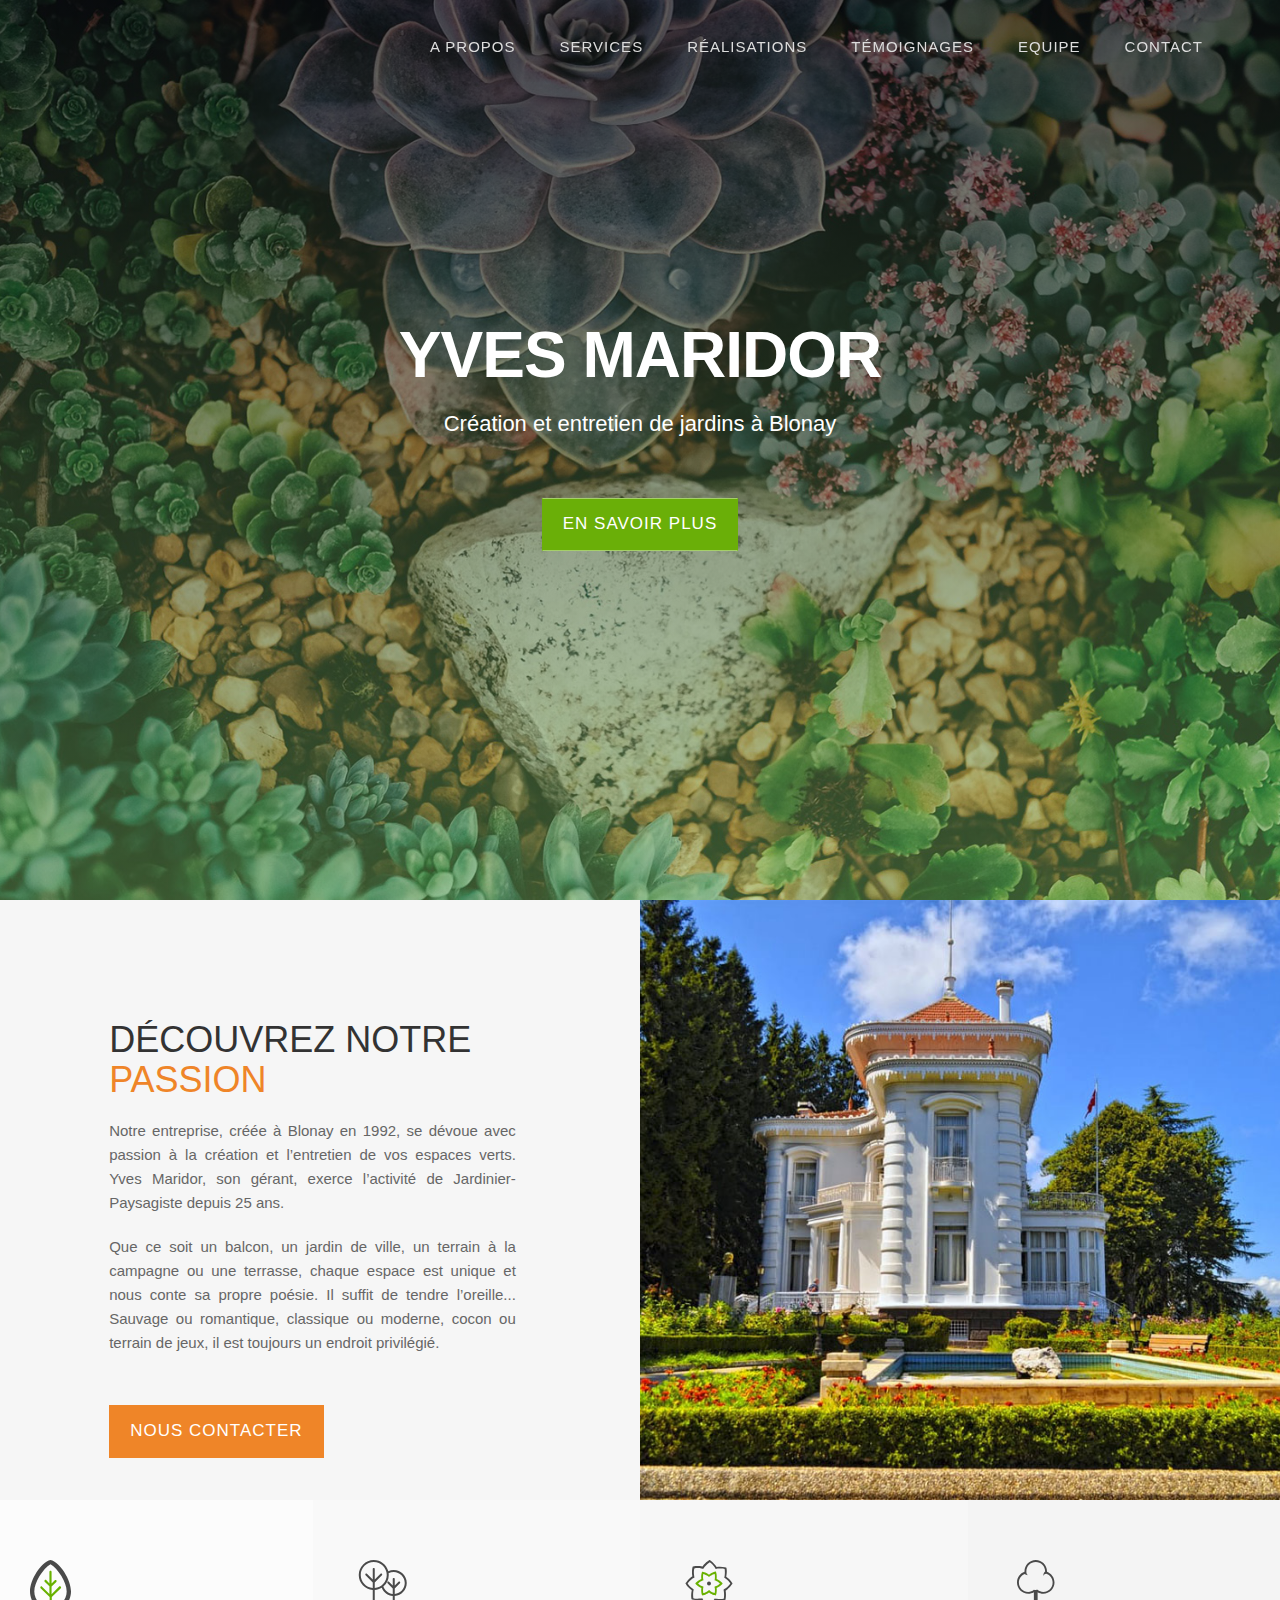
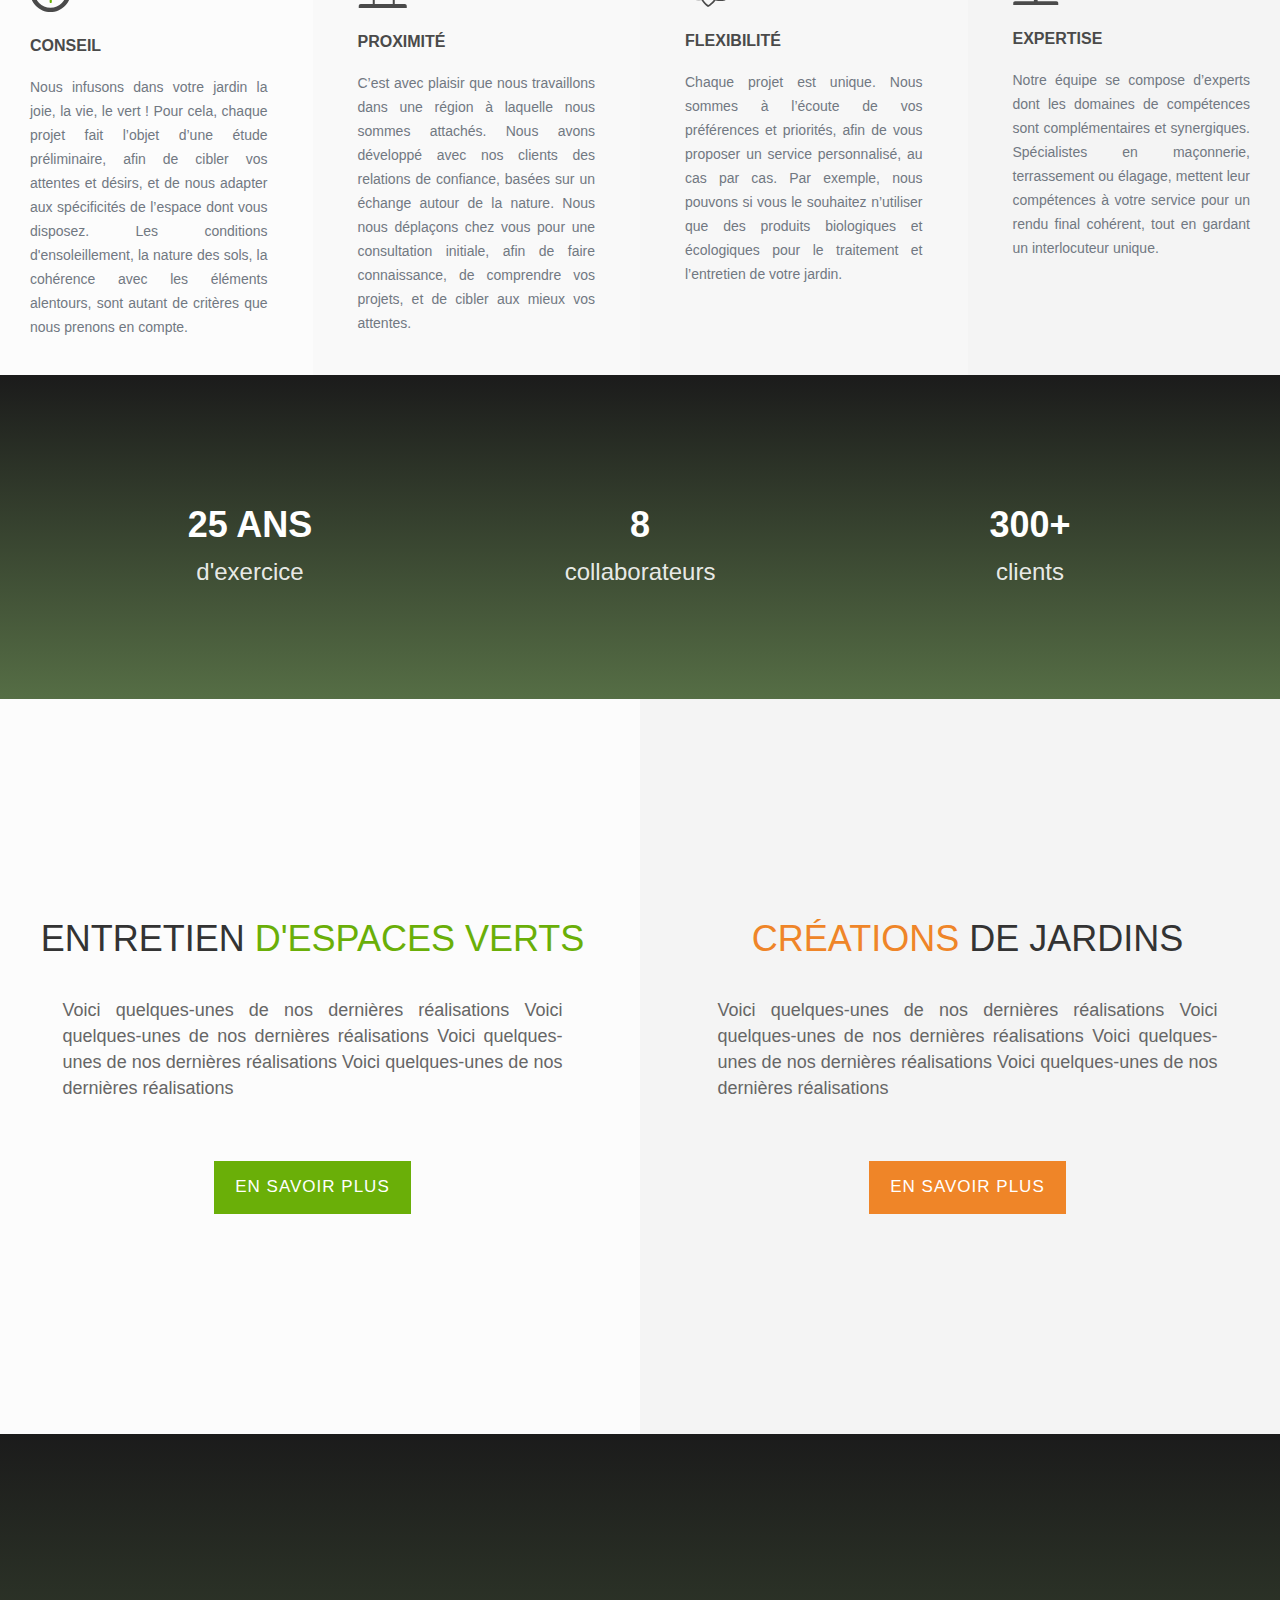
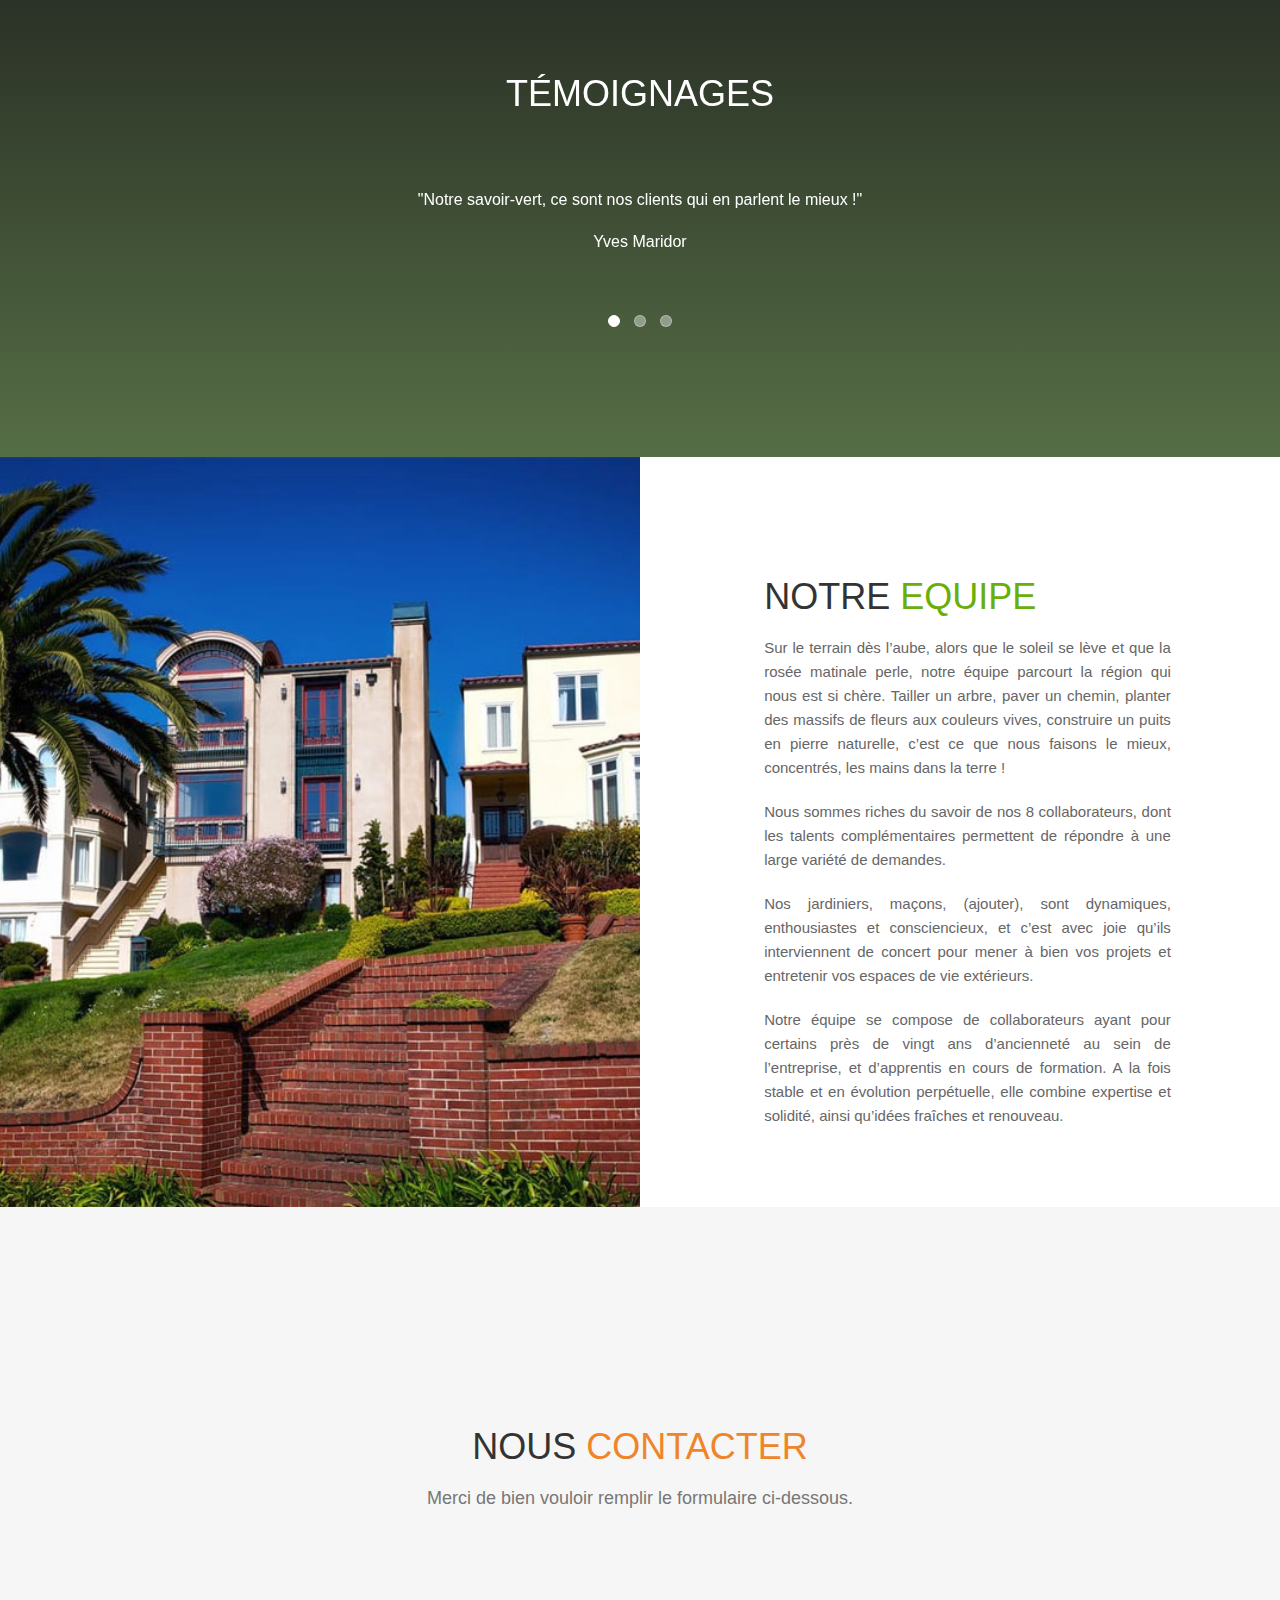
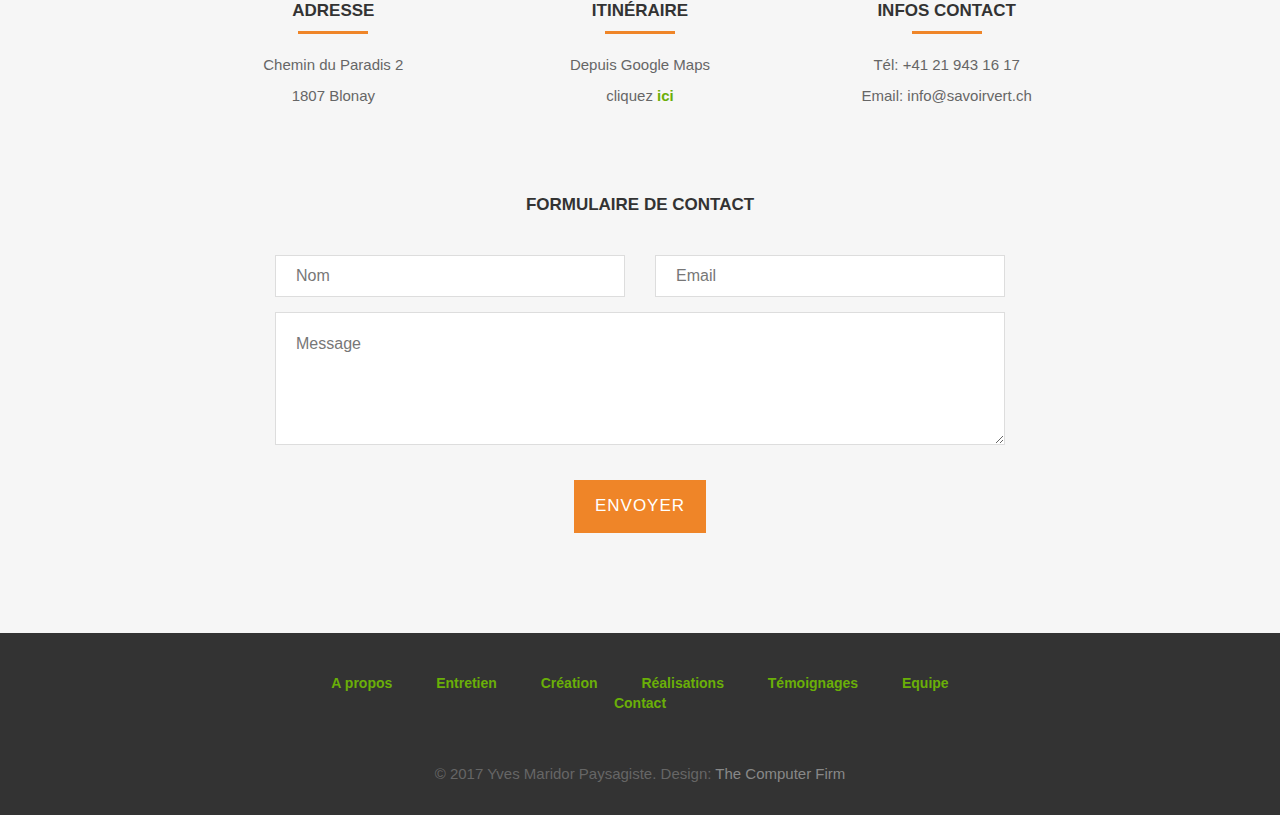
<file: index.html>
<!DOCTYPE html>
<html lang="fr">
<head>
<meta charset="utf-8">
<meta name="viewport" content="width=device-width, initial-scale=1">
<title>Yves Maridor - Paysagiste</title>
<meta name="description" content="">
<meta name="author" content="">

<!-- Favicons
    ================================================== -->
<link rel="shortcut icon" href="img/favicon.ico" type="image/x-icon">
<link rel="apple-touch-icon" href="img/apple-touch-icon.png">
<link rel="apple-touch-icon" sizes="72x72" href="img/apple-touch-icon-72x72.png">
<link rel="apple-touch-icon" sizes="114x114" href="img/apple-touch-icon-114x114.png">

<!-- Bootstrap -->
<link rel="stylesheet" type="text/css"  href="css/bootstrap.css">
<link rel="stylesheet" type="text/css" href="fonts/font-awesome/css/font-awesome.css">

<!-- Slider
    ================================================== -->
<link href="css/owl.carousel.css" rel="stylesheet" media="screen">
<link href="css/owl.theme.css" rel="stylesheet" media="screen">

<!-- Stylesheet
    ================================================== -->
<link rel="stylesheet" type="text/css" href="css/style.css">
<link rel="stylesheet" type="text/css" href="css/nivo-lightbox/nivo-lightbox.css">
<link rel="stylesheet" type="text/css" href="css/nivo-lightbox/default.css">
<link href="https://fonts.googleapis.com/css?family=Open+Sans:300,400,600,700" rel="stylesheet">

<!-- HTML5 shim and Respond.js for IE8 support of HTML5 elements and media queries -->
<!-- WARNING: Respond.js doesn't work if you view the page via file:// -->
<!--[if lt IE 9]>
      <script src="https://oss.maxcdn.com/html5shiv/3.7.2/html5shiv.min.js"></script>
      <script src="https://oss.maxcdn.com/respond/1.4.2/respond.min.js"></script>
    <![endif]-->
</head>
<body id="page-top" data-spy="scroll" data-target=".navbar-fixed-top">
<!-- Navigation
    ==========================================-->
<nav id="menu" class="navbar navbar-default navbar-fixed-top">
  <div class="container">
    <!-- Brand and toggle get grouped for better mobile display -->
    <div class="navbar-header">
      <button type="button" class="navbar-toggle collapsed" data-toggle="collapse" data-target="#bs-example-navbar-collapse-1"> <span class="sr-only">Toggle navigation</span> <span class="icon-bar"></span> <span class="icon-bar"></span> <span class="icon-bar"></span> </button>
      <a class="navbar-brand page-scroll" href="#page-top"></a> </div>

    <!-- Collect the nav links, forms, and other content for toggling -->
    <div class="collapse navbar-collapse" id="bs-example-navbar-collapse-1">
      <ul class="nav navbar-nav navbar-right">
        <li><a href="#about" class="page-scroll">A propos</a></li>
        <li><a href="#services" class="page-scroll">Services</a></li>
        <li><a href="./portfolio.html" class="page-scroll">Réalisations</a></li>
        <li><a href="#testimonials" class="page-scroll">Témoignages</a></li>
        <li><a href="#equipe" class="page-scroll">Equipe</a></li>
        <li><a href="#contact" class="page-scroll">Contact</a></li>
      </ul>
    </div>
    <!-- /.navbar-collapse -->
  </div>
  <!-- /.container-fluid -->
</nav>
<!-- Header -->
<header id="header">
  <div class="intro intro-principale">
    <div class="overlay">
      <div class="container">
        <div class="row">
          <div class="col-md-8 col-md-offset-2 intro-text">
            <h1>Yves Maridor</h1>
            <p>Création et entretien de jardins à Blonay</p>
            <a href="#about" class="btn btn-custom btn-lg btn-green page-scroll">En savoir plus</a> </div>
        </div>
      </div>
    </div>
  </div>
</header>
<!-- About Section -->
<div id="about">
  <div class="container-fluid">
    <div class="row">
      <div class="col-xs-12 col-md-offset-1 col-md-4">
        <div class="about-text">
          <h2>Découvrez notre <span class="text-orange">passion</span></h2>
          <p>Notre entreprise, créée à Blonay en 1992, se dévoue avec passion à la création et l’entretien de vos espaces verts. Yves Maridor, son gérant,
          exerce l’activité de Jardinier-Paysagiste depuis 25 ans.</p>
          <p>Que ce soit un balcon, un jardin de ville, un terrain à la campagne ou une terrasse, chaque espace est unique et nous conte sa propre poésie.
          Il suffit de tendre l’oreille... Sauvage ou romantique, classique ou moderne, cocon ou terrain de jeux, il est toujours un endroit privilégié.</p>
          <a href="#contact" class="btn btn-custom btn-lg btn-orange page-scroll">Nous contacter</a> </div>
      </div>
      <div class="col-xs-12 col-md-offset-1 col-md-6 img-decoration-container" style="background-image:url(img/portfolio/02-large.jpg);">
        <div class="about-media" > </div>
      </div>
    </div>



      <!-- Mike 01.04 : test merge a propos & valeurs -->
        <div class="row">
          <div class="col-md-3 text-left tile-list tile-1">
            <div class="tile-content">
            <div class="service-media">
                <svg width="41px" height="52px" viewBox="0 0 41 52" version="1.1" xmlns="http://www.w3.org/2000/svg" xmlns:xlink="http://www.w3.org/1999/xlink">
                    <!-- Generator: Sketch 43.2 (39069) - http://www.bohemiancoding.com/sketch -->
                    <desc>Created with Sketch.</desc>
                    <defs></defs>
                    <g id="Landing-page" stroke="none" stroke-width="1" fill="none" fill-rule="evenodd">
                        <g id="section-a-propos" transform="translate(-79.000000, -797.000000)" fill-rule="nonzero">
                            <g id="section-details" transform="translate(0.000000, 696.000000)">
                                <g id="valeurs-sub-section">
                                    <g id="valeur-row">
                                        <g id="valeur-1" transform="translate(0.000000, 2.000000)">
                                            <g id="icon-conseil" transform="translate(79.000000, 99.000000)">
                                                <g id="Layer_1">
                                                    <g id="Group">
                                                        <path d="M20.5,0 C10.7894737,2.16666667 0,20.15 0,31.4166667 C0,42.6833333 9.27894737,52 20.5,52 C31.7210526,52 41,42.6833333 41,31.4166667 C41,20.15 30.2105263,2.16666667 20.5,0 Z M20.5,47.6666667 C11.6526316,47.6666667 4.31578947,40.3 4.31578947,31.4166667 C4.31578947,22.5333333 12.9473684,8.66666667 20.5,4.33333333 C28.0526316,8.66666667 36.6842105,22.5333333 36.6842105,31.4166667 C36.6842105,40.3 29.3473684,47.6666667 20.5,47.6666667 Z" id="Shape" fill="#4A4A4A"></path>
                                                        <path d="M28.9157895,26.65 L21.5789474,34.2333333 L21.5789474,26.4333333 L26.3263158,21.8833333 C26.7578947,21.45 26.7578947,20.8 26.3263158,20.3666667 C25.8947368,19.9333333 25.2473684,19.9333333 24.8157895,20.3666667 L21.5789474,23.4 L21.5789474,11.9166667 C21.5789474,11.2666667 21.1473684,10.8333333 20.5,10.8333333 C19.8526316,10.8333333 19.4210526,11.2666667 19.4210526,11.9166667 L19.4210526,23.4 L16.4,20.15 C15.9684211,19.7166667 15.1052632,19.7166667 14.6736842,20.15 C14.2421053,20.5833333 14.2421053,21.2333333 14.6736842,21.6666667 L19.4210526,26.2166667 L19.4210526,34.0166667 L12.0842105,26.65 C11.6526316,26.2166667 11.0052632,26.2166667 10.5736842,26.65 C10.1421053,27.0833333 10.1421053,27.7333333 10.5736842,28.1666667 L19.6368421,37.05 L19.6368421,42.0333333 C19.6368421,42.6833333 20.0684211,43.1166667 20.7157895,43.1166667 C21.3631579,43.1166667 21.7947368,42.6833333 21.7947368,42.0333333 L21.7947368,37.05 L30.8578947,28.1666667 C31.2894737,27.7333333 31.2894737,27.0833333 30.8578947,26.65 C30.2105263,26.2166667 29.3473684,26.2166667 28.9157895,26.65 Z" id="Shape" fill="#68B100"></path>
                                                    </g>
                                                </g>
                                            </g>
                                        </g>
                                    </g>
                                </g>
                            </g>
                        </g>
                    </g>
                </svg>
              </div>
            <div class="service-desc">
              <h3>Conseil</h3>
              <p>Nous infusons dans votre jardin la joie, la vie, le vert ! Pour cela, chaque projet fait l’objet d’une étude préliminaire, afin de cibler vos attentes et désirs, et de nous adapter aux spécificités de l’espace dont vous disposez. Les conditions d'ensoleillement, la nature des sols, la cohérence avec les éléments alentours, sont autant de critères que nous prenons en compte.</p>
            </div>
          </div>
          </div>
          <div class="col-md-3 text-left tile-list tile-2">
            <div class="tile-content">
              <div class="service-media">
              <svg width="49px" height="48px" viewBox="0 0 49 48" version="1.1" xmlns="http://www.w3.org/2000/svg" xmlns:xlink="http://www.w3.org/1999/xlink">
                  <!-- Generator: Sketch 43.2 (39069) - http://www.bohemiancoding.com/sketch -->
                  <desc>Created with Sketch.</desc>
                  <defs></defs>
                  <g id="Landing-page" stroke="none" stroke-width="1" fill="none" fill-rule="evenodd">
                      <g id="section-a-propos" transform="translate(-432.000000, -800.000000)" fill-rule="nonzero" fill="#4A4A4A">
                          <g id="section-details" transform="translate(0.000000, 696.000000)">
                              <g id="valeurs-sub-section">
                                  <g id="valeur-row">
                                      <g id="Valeur-2" transform="translate(359.750000, 1.000000)">
                                          <g id="icon-proximity" transform="translate(73.000000, 103.000000)">
                                              <g id="Layer_1">
                                                  <path d="M46,44 L36,44 L36,36 C42.8,35.4 48,29.8 48,23 C48,15.8 42.2,10 35,10 C33,10 31.2,10.4 29.6,11.2 C27.8,4.8 22,0 15,0 C6.8,0 0,6.8 0,15 C0,23 6.2,29.4 14,30 L14,44 L2,44 C0.8,44 0,44.8 0,46 L0,48 L48,48 L48,46 C48,44.8 47.2,44 46,44 Z M35,12 C41,12 46,17 46,23 C46,28.8 41.6,33.4 36,34 L36,28.4 L41.2,23.2 C41.6,22.8 41.6,22.2 41.2,21.8 C40.8,21.4 40.2,21.4 39.8,21.8 L36,25.6 L36,19 C36,18.4 35.6,18 35,18 C34.4,18 34,18.4 34,19 L34,25.6 L30.2,21.8 C29.8,21.4 29.2,21.4 28.8,21.8 C28.4,22.2 28.4,22.8 28.8,23.2 L34,28.4 L34,34 C29.6,33.6 26,30.6 24.6,26.6 C28,23.8 30,19.8 30,15 C30,14.4 30,13.8 29.8,13.2 C31.4,12.4 33.2,12 35,12 Z M2,15 C2,7.8 7.8,2 15,2 C22.2,2 28,7.8 28,15 C28,21.8 22.8,27.4 16,28 L16,22.4 L23.2,15.2 C23.6,14.8 23.6,14.2 23.2,13.8 C22.8,13.4 22.2,13.4 21.8,13.8 L16,19.6 L16,9 C16,8.4 15.6,8 15,8 C14.4,8 14,8.4 14,9 L14,19.6 L8.2,13.8 C7.8,13.4 7.2,13.4 6.8,13.8 C6.4,14.2 6.4,14.8 6.8,15.2 L14,22.4 L14,28 C7.2,27.4 2,21.8 2,15 Z M16,44 L16,30 C18.6,29.8 20.8,29 23,27.8 C24.8,32.4 29,35.6 34,36 L34,44 L16,44 Z" id="Shape"></path>
                                              </g>
                                          </g>
                                      </g>
                                  </g>
                              </g>
                          </g>
                      </g>
                  </g>
              </svg>
            </div>
            <div class="service-desc">
              <h3>Proximité</h3>
              <p>C’est avec plaisir que nous travaillons dans une région à laquelle nous sommes attachés. Nous avons développé avec nos clients des relations
              de confiance, basées sur un échange autour de la nature. Nous nous déplaçons chez vous pour une consultation initiale, afin de faire connaissance, de comprendre vos projets, et de cibler aux mieux vos attentes.</p>
            </div>
          </div>
          </div>
          <div class="col-md-3 text-left tile-list tile-3">
            <div class="tile-content">
            <div class="service-media">
              <svg width="48px" height="47px" viewBox="0 0 48 47" version="1.1" xmlns="http://www.w3.org/2000/svg" xmlns:xlink="http://www.w3.org/1999/xlink">
                  <!-- Generator: Sketch 43.2 (39069) - http://www.bohemiancoding.com/sketch -->
                  <desc>Created with Sketch.</desc>
                  <defs></defs>
                  <g id="Landing-page" stroke="none" stroke-width="1" fill="none" fill-rule="evenodd">
                      <g id="section-a-propos" transform="translate(-786.000000, -801.000000)" fill-rule="nonzero">
                          <g id="section-details" transform="translate(0.000000, 696.000000)">
                              <g id="valeurs-sub-section">
                                  <g id="valeur-row">
                                      <g id="Valeur-3" transform="translate(715.500000, 0.000000)">
                                          <g id="icon-flex" transform="translate(71.000000, 105.000000)">
                                              <g id="Layer_1">
                                                  <g id="Group">
                                                      <path d="M47,23.5 C47,23.5 45.2375,19.975 40.7333333,16.8416667 C41.9083333,11.5541667 40.9291667,7.83333333 40.9291667,7.83333333 C40.9291667,7.83333333 37.0125,6.26666667 31.1375,7.05 C28.0041667,2.15416667 24.2833333,0 24.2833333,0 C24.2833333,0 20.3666667,1.7625 17.0375,6.4625 C11.3583333,5.2875 7.24583333,6.4625 7.24583333,6.4625 C7.24583333,6.4625 5.875,10.575 6.85416667,16.2541667 C1.95833333,19.7791667 0,23.5 0,23.5 C0,23.5 1.7625,27.025 6.26666667,30.1583333 C5.09166667,35.4458333 6.07083333,39.1666667 6.07083333,39.1666667 C6.07083333,39.1666667 9.9875,40.7333333 15.8625,39.95 C18.9958333,45.0416667 22.7166667,47 22.7166667,47 C22.7166667,47 26.6333333,45.2375 29.9625,40.5375 C35.6416667,41.7125 39.7541667,40.5375 39.7541667,40.5375 C39.7541667,40.5375 41.125,36.425 40.1458333,30.7458333 C45.0416667,27.2208333 47,23.5 47,23.5 Z M39.7541667,28.5916667 C39.1666667,28.9833333 38.5791667,29.375 37.9916667,29.7666667 C38.1875,30.55 38.3833333,31.1375 38.3833333,31.725 C38.775,35.0541667 38.5791667,37.6 38.1875,38.775 C36.8166667,38.9708333 34.2708333,39.3625 31.1375,38.775 C30.55,38.5791667 29.7666667,38.5791667 29.1791667,38.3833333 C28.7875,38.9708333 28.3958333,39.5583333 28.0041667,40.1458333 C26.0458333,42.6916667 23.8916667,44.2583333 22.7166667,45.0416667 C21.5416667,44.2583333 19.5833333,42.6916667 17.8208333,39.95 C17.4291667,39.3625 17.0375,38.775 16.8416667,38.1875 C16.0583333,38.3833333 15.4708333,38.3833333 14.8833333,38.5791667 C11.5541667,38.9708333 9.00833333,38.5791667 7.83333333,38.1875 C7.6375,36.425 7.44166667,34.2708333 7.83333333,31.3333333 C8.02916667,30.7458333 8.02916667,29.9625 8.225,29.375 C7.6375,28.9833333 7.05,28.5916667 6.65833333,28.2 C4.30833333,26.4375 2.9375,24.675 2.15416667,23.5 C2.9375,22.325 4.50416667,20.3666667 7.05,18.4083333 C7.83333333,18.0166667 8.42083333,17.625 9.00833333,17.4291667 C8.8125,16.6458333 8.61666667,16.0583333 8.61666667,15.4708333 C8.225,12.1416667 8.42083333,9.59583333 8.8125,8.42083333 C10.1833333,8.225 12.7291667,7.83333333 15.8625,8.42083333 C16.45,8.61666667 17.2333333,8.61666667 17.8208333,8.8125 C18.2125,8.225 18.6041667,7.6375 18.9958333,7.05 C20.9541667,4.50416667 23.1083333,2.9375 24.2833333,2.15416667 C25.4583333,2.9375 27.4166667,4.50416667 29.1791667,7.24583333 C29.5708333,7.83333333 29.9625,8.42083333 30.1583333,9.00833333 C30.9416667,8.8125 31.5291667,8.8125 32.1166667,8.61666667 C35.4458333,8.225 37.9916667,8.61666667 39.1666667,9.00833333 C39.3625,10.575 39.5583333,12.925 39.1666667,15.6666667 C38.9708333,16.2541667 38.9708333,17.0375 38.775,17.625 C39.3625,18.0166667 39.95,18.4083333 40.3416667,18.8 C42.6916667,20.5625 44.0625,22.325 44.8458333,23.5 C44.0625,24.675 42.4958333,26.6333333 39.7541667,28.5916667 Z" id="Shape" fill="#4A4A4A"></path>
                                                      <path d="M31.1375,18.9958333 C31.725,14.4916667 30.3541667,11.5541667 30.3541667,11.5541667 C30.3541667,11.5541667 27.025,11.9458333 23.5,14.6875 C19.975,11.9458333 16.6458333,11.75 16.6458333,11.75 C16.6458333,11.75 15.275,14.4916667 15.8625,18.9958333 C11.5541667,20.7583333 9.79166667,23.5 9.79166667,23.5 C9.79166667,23.5 11.5541667,26.2416667 15.8625,28.0041667 C15.275,32.5083333 16.6458333,35.4458333 16.6458333,35.4458333 C16.6458333,35.4458333 19.975,35.25 23.5,32.5083333 C27.025,35.25 30.3541667,35.4458333 30.3541667,35.4458333 C30.3541667,35.4458333 31.725,32.5083333 31.1375,28.0041667 C35.4458333,26.2416667 37.2083333,23.5 37.2083333,23.5 C37.2083333,23.5 35.4458333,20.7583333 31.1375,18.9958333 Z M30.7458333,26.0458333 C30.1583333,26.2416667 29.5708333,26.4375 28.9833333,26.6333333 C29.1791667,27.2208333 29.1791667,28.0041667 29.375,28.5916667 C29.5708333,30.55 29.375,32.1166667 29.1791667,33.0958333 C28.2,32.7041667 26.6333333,32.1166667 25.0666667,31.1375 C24.4791667,30.7458333 24.0875,30.3541667 23.5,29.9625 C22.9125,30.3541667 22.5208333,30.9416667 21.9333333,31.1375 C20.3666667,32.3125 18.8,32.9 17.8208333,33.0958333 C17.625,32.1166667 17.4291667,30.55 17.625,28.5916667 C17.625,28.0041667 17.8208333,27.4166667 18.0166667,26.6333333 C17.4291667,26.4375 16.6458333,26.2416667 16.2541667,26.0458333 C14.4916667,25.2625 13.3166667,24.2833333 12.5333333,23.5 C13.3166667,22.7166667 14.4916667,21.7375 16.2541667,20.9541667 C16.8416667,20.7583333 17.4291667,20.5625 18.0166667,20.3666667 C17.8208333,19.7791667 17.8208333,18.9958333 17.625,18.4083333 C17.4291667,16.45 17.625,14.8833333 17.8208333,13.9041667 C18.8,14.2958333 20.3666667,14.8833333 21.9333333,15.8625 C22.5208333,16.2541667 22.9125,16.6458333 23.5,17.0375 C24.0875,16.6458333 24.4791667,16.0583333 25.0666667,15.8625 C26.6333333,14.6875 28.0041667,14.1 29.1791667,13.9041667 C29.375,14.8833333 29.5708333,16.45 29.375,18.4083333 C29.375,18.9958333 29.1791667,19.5833333 28.9833333,20.3666667 C29.5708333,20.5625 30.3541667,20.7583333 30.7458333,20.9541667 C32.5083333,21.7375 33.6833333,22.7166667 34.4666667,23.5 C33.8791667,24.2833333 32.5083333,25.2625 30.7458333,26.0458333 Z" id="Shape" fill="#68B100"></path>
                                                      <circle id="Oval" fill="#4A4A4A" cx="23.5" cy="23.5" r="1.95833333"></circle>
                                                  </g>
                                              </g>
                                          </g>
                                      </g>
                                  </g>
                              </g>
                          </g>
                      </g>
                  </g>
              </svg>
            </div>
            <div class="service-desc">
              <h3>Flexibilité</h3>
              <p>Chaque projet est unique. Nous sommes à l’écoute de vos préférences et priorités, afin de vous proposer un service personnalisé, au cas par
              cas. Par exemple, nous pouvons si vous le souhaitez n’utiliser que des produits biologiques et écologiques pour le traitement et l’entretien de
              votre jardin.</p>
            </div>
          </div>
          </div>
          <div class="col-md-3 text-left tile-list tile-4">
            <div class="tile-content">
            <div class="service-media">
              <svg width="46px" height="45px" viewBox="0 0 46 45" version="1.1" xmlns="http://www.w3.org/2000/svg" xmlns:xlink="http://www.w3.org/1999/xlink">
                  <!-- Generator: Sketch 43.2 (39069) - http://www.bohemiancoding.com/sketch -->
                  <desc>Created with Sketch.</desc>
                  <defs></defs>
                  <g id="Landing-page" stroke="none" stroke-width="1" fill="none" fill-rule="evenodd">
                      <g id="section-a-propos" transform="translate(-1142.000000, -803.000000)" fill-rule="nonzero" fill="#4A4A4A">
                          <g id="section-details" transform="translate(0.000000, 696.000000)">
                              <g id="valeurs-sub-section">
                                  <g id="valeur-row">
                                      <g id="Valeur-4" transform="translate(1074.250000, 2.000000)">
                                          <g id="logo-expertise" transform="translate(68.000000, 105.000000)">
                                              <g id="Layer_1">
                                                  <path d="M43.125,41.25 L24.375,41.25 L24.375,32.25 C26.0625,33.1875 27.9375,33.75 30,33.75 C36.1875,33.75 41.25,28.6875 41.25,22.5 C41.25,17.625 38.0625,13.5 33.75,11.8125 L33.75,11.25 C33.75,5.0625 28.6875,0 22.5,0 C16.3125,0 11.25,5.0625 11.25,11.25 L11.25,11.8125 C6.9375,13.3125 3.75,17.4375 3.75,22.5 C3.75,28.6875 8.8125,33.75 15,33.75 C17.0625,33.75 18.9375,33.1875 20.625,32.25 L20.625,41.25 L1.875,41.25 C0.75,41.25 0,42 0,43.125 L0,45 L45,45 L45,43.125 C45,42 44.25,41.25 43.125,41.25 Z M5.625,22.5 C5.625,18.5625 8.0625,15.1875 11.625,13.875 C12.1875,14.4375 13.5,15 14.625,15.1875 C13.125,13.6875 13.125,12.5625 13.125,11.4375 L13.125,11.25 C13.125,6 17.25,1.875 22.5,1.875 C27.75,1.875 31.875,6 31.875,11.25 L31.875,11.4375 C31.125,12 29.625,14.0625 30.375,15.9375 C30.75,14.25 32.25,13.3125 33.5625,13.875 C36.9375,15.1875 39.375,18.5625 39.375,22.5 C39.375,27.75 35.25,31.875 30,31.875 C27.75,31.875 25.875,31.125 24.375,29.8125 C23.8125,29.8125 23.25,30 22.5,30 C21.75,30 21.375,30 20.625,29.8125 C19.125,31.125 17.25,31.875 15,31.875 C9.75,31.875 5.625,27.75 5.625,22.5 Z" id="Shape"></path>
                                              </g>
                                          </g>
                                      </g>
                                  </g>
                              </g>
                          </g>
                      </g>
                  </g>
              </svg>
             </div>
            <div class="service-desc">
              <h3>Expertise</h3>
              <p>Notre équipe se compose d’experts dont les domaines de compétences sont complémentaires et synergiques. Spécialistes en maçonnerie, terrassement ou élagage, mettent leur compétences à votre service pour un rendu final cohérent, tout en gardant un interlocuteur unique.</p>
            </div>
          </div>
        </div>
        </div>

      <!-- Mike test : merge a propos & valeurs -->

    </div>
  </div>
</div>
<!-- Services Section -->
<div id="chiffres">
  <div class="overlay">
    <div class="container">
      <div class="row">
        <div class="col-md-4 text-center">
          <h2>25 ANS</h2>
          <p>d'exercice</p>
        </div>
        <div class="col-md-4 text-center">
          <h2>8</h2>
          <p>collaborateurs</p>
        </div>
        <div class="col-md-4 text-center">
          <h2>300+</h2>
          <p>clients</p>
        </div>
      </div>
    </div>
  </div>
</div>

<!-- Gallery Section -->
<div id="services">
  <div class="container-fluid">
    <div class="row">
        <div class=" col-md-6 col-sm-12 entretien">
          <div class="section-title text-center center">
            <h2>Entretien <span class="text-green">d'espaces verts</span></h2>
            <p>Voici quelques-unes de nos dernières réalisations Voici quelques-unes de nos dernières réalisations Voici quelques-unes de nos dernières réalisations Voici quelques-unes de nos dernières réalisations</p>
              <a href="./entretiens.html" class="btn btn-custom btn-lg btn-green page-scroll">En savoir plus</a>
          </div>
          <h2></h2>
        </div>
        <div class="col-md-6 col-sm-12 creation">
          <div class="section-title text-center center">
            <h2><span class="text-orange">Créations</span> de jardins </h2>
            <p>Voici quelques-unes de nos dernières réalisations Voici quelques-unes de nos dernières réalisations Voici quelques-unes de nos dernières réalisations Voici quelques-unes de nos dernières réalisations</p>
              <a href="./creations.html" class="btn btn-custom btn-lg btn-orange page-scroll">En savoir plus</a>
          </div>
          <h2></h2>
        </div>
      </div>
    </div>
  </div>
</div>
<!-- Testimonials Section -->
<div id="testimonials" class="text-center">
  <div class="overlay">
    <div class="container">
      <div class="row">
        <div class="col-md-10 col-md-offset-1">
          <div id="testimonial" class="owl-carousel owl-theme">
            <div class="item">
              <div class="section-title">
                <h2>Témoignages</h2>
              </div>
              <p>"Notre savoir-vert, ce sont nos clients qui en parlent le mieux !"</p>
              <p>Yves Maridor</p>
            </div>
            <div class="item">
              <div class="section-title">
                <h2>Conseil jardinage de saison</h2>
              </div>
              <p>"Les prestations sont réalisées par des professionnels, qui connaissent et aiment leur métier, et cela se voit ! L’équipe est pleine de ressources, et fournit créativité, écoute, conseil et réalisation, toujours dans le respect de la nature et des lieux."</p>
              <p>Joel Brocard</p>
            </div>
            <div class="item">
              <div class="section-title">
                <h2>Citation</h2>
              </div>
              <p>"Notre savoir-vert, ce sont nos clients qui en parlent le mieux !"</p>
              <p>Yves Maridor</p>
            </div>
          </div>
        </div>
      </div>
    </div>
  </div>
</div>

<div id="equipe">
  <div class="container-fluid">
    <div class="row">
      <div class="col-xs-12 col-md-6 img-decoration-container" style="background-image:url(img/portfolio/08-large.jpg);">
        <div class="about-media" > </div>
      </div>
      <div class="col-md-offset-1 col-xs-12 col-md-4">
        <div class="about-text">
          <h2>Notre <span class="text-green">Equipe</span></h2>
          <p>Sur le terrain dès l’aube, alors que le soleil se lève et que la rosée matinale perle, notre équipe parcourt la région qui nous est si chère. Tailler un arbre, paver un chemin, planter des massifs de fleurs aux couleurs vives, construire un puits en pierre naturelle, c’est ce que nous faisons le mieux, concentrés, les mains dans la terre !</p>
          <p>Nous sommes riches du savoir de nos 8 collaborateurs, dont les talents complémentaires permettent de répondre à une large variété de demandes.</p>
          <p>Nos jardiniers, maçons, (ajouter), sont dynamiques, enthousiastes et consciencieux, et c’est avec joie qu’ils interviennent de concert pour mener à bien vos projets et entretenir vos espaces de vie extérieurs.</p>
          <p>Notre équipe se compose de collaborateurs ayant pour certains près de vingt ans d’ancienneté au sein de l’entreprise, et d’apprentis en cours de formation. A la fois stable et en évolution perpétuelle, elle combine expertise et solidité, ainsi qu’idées fraîches et renouveau.</p>
        </div>
    </div>

  </div>
</div>
</div>
<!-- Contact Section -->
<div id="contact" class="text-center">
  <div class="container">
    <div class="section-title text-center">
      <h2>Nous <span class="text-orange">contacter</span></h2>
      <p>Merci de bien vouloir remplir le formulaire ci-dessous.</p>
    </div>
    <div class="col-md-10 col-md-offset-1 contact-info">
      <div class="col-md-4">
        <h3>Adresse</h3>
        <hr style="background-color:#EF8528;">
        <div class="contact-item">
          <p>Chemin du Paradis 2</p>
          <p>1807 Blonay</p>
        </div>
      </div>
      <div class="col-md-4">
        <h3>Itinéraire</h3>
        <hr style="background-color:#EF8528;">
        <div class="contact-item">
          <p>Depuis Google Maps</p>
          <p>cliquez <a href="https://goo.gl/maps/g2bbwHfRLkx" target="blank" style="font-weight: bold;">ici</a></p>
        </div>
      </div>
      <div class="col-md-4">
        <h3>Infos contact</h3>
        <hr style="background-color:#EF8528;">
        <div class="contact-item">
          <p>Tél: +41 21 943 16 17</p>
          <p>Email: info@savoirvert.ch</p>
        </div>
      </div>
    </div>
    <div class="col-md-8 col-md-offset-2">
      <h3>Formulaire de contact</h3>
      <form name="sentMessage" id="contactForm" novalidate>
        <div class="row">
          <div class="col-md-6">
            <div class="form-group">
              <input type="text" id="name" class="form-control" placeholder="Nom" required="required">
              <p class="help-block text-danger"></p>
            </div>
          </div>
          <div class="col-md-6">
            <div class="form-group">
              <input type="email" id="email" class="form-control" placeholder="Email" required="required">
              <p class="help-block text-danger"></p>
            </div>
          </div>
        </div>
        <div class="form-group">
          <textarea name="message" id="message" class="form-control" rows="4" placeholder="Message" required></textarea>
          <p class="help-block text-danger"></p>
        </div>
        <div id="success"></div>
        <button type="submit" class="btn btn-custom btn-lg" style="background-color: #EF8528;">Envoyer</button>
      </form>
    </div>
  </div>
</div>
<!-- Footer Section -->
<div id="footer">
  <div class="container text-center">
    <div class="col-md-8 col-md-offset-2">
      <div class="social">
        <ul>
          <li><a href="#about" class="page-scroll" style="color:#6aaf08;font-weight: bold;">A propos</a></li>
          <li><a href="./entretiens.html" style="color:#6aaf08;font-weight: bold;">Entretien</a></li>
          <li><a href="./creations.html" style="color:#6aaf08;font-weight: bold;">Création</a></li>
          <li><a href="./portfolio.html" style="color:#6aaf08;font-weight: bold;">Réalisations</a></li>
          <li><a href="#testimonials" class="page-scroll" style="color:#6aaf08;font-weight: bold;">Témoignages</a></li>
          <li><a href="#equipe" class="page-scroll" style="color:#6aaf08;font-weight: bold;">Equipe</a></li>
          <li><a href="#contact" class="page-scroll" style="color:#6aaf08;font-weight: bold;">Contact</a></li>
        </ul>
      </div>
      <p>&copy; 2017 Yves Maridor Paysagiste. Design: <a href="http://thecomputerfirm.com" rel="nofollow">The Computer Firm</a></p>
    </div>
  </div>
</div>
<script type="text/javascript" src="js/jquery.1.11.1.js"></script>
<script type="text/javascript" src="js/bootstrap.js"></script>
<script type="text/javascript" src="js/SmoothScroll.js"></script>
<script type="text/javascript" src="js/nivo-lightbox.js"></script>
<script type="text/javascript" src="js/jquery.isotope.js"></script>
<script type="text/javascript" src="js/owl.carousel.js"></script>
<script type="text/javascript" src="js/jqBootstrapValidation.js"></script>
<script type="text/javascript" src="js/contact_me.js"></script>
<script type="text/javascript" src="js/main.js"></script>
</body>
</html>
</file>
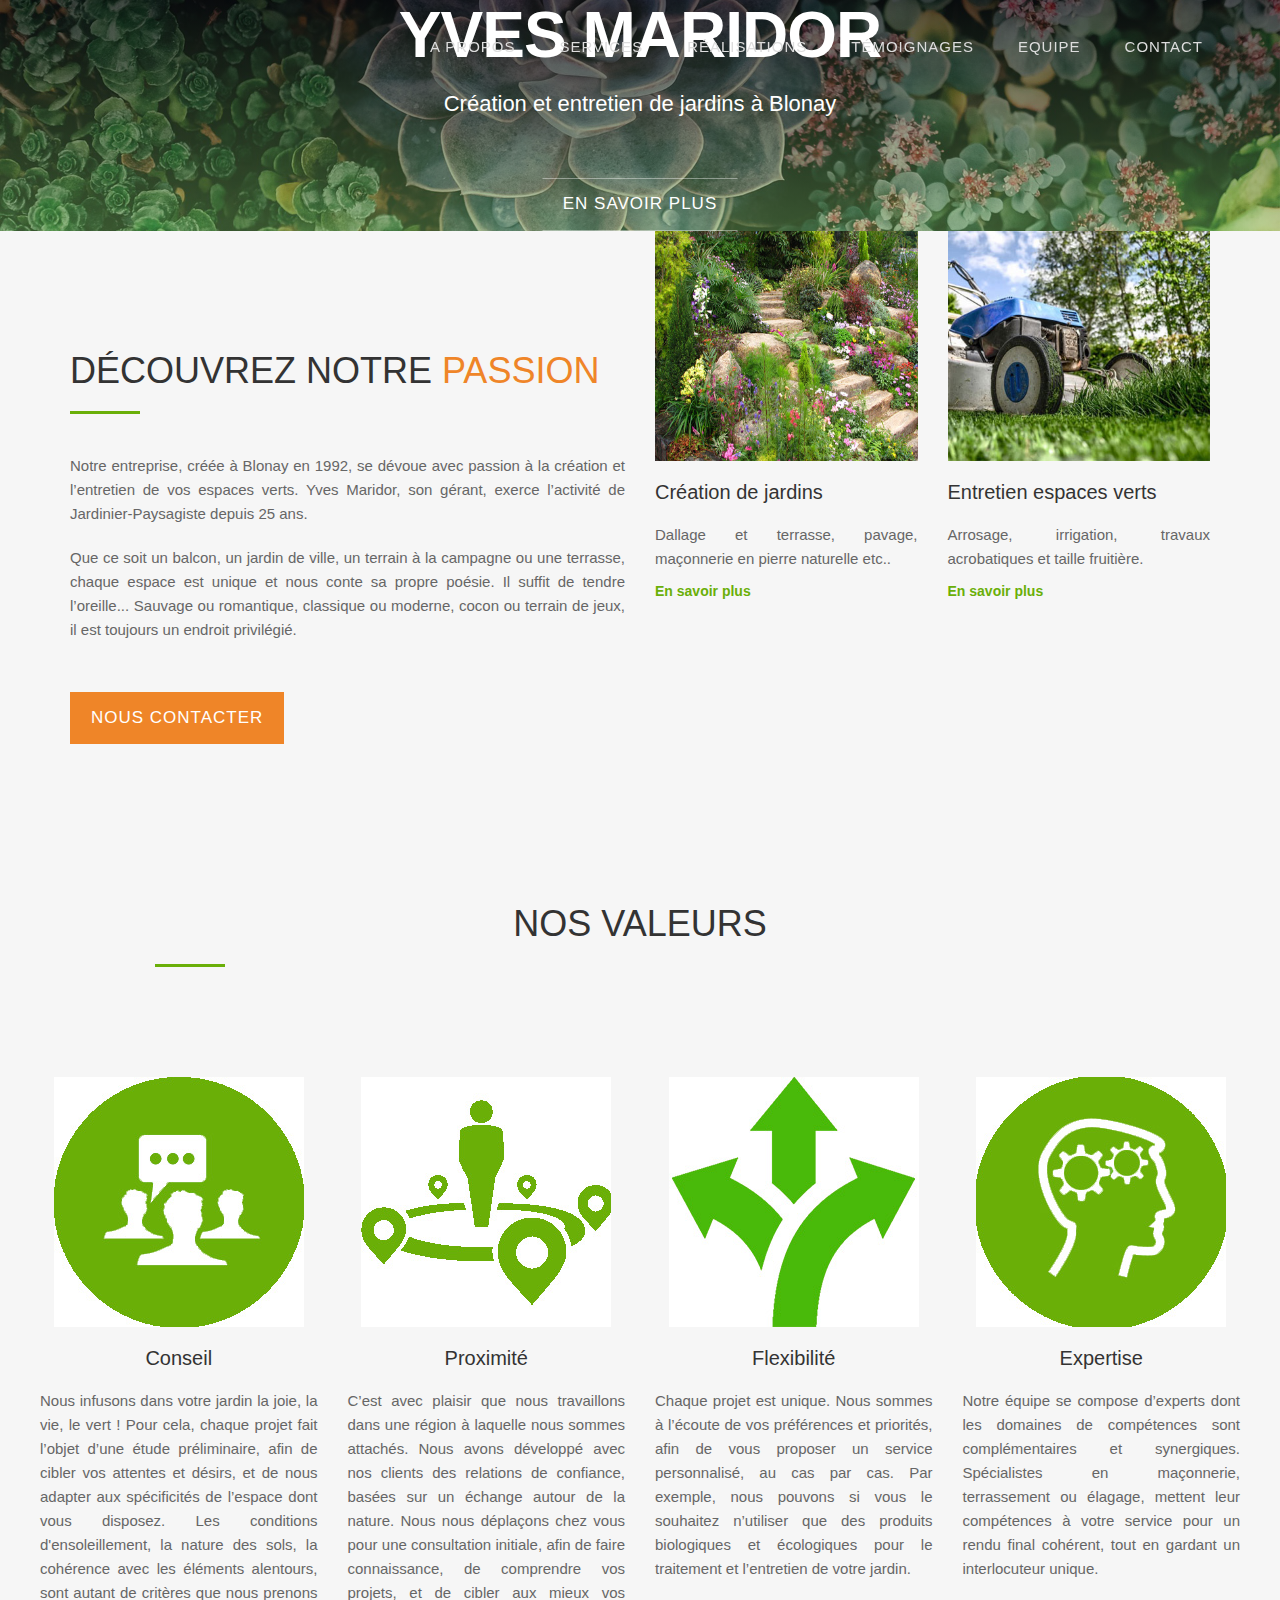
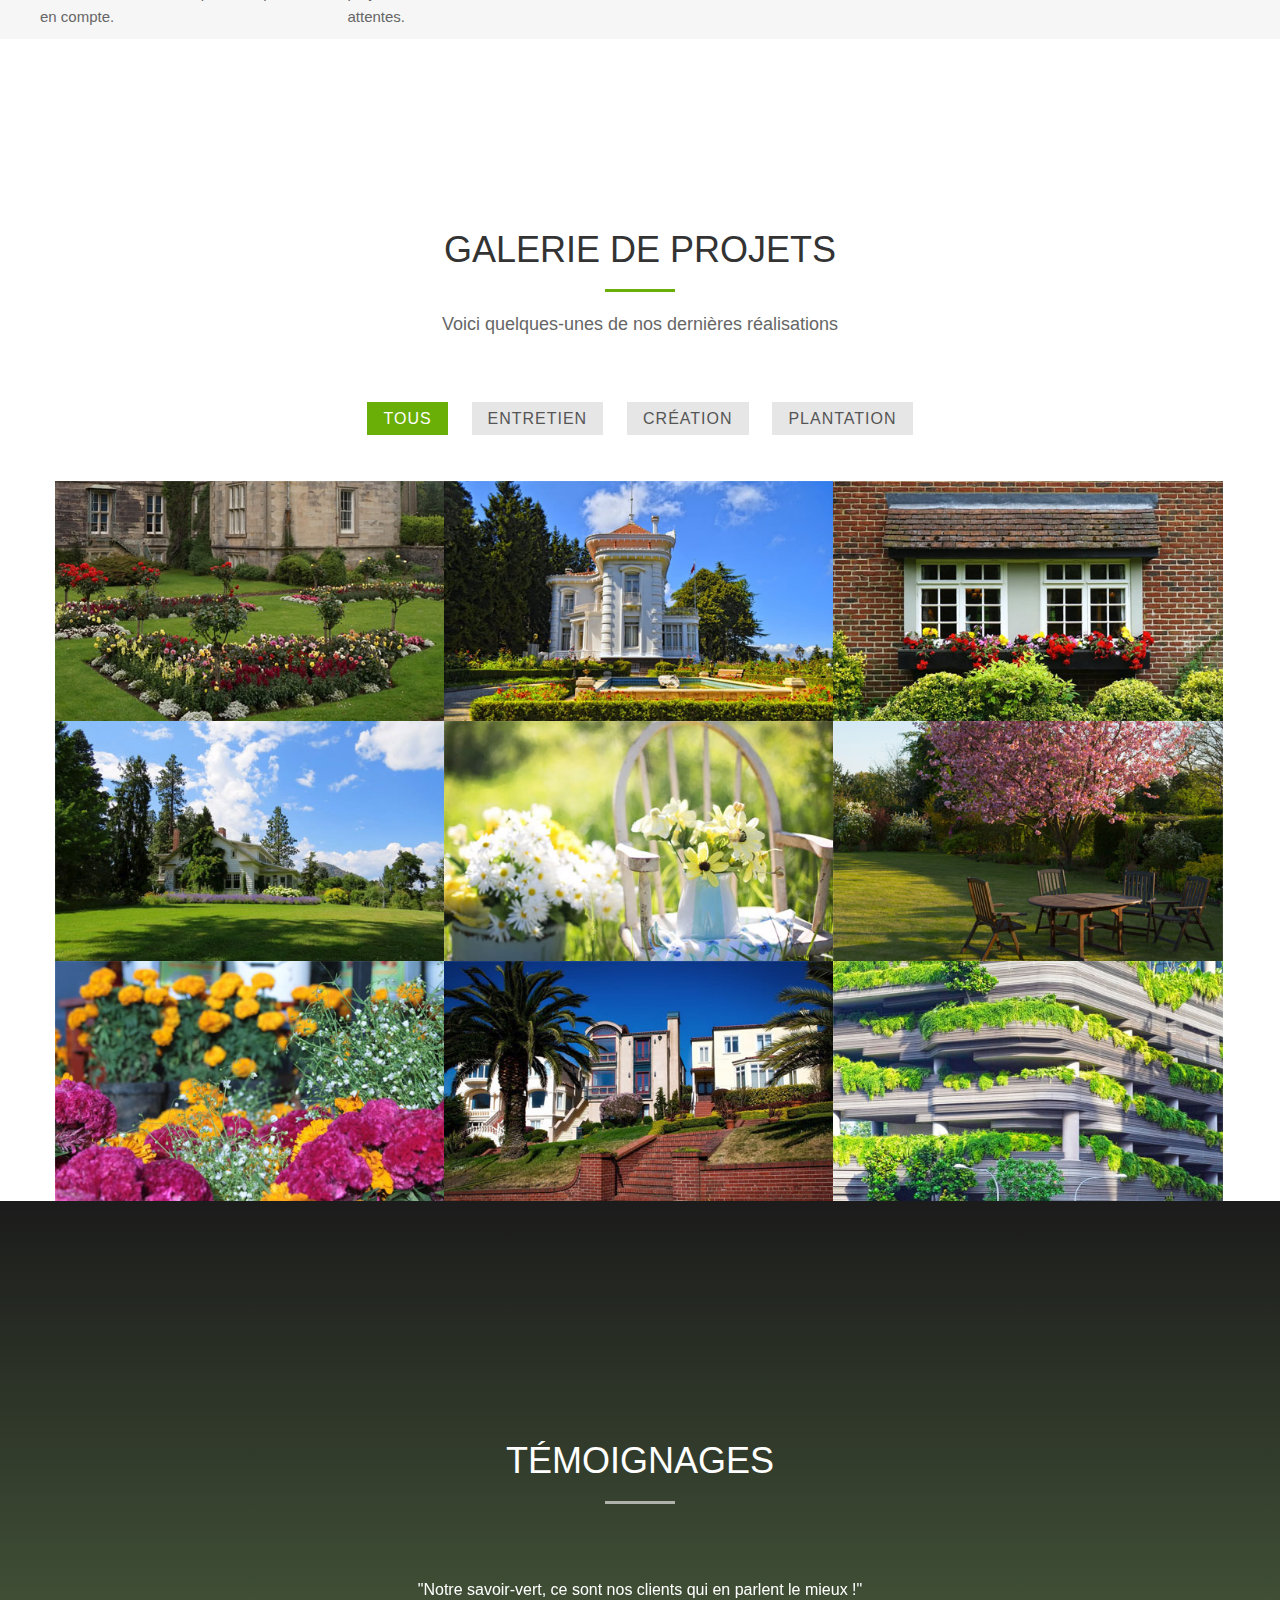
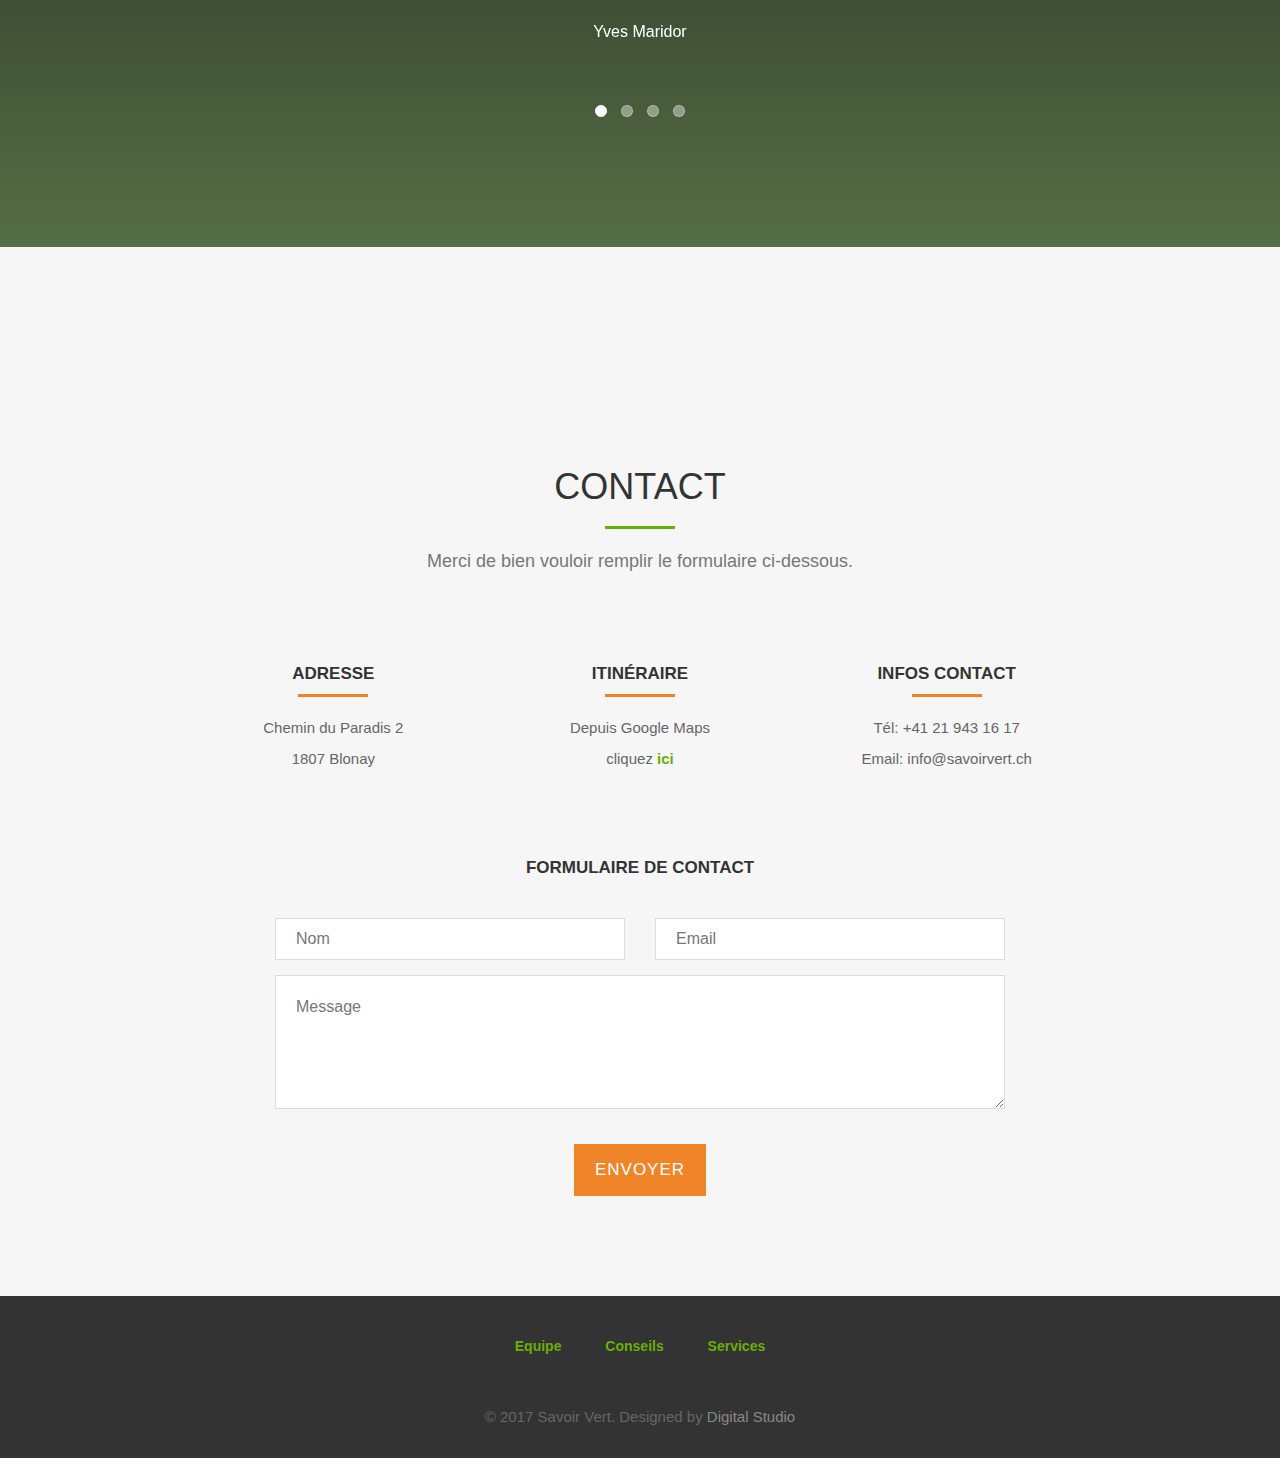
<file: creation-jardins.html>
<!DOCTYPE html>
<html lang="fr">
<head>
<meta charset="utf-8">
<meta name="viewport" content="width=device-width, initial-scale=1">
<title>Yves Maridor - Paysagiste</title>
<meta name="description" content="">
<meta name="author" content="">

<!-- Favicons
    ================================================== -->
<link rel="shortcut icon" href="img/favicon.ico" type="image/x-icon">
<link rel="apple-touch-icon" href="img/apple-touch-icon.png">
<link rel="apple-touch-icon" sizes="72x72" href="img/apple-touch-icon-72x72.png">
<link rel="apple-touch-icon" sizes="114x114" href="img/apple-touch-icon-114x114.png">

<!-- Bootstrap -->
<link rel="stylesheet" type="text/css"  href="css/bootstrap.css">
<link rel="stylesheet" type="text/css" href="fonts/font-awesome/css/font-awesome.css">

<!-- Slider
    ================================================== -->
<link href="css/owl.carousel.css" rel="stylesheet" media="screen">
<link href="css/owl.theme.css" rel="stylesheet" media="screen">

<!-- Stylesheet
    ================================================== -->
<link rel="stylesheet" type="text/css" href="css/style.css">
<link rel="stylesheet" type="text/css" href="css/nivo-lightbox/nivo-lightbox.css">
<link rel="stylesheet" type="text/css" href="css/nivo-lightbox/default.css">
<link href="https://fonts.googleapis.com/css?family=Open+Sans:300,400,600,700" rel="stylesheet">

<!-- HTML5 shim and Respond.js for IE8 support of HTML5 elements and media queries -->
<!-- WARNING: Respond.js doesn't work if you view the page via file:// -->
<!--[if lt IE 9]>
      <script src="https://oss.maxcdn.com/html5shiv/3.7.2/html5shiv.min.js"></script>
      <script src="https://oss.maxcdn.com/respond/1.4.2/respond.min.js"></script>
    <![endif]-->
</head>
<body id="page-top" data-spy="scroll" data-target=".navbar-fixed-top">
<!-- Navigation
    ==========================================-->
<nav id="menu" class="navbar navbar-default navbar-fixed-top">
  <div class="container">
    <!-- Brand and toggle get grouped for better mobile display -->
    <div class="navbar-header">
      <button type="button" class="navbar-toggle collapsed" data-toggle="collapse" data-target="#bs-example-navbar-collapse-1"> <span class="sr-only">Toggle navigation</span> <span class="icon-bar"></span> <span class="icon-bar"></span> <span class="icon-bar"></span> </button>
      <a class="navbar-brand page-scroll" href="#page-top"></a> </div>

    <!-- Collect the nav links, forms, and other content for toggling -->
    <div class="collapse navbar-collapse" id="bs-example-navbar-collapse-1">
      <ul class="nav navbar-nav navbar-right">
        <li><a href="#about" class="page-scroll">A propos</a></li>
        <li><a href="#services" class="page-scroll">Services</a></li>
        <li><a href="#services" class="page-scroll">Réalisations</a></li>
        <li><a href="#testimonials" class="page-scroll">Témoignages</a></li>
        <li><a href="#portfolio" class="page-scroll">Equipe</a></li>
        <li><a href="#contact" class="page-scroll">Contact</a></li>
      </ul>
    </div>
    <!-- /.navbar-collapse -->
  </div>
  <!-- /.container-fluid -->
</nav>
<!-- Header -->
<header id="header">
  <div class="intro">
    <div class="overlay">
      <div class="container">
        <div class="row">
          <div class="col-md-8 col-md-offset-2 intro-text">
            <h1>Yves Maridor</h1>
            <p>Création et entretien de jardins à Blonay</p>
            <a href="#about" class="btn btn-custom btn-lg page-scroll">En savoir plus</a> </div>
        </div>
      </div>
    </div>
  </div>
</header>
<!-- About Section -->
<div id="about">
  <div class="container">
    <div class="row">
      <div class="col-xs-12 col-md-6">
        <div class="about-text">
          <h2>Découvrez notre <span style="color:#EF8528;">passion</span></h2>
          <hr>
          <p>Notre entreprise, créée à Blonay en 1992, se dévoue avec passion à la création et l’entretien de vos espaces verts. Yves Maridor, son gérant,
          exerce l’activité de Jardinier-Paysagiste depuis 25 ans.</p>
          <p>Que ce soit un balcon, un jardin de ville, un terrain à la campagne ou une terrasse, chaque espace est unique et nous conte sa propre poésie.
          Il suffit de tendre l’oreille... Sauvage ou romantique, classique ou moderne, cocon ou terrain de jeux, il est toujours un endroit privilégié.</p>
          <a href="#contact" class="btn btn-custom btn-lg page-scroll" style="background-color: #EF8528;">Nous contacter</a> </div>
      </div>
      <div class="col-xs-12 col-md-3">
        <div class="about-media"> <img src="img/about-1.jpg" alt=" "> </div>
        <div class="about-desc">
          <h3>Création de jardins</h3>
          <p>Dallage et terrasse, pavage, maçonnerie en pierre naturelle etc..</p><a href="services.html" style="font-weight: bold;">En savoir plus</a>
        </div>
      </div>
      <div class="col-xs-12 col-md-3">
        <div class="about-media"> <img src="img/about-2.jpg" alt=" "> </div>
        <div class="about-desc">
          <h3>Entretien espaces verts</h3>
          <p>Arrosage, irrigation, travaux acrobatiques et taille fruitière.</p><a href="services.html" style="font-weight: bold;">En savoir plus</a>
        </div>
      </div>


      <!-- Mike 01.04 : test merge a propos & valeurs -->
      <div class="row">
        <div class="col-md-10 col-md-offset-1 section-title text-center">
          <h2>Nos valeurs</h2>
          <hr>
        </div>
        <div class="row">
          <div class="col-md-3 text-center">
            <div class="service-media"> <img src="img/services/service-1.jpg" alt=" "> </div>
            <div class="service-desc">
              <h3>Conseil</h3>
              <p>Nous infusons dans votre jardin la joie, la vie, le vert ! Pour cela, chaque projet fait l’objet d’une étude préliminaire, afin de cibler vos attentes et désirs, et de nous adapter aux spécificités de l’espace dont vous disposez. Les conditions d'ensoleillement, la nature des sols, la cohérence avec les éléments alentours, sont autant de critères que nous prenons en compte.</p>
            </div>
          </div>
          <div class="col-md-3 text-center">
            <div class="service-media"> <img src="img/services/service-2.jpg" alt=" "> </div>
            <div class="service-desc">
              <h3>Proximité</h3>
              <p>C’est avec plaisir que nous travaillons dans une région à laquelle nous sommes attachés. Nous avons développé avec nos clients des relations
              de confiance, basées sur un échange autour de la nature. Nous nous déplaçons chez vous pour une consultation initiale, afin de faire connaissance, de comprendre vos projets, et de cibler aux mieux vos attentes.</p>
            </div>
          </div>
          <div class="col-md-3 text-center">
            <div class="service-media"> <img src="img/services/service-3.jpg" alt=" "> </div>
            <div class="service-desc">
              <h3>Flexibilité</h3>
              <p>Chaque projet est unique. Nous sommes à l’écoute de vos préférences et priorités, afin de vous proposer un service personnalisé, au cas par
              cas. Par exemple, nous pouvons si vous le souhaitez n’utiliser que des produits biologiques et écologiques pour le traitement et l’entretien de
              votre jardin.</p>
            </div>
          </div>
          <div class="col-md-3 text-center">
            <div class="service-media"> <img src="img/services/service-4.jpg" alt=" "> </div>
            <div class="service-desc">
              <h3>Expertise</h3>
              <p>Notre équipe se compose d’experts dont les domaines de compétences sont complémentaires et synergiques. Spécialistes en maçonnerie, terrassement ou élagage, mettent leur compétences à votre service pour un rendu final cohérent, tout en gardant un interlocuteur unique.</p>
            </div>
          </div>
        </div>
      </div>

      <!-- Mike test : merge a propos & valeurs -->

    </div>
  </div>
</div>
<!-- Services Section -->
<div id="services">
  <div class="container">
    <div class="col-md-10 col-md-offset-1 section-title text-center">
    <!--  <h2>Nos chiffres clés</h2>
      <hr>-->
    </div>
    <div class="row">
      <!-- Mike test : chiffre clé rather than valeurs
      <div class="col-md-3 text-center">
        <div class="service-media"> <img src="img/services/service-1.jpg" alt=" "> </div>
        <div class="service-desc">
          <h3>Conseil</h3>
          <p>Nous infusons dans votre jardin la joie, la vie, le vert ! Pour cela, chaque projet fait l’objet d’une étude préliminaire, afin de cibler vos attentes et désirs, et de nous adapter aux spécificités de l’espace dont vous disposez. Les conditions d'ensoleillement, la nature des sols, la cohérence avec les éléments alentours, sont autant de critères que nous prenons en compte.</p>
        </div>
      </div>
      <div class="col-md-3 text-center">
        <div class="service-media"> <img src="img/services/service-2.jpg" alt=" "> </div>
        <div class="service-desc">
          <h3>Proximité</h3>
          <p>C’est avec plaisir que nous travaillons dans une région à laquelle nous sommes attachés. Nous avons développé avec nos clients des relations
          de confiance, basées sur un échange autour de la nature. Nous nous déplaçons chez vous pour une consultation initiale, afin de faire connaissance, de comprendre vos projets, et de cibler aux mieux vos attentes.</p>
        </div>
      </div>
      <div class="col-md-3 text-center">
        <div class="service-media"> <img src="img/services/service-3.jpg" alt=" "> </div>
        <div class="service-desc">
          <h3>Flexibilité</h3>
          <p>Chaque projet est unique. Nous sommes à l’écoute de vos préférences et priorités, afin de vous proposer un service personnalisé, au cas par
          cas. Par exemple, nous pouvons si vous le souhaitez n’utiliser que des produits biologiques et écologiques pour le traitement et l’entretien de
          votre jardin.</p>
        </div>
      </div>
      <div class="col-md-3 text-center">
        <div class="service-media"> <img src="img/services/service-4.jpg" alt=" "> </div>
        <div class="service-desc">
          <h3>Expertise</h3>
          <p>Notre équipe se compose d’experts dont les domaines de compétences sont complémentaires et synergiques. Spécialistes en maçonnerie, terrassement ou élagage, mettent leur compétences à votre service pour un rendu final cohérent, tout en gardant un interlocuteur unique.</p>
        </div>
      </div>

    -->
    </div>
  </div>
</div>
<!-- Gallery Section -->
<div id="portfolio">
  <div class="container">
    <div class="section-title text-center center">
      <h2>Galerie de projets</h2>
      <hr>
      <p>Voici quelques-unes de nos dernières réalisations</p>
    </div>
    <div class="categories">
      <ul class="cat">
        <li>
          <ol class="type">
            <li><a href="#" data-filter="*" class="active">Tous</a></li>
            <li><a href="#" data-filter=".lawn">Entretien</a></li>
            <li><a href="#" data-filter=".garden">Création</a></li>
            <li><a href="#" data-filter=".planting">Plantation</a></li>
          </ol>
        </li>
      </ul>
      <div class="clearfix"></div>
    </div>
    <div class="row">
      <div class="portfolio-items">
        <div class="col-sm-6 col-md-4 lawn">
          <div class="portfolio-item">
            <div class="hover-bg"> <a href="img/portfolio/01-large.jpg" title="Project Title" data-lightbox-gallery="gallery1">
              <div class="hover-text">
                <h4>Lorem Ipsum</h4>
              </div>
              <img src="img/portfolio/01-small.jpg" class="img-responsive" alt="Project Title"> </a> </div>
          </div>
        </div>
        <div class="col-sm-6 col-md-4 planting">
          <div class="portfolio-item">
            <div class="hover-bg"> <a href="img/portfolio/02-large.jpg" title="Project Title" data-lightbox-gallery="gallery1">
              <div class="hover-text">
                <h4>Adipiscing Elit</h4>
              </div>
              <img src="img/portfolio/02-small.jpg" class="img-responsive" alt="Project Title"> </a> </div>
          </div>
        </div>
        <div class="col-sm-6 col-md-4 lawn">
          <div class="portfolio-item">
            <div class="hover-bg"> <a href="img/portfolio/03-large.jpg" title="Project Title" data-lightbox-gallery="gallery1">
              <div class="hover-text">
                <h4>Lorem Ipsum</h4>
              </div>
              <img src="img/portfolio/03-small.jpg" class="img-responsive" alt="Project Title"> </a> </div>
          </div>
        </div>
        <div class="col-sm-6 col-md-4 lawn">
          <div class="portfolio-item">
            <div class="hover-bg"> <a href="img/portfolio/04-large.jpg" title="Project Title" data-lightbox-gallery="gallery1">
              <div class="hover-text">
                <h4>Lorem Ipsum</h4>
              </div>
              <img src="img/portfolio/04-small.jpg" class="img-responsive" alt="Project Title"> </a> </div>
          </div>
        </div>
        <div class="col-sm-6 col-md-4 planting">
          <div class="portfolio-item">
            <div class="hover-bg"> <a href="img/portfolio/05-large.jpg" title="Project Title" data-lightbox-gallery="gallery1">
              <div class="hover-text">
                <h4>Adipiscing Elit</h4>
              </div>
              <img src="img/portfolio/05-small.jpg" class="img-responsive" alt="Project Title"> </a> </div>
          </div>
        </div>
        <div class="col-sm-6 col-md-4 garden">
          <div class="portfolio-item">
            <div class="hover-bg"> <a href="img/portfolio/06-large.jpg" title="Project Title" data-lightbox-gallery="gallery1">
              <div class="hover-text">
                <h4>Dolor Sit</h4>
              </div>
              <img src="img/portfolio/06-small.jpg" class="img-responsive" alt="Project Title"> </a> </div>
          </div>
        </div>
        <div class="col-sm-6 col-md-4 garden">
          <div class="portfolio-item">
            <div class="hover-bg"> <a href="img/portfolio/07-large.jpg" title="Project Title" data-lightbox-gallery="gallery1">
              <div class="hover-text">
                <h4>Dolor Sit</h4>
              </div>
              <img src="img/portfolio/07-small.jpg" class="img-responsive" alt="Project Title"> </a> </div>
          </div>
        </div>
        <div class="col-sm-6 col-md-4 lawn">
          <div class="portfolio-item">
            <div class="hover-bg"> <a href="img/portfolio/08-large.jpg" title="Project Title" data-lightbox-gallery="gallery1">
              <div class="hover-text">
                <h4>Lorem Ipsum</h4>
              </div>
              <img src="img/portfolio/08-small.jpg" class="img-responsive" alt="Project Title"> </a> </div>
          </div>
        </div>
        <div class="col-sm-6 col-md-4 planting">
          <div class="portfolio-item">
            <div class="hover-bg"> <a href="img/portfolio/09-large.jpg" title="Project Title" data-lightbox-gallery="gallery1">
              <div class="hover-text">
                <h4>Adipiscing Elit</h4>
              </div>
              <img src="img/portfolio/09-small.jpg" class="img-responsive" alt="Project Title"> </a> </div>
          </div>
        </div>
      </div>
    </div>
  </div>
</div>
<!-- Testimonials Section -->
<div id="testimonials" class="text-center">
  <div class="overlay">
    <div class="container">
      <div class="section-title">
        <h2>Témoignages</h2>
        <hr>
      </div>
      <div class="row">
        <div class="col-md-10 col-md-offset-1">
          <div id="testimonial" class="owl-carousel owl-theme">
            <div class="item">
              <p>"Notre savoir-vert, ce sont nos clients qui en parlent le mieux !"</p>
              <p>Yves Maridor</p>
            </div>
            <div class="item">
              <p>"Les prestations sont réalisées par des professionnels, qui connaissent et aiment leur métier, et cela se voit ! L’équipe est pleine de ressources, et fournit créativité, écoute, conseil et réalisation, toujours dans le respect de la nature et des lieux."</p>
              <p>Joel Brocard</p>
            </div>
            <div class="item">
              <p>"Notre savoir-vert, ce sont nos clients qui en parlent le mieux !"</p>
              <p>Yves Maridor</p>
            </div>
            <div class="item">
              <p>"Les prestations sont réalisées par des professionnels, qui connaissent et aiment leur métier, et cela se voit ! L’équipe est pleine de ressources, et fournit créativité, écoute, conseil et réalisation, toujours dans le respect de la nature et des lieux."</p>
              <p>Joel Brocard</p>
            </div>
          </div>
        </div>
      </div>
    </div>
  </div>
</div>
<!-- Contact Section -->
<div id="contact" class="text-center">
  <div class="container">
    <div class="section-title text-center">
      <h2>Contact</h2>
      <hr style="background-color:#6aaf08;">
      <p>Merci de bien vouloir remplir le formulaire ci-dessous.</p>
    </div>
    <div class="col-md-10 col-md-offset-1 contact-info">
      <div class="col-md-4">
        <h3>Adresse</h3>
        <hr style="background-color:#EF8528;">
        <div class="contact-item">
          <p>Chemin du Paradis 2</p>
          <p>1807 Blonay</p>
        </div>
      </div>
      <div class="col-md-4">
        <h3>Itinéraire</h3>
        <hr style="background-color:#EF8528;">
        <div class="contact-item">
          <p>Depuis Google Maps</p>
          <p>cliquez <a href="https://goo.gl/maps/g2bbwHfRLkx" target="blank" style="font-weight: bold;">ici</a></p>
        </div>
      </div>
      <div class="col-md-4">
        <h3>Infos contact</h3>
        <hr style="background-color:#EF8528;">
        <div class="contact-item">
          <p>Tél: +41 21 943 16 17</p>
          <p>Email: info@savoirvert.ch</p>
        </div>
      </div>
    </div>
    <div class="col-md-8 col-md-offset-2">
      <h3>Formulaire de contact</h3>
      <form name="sentMessage" id="contactForm" novalidate>
        <div class="row">
          <div class="col-md-6">
            <div class="form-group">
              <input type="text" id="name" class="form-control" placeholder="Nom" required="required">
              <p class="help-block text-danger"></p>
            </div>
          </div>
          <div class="col-md-6">
            <div class="form-group">
              <input type="email" id="email" class="form-control" placeholder="Email" required="required">
              <p class="help-block text-danger"></p>
            </div>
          </div>
        </div>
        <div class="form-group">
          <textarea name="message" id="message" class="form-control" rows="4" placeholder="Message" required></textarea>
          <p class="help-block text-danger"></p>
        </div>
        <div id="success"></div>
        <button type="submit" class="btn btn-custom btn-lg" style="background-color: #EF8528;">Envoyer</button>
      </form>
    </div>
  </div>
</div>
<!-- Footer Section -->
<div id="footer">
  <div class="container text-center">
    <div class="col-md-8 col-md-offset-2">
      <div class="social">
        <ul>
          <li><a href="#" style="color:#6aaf08;font-weight: bold;">Equipe</a></li>
          <li><a href="#" style="color:#6aaf08;font-weight: bold;">Conseils</a></li>
          <li><a href="#" style="color:#6aaf08;font-weight: bold;">Services</a></li>
        </ul>
      </div>
      <p>&copy; 2017 Savoir Vert. Designed by <a href="http://www.digital-studio.ch" rel="nofollow">Digital Studio</a></p>
    </div>
  </div>
</div>
<script type="text/javascript" src="js/jquery.1.11.1.js"></script>
<script type="text/javascript" src="js/bootstrap.js"></script>
<script type="text/javascript" src="js/SmoothScroll.js"></script>
<script type="text/javascript" src="js/nivo-lightbox.js"></script>
<script type="text/javascript" src="js/jquery.isotope.js"></script>
<script type="text/javascript" src="js/owl.carousel.js"></script>
<script type="text/javascript" src="js/jqBootstrapValidation.js"></script>
<script type="text/javascript" src="js/contact_me.js"></script>
<script type="text/javascript" src="js/main.js"></script>
</body>
</html>
</file>
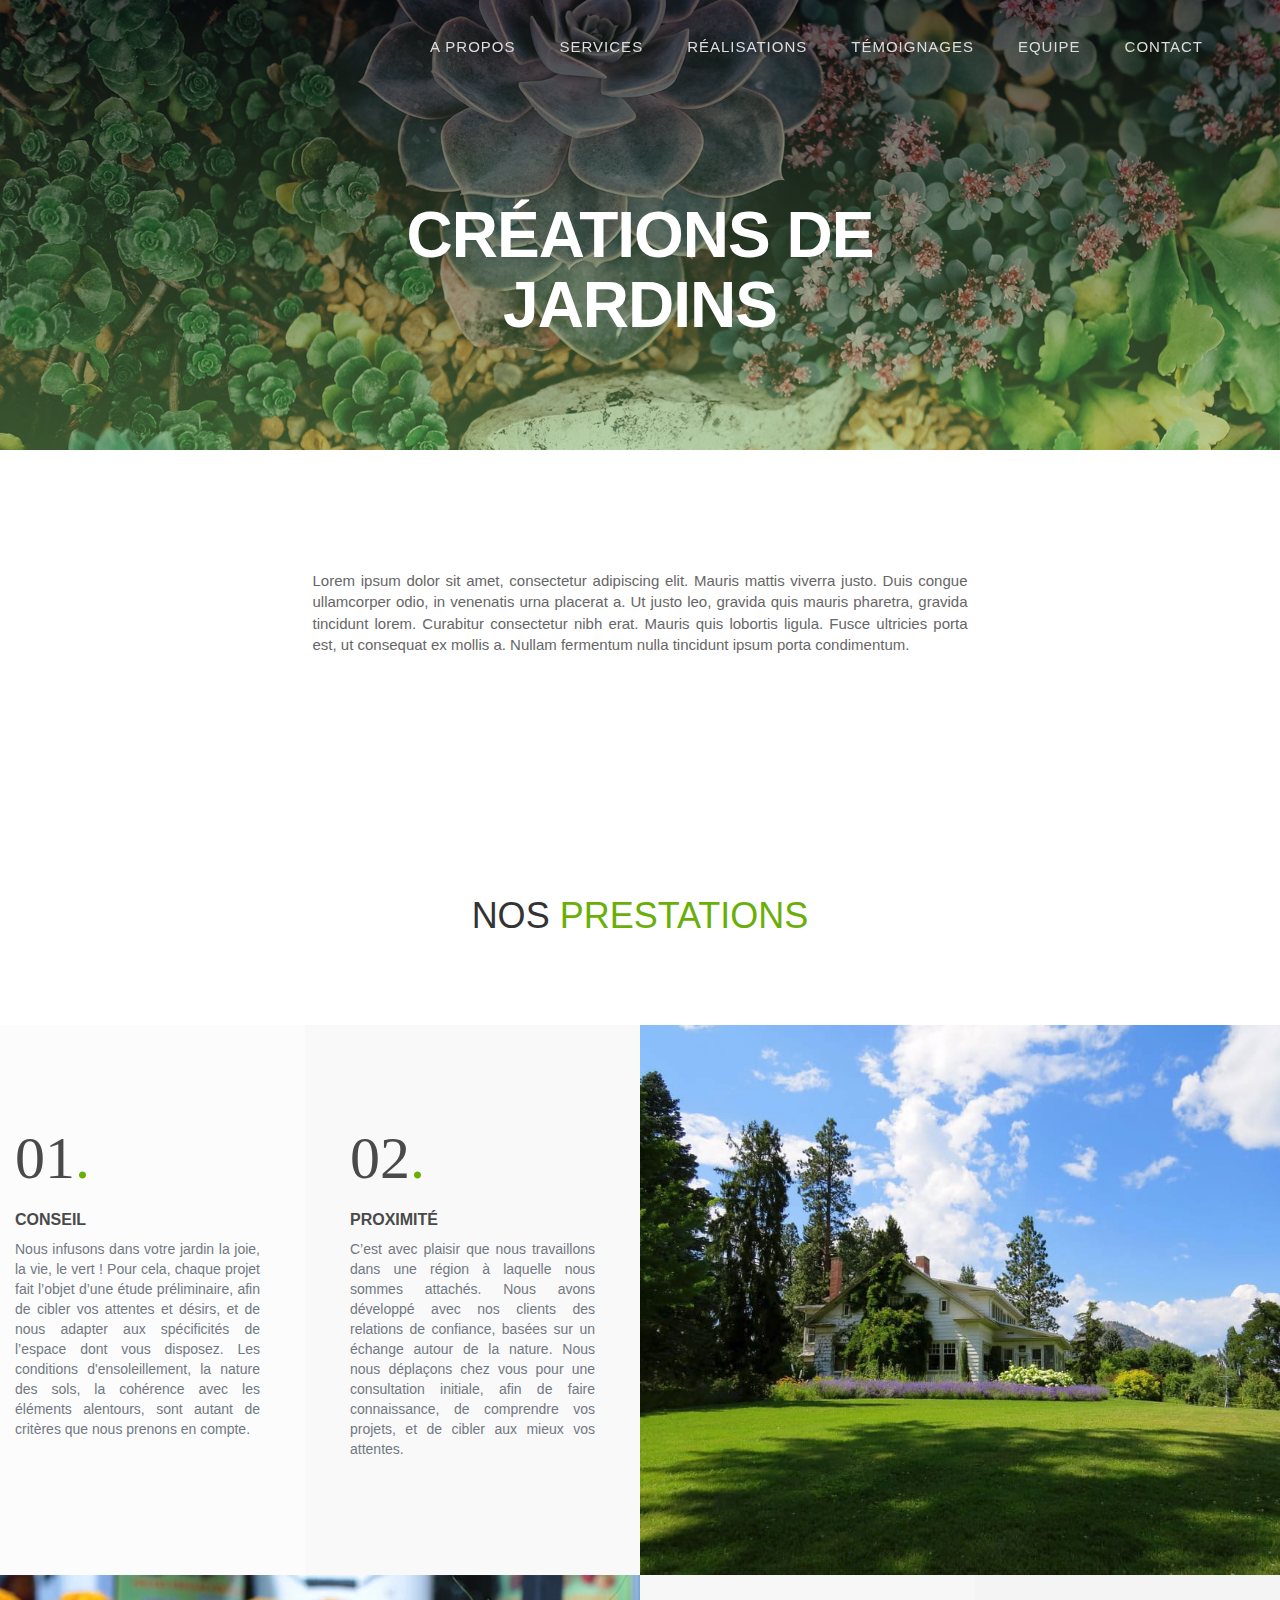
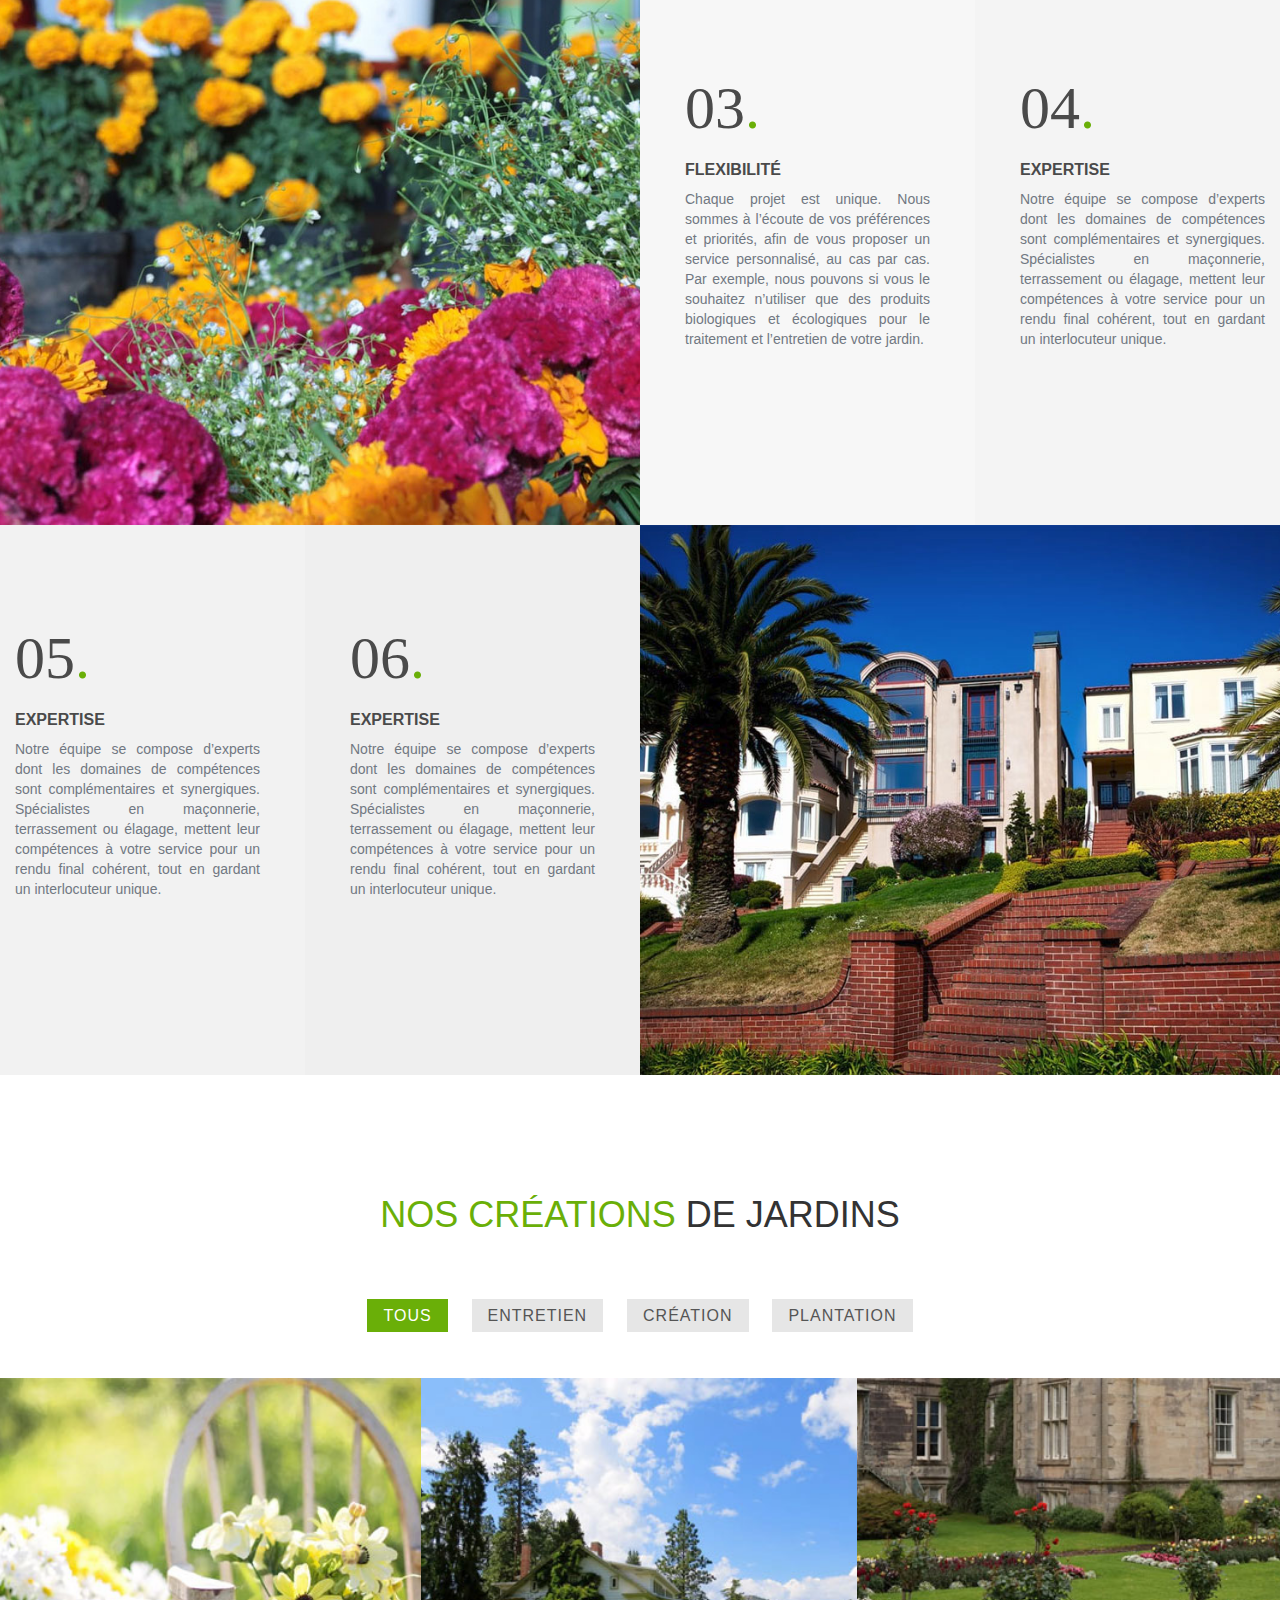
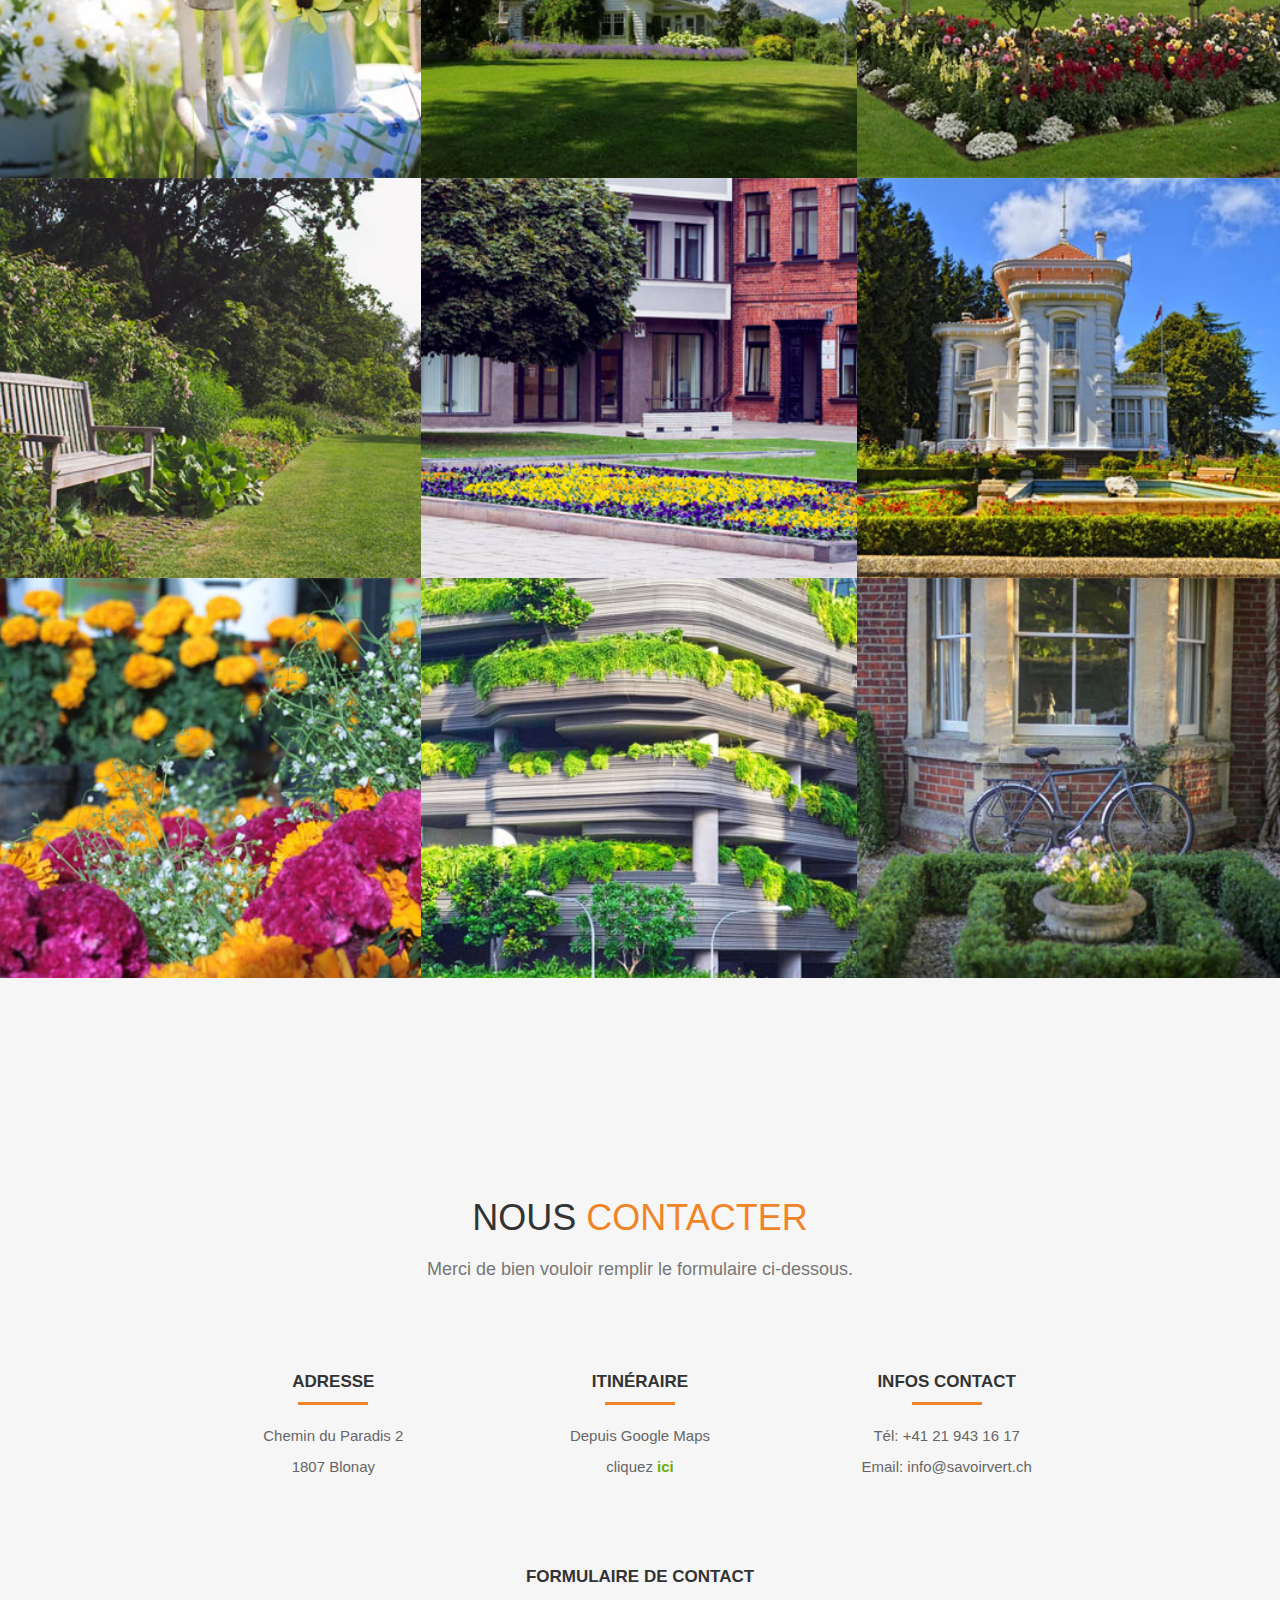
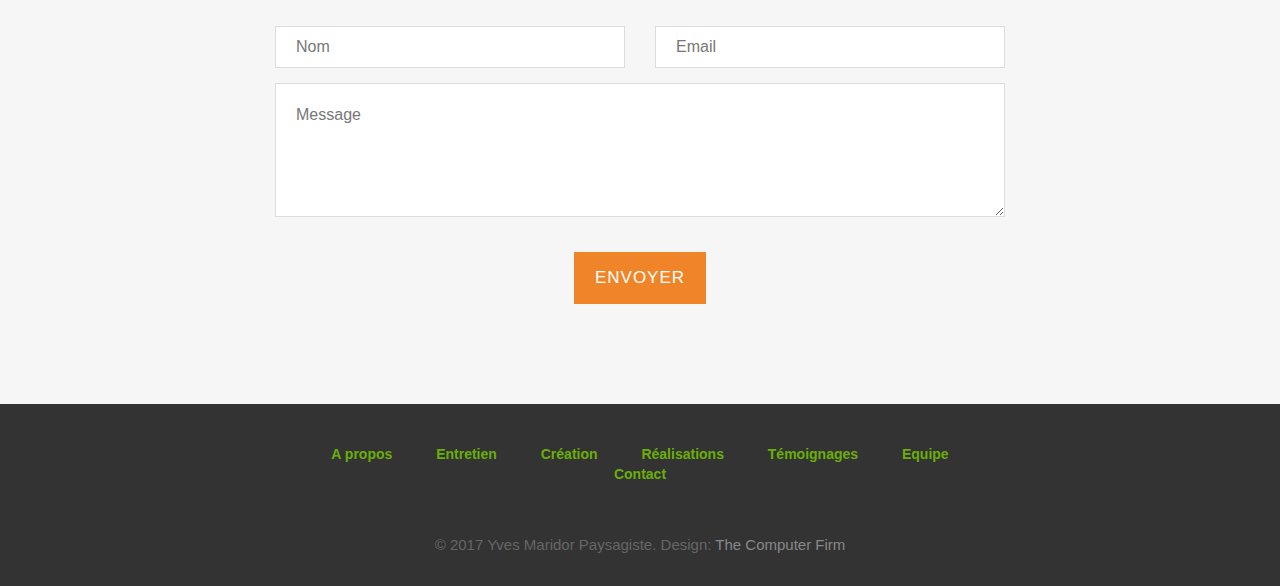
<file: creations.html>
<!DOCTYPE html>
<html lang="fr">
<head>
<meta charset="utf-8">
<meta name="viewport" content="width=device-width, initial-scale=1">
<title>Yves Maridor - Paysagiste</title>
<meta name="description" content="">
<meta name="author" content="">

<!-- Favicons
    ================================================== -->
<link rel="shortcut icon" href="img/favicon.ico" type="image/x-icon">
<link rel="apple-touch-icon" href="img/apple-touch-icon.png">
<link rel="apple-touch-icon" sizes="72x72" href="img/apple-touch-icon-72x72.png">
<link rel="apple-touch-icon" sizes="114x114" href="img/apple-touch-icon-114x114.png">

<!-- Bootstrap -->
<link rel="stylesheet" type="text/css"  href="css/bootstrap.css">
<link rel="stylesheet" type="text/css" href="fonts/font-awesome/css/font-awesome.css">

<!-- Slider
    ================================================== -->
<link href="css/owl.carousel.css" rel="stylesheet" media="screen">
<link href="css/owl.theme.css" rel="stylesheet" media="screen">

<!-- Stylesheet
    ================================================== -->
<link rel="stylesheet" type="text/css" href="css/style.css">
<link rel="stylesheet" type="text/css" href="css/nivo-lightbox/nivo-lightbox.css">
<link rel="stylesheet" type="text/css" href="css/nivo-lightbox/default.css">
<link href="https://fonts.googleapis.com/css?family=Open+Sans:300,400,600,700" rel="stylesheet">

<!-- HTML5 shim and Respond.js for IE8 support of HTML5 elements and media queries -->
<!-- WARNING: Respond.js doesn't work if you view the page via file:// -->
<!--[if lt IE 9]>
      <script src="https://oss.maxcdn.com/html5shiv/3.7.2/html5shiv.min.js"></script>
      <script src="https://oss.maxcdn.com/respond/1.4.2/respond.min.js"></script>
    <![endif]-->
</head>
<body id="page-top" data-spy="scroll" data-target=".navbar-fixed-top">
<!-- Navigation
    ==========================================-->
<nav id="menu" class="navbar navbar-default navbar-fixed-top">
  <div class="container">
    <!-- Brand and toggle get grouped for better mobile display -->
    <div class="navbar-header">
      <button type="button" class="navbar-toggle collapsed" data-toggle="collapse" data-target="#bs-example-navbar-collapse-1"> <span class="sr-only">Toggle navigation</span> <span class="icon-bar"></span> <span class="icon-bar"></span> <span class="icon-bar"></span> </button>
      <a class="navbar-brand page-scroll" href="#page-top"></a> </div>

    <!-- Collect the nav links, forms, and other content for toggling -->
    <div class="collapse navbar-collapse" id="bs-example-navbar-collapse-1">
      <ul class="nav navbar-nav navbar-right">
        <li><a href="#about" class="page-scroll">A propos</a></li>
        <li><a href="#services" class="page-scroll">Services</a></li>
        <li><a href="#realisations" class="page-scroll">Réalisations</a></li>
        <li><a href="#testimonials" class="page-scroll">Témoignages</a></li>
        <li><a href="#portfolio" class="page-scroll">Equipe</a></li>
        <li><a href="#contact" class="page-scroll">Contact</a></li>
      </ul>
    </div>
    <!-- /.navbar-collapse -->
  </div>
  <!-- /.container-fluid -->
</nav>
<!-- Header -->
<header id="header">
  <div class="intro intro-secondaire">
    <div class="overlay">
      <div class="container">
        <div class="row">
          <div class="col-md-8 col-md-offset-2 intro-text">
            <h1>Créations de jardins</h1>
        </div>
      </div>
    </div>
  </div>
</header>
<!-- About Section -->
<div id="creations">
  <div class="container-fluid">
    <div class="row">
      <div class="col-xs-12 col-md-offset-3 col-md-6 intro-ctn">
        <div class="about-text">
          <p><p>Lorem ipsum dolor sit amet, consectetur adipiscing elit. Mauris mattis viverra justo. Duis congue ullamcorper odio, in venenatis urna placerat a. Ut justo leo, gravida quis mauris pharetra, gravida tincidunt lorem. Curabitur consectetur nibh erat. Mauris quis lobortis ligula. Fusce ultricies porta est, ut consequat ex mollis a. Nullam fermentum nulla tincidunt ipsum porta condimentum.</p>
       </div>
      </div>
    </div>
      <!-- Mike 01.04 : test merge a propos & valeurs -->
      <div class="row">
        <div class="col-md-10 col-md-offset-1 section-title text-center">
          <h2>Nos <span class="text-green">Prestations</span></h2>
        </div>
        <div class="row">
          <div class="col-md-3 text-left tile-list tile-1">
            <div class="tile-content">
            <div class="service-media">
                <h1>01</h1>
              </div>
            <div class="service-desc">
              <h3>Conseil</h3>
              <p>Nous infusons dans votre jardin la joie, la vie, le vert ! Pour cela, chaque projet fait l’objet d’une étude préliminaire, afin de cibler vos attentes et désirs, et de nous adapter aux spécificités de l’espace dont vous disposez. Les conditions d'ensoleillement, la nature des sols, la cohérence avec les éléments alentours, sont autant de critères que nous prenons en compte.</p>
            </div>
          </div>
        </div>
          <div class="col-md-3 text-left tile-list tile-2">
            <div class="tile-content">
            <div class="service-media">
            <h1>02</h2>
            </div>
            <div class="service-desc">
              <h3>Proximité</h3>
              <p>C’est avec plaisir que nous travaillons dans une région à laquelle nous sommes attachés. Nous avons développé avec nos clients des relations
              de confiance, basées sur un échange autour de la nature. Nous nous déplaçons chez vous pour une consultation initiale, afin de faire connaissance, de comprendre vos projets, et de cibler aux mieux vos attentes.</p>
            </div>
          </div>
          </div>
          <div class="col-xs-12 col-md-6 img-decoration-container" style="background-image:url(img/portfolio/04-large.jpg);">
            <div class="about-media" > </div>
          </div>
          <div class="col-xs-12 col-md-6 img-decoration-container" style="background-image:url(img/portfolio/07-large.jpg);">
            <div class="about-media" > </div>
          </div>
          <div class="col-md-3 text-left tile-list tile-3">
            <div class="tile-content">
            <div class="service-media">
              <h1>03</h3>
            </div>
            <div class="service-desc">
              <h3>Flexibilité</h3>
              <p>Chaque projet est unique. Nous sommes à l’écoute de vos préférences et priorités, afin de vous proposer un service personnalisé, au cas par
              cas. Par exemple, nous pouvons si vous le souhaitez n’utiliser que des produits biologiques et écologiques pour le traitement et l’entretien de
              votre jardin.</p>
            </div>
          </div>
          </div>
          <div class="col-md-3 text-left tile-list tile-4">
            <div class="tile-content">
            <div class="service-media">
              <h1>04</h1>
             </div>
            <div class="service-desc">
              <h3>Expertise</h3>
              <p>Notre équipe se compose d’experts dont les domaines de compétences sont complémentaires et synergiques. Spécialistes en maçonnerie, terrassement ou élagage, mettent leur compétences à votre service pour un rendu final cohérent, tout en gardant un interlocuteur unique.</p>
            </div>
          </div>
          </div>
          <div class="col-md-3 text-left tile-list tile-5">
            <div class="tile-content">
            <div class="service-media">
              <h1>05</h1>
             </div>
            <div class="service-desc">
              <h3>Expertise</h3>
              <p>Notre équipe se compose d’experts dont les domaines de compétences sont complémentaires et synergiques. Spécialistes en maçonnerie, terrassement ou élagage, mettent leur compétences à votre service pour un rendu final cohérent, tout en gardant un interlocuteur unique.</p>
            </div>
          </div>
          </div>
          <div class="col-md-3 text-left tile-list tile-6">
            <div class="tile-content">
            <div class="service-media">
              <h1>06</h1>
             </div>
            <div class="service-desc">
              <h3>Expertise</h3>
              <p>Notre équipe se compose d’experts dont les domaines de compétences sont complémentaires et synergiques. Spécialistes en maçonnerie, terrassement ou élagage, mettent leur compétences à votre service pour un rendu final cohérent, tout en gardant un interlocuteur unique.</p>
            </div>
          </div>
          </div>
          <div class="col-xs-12 col-md-6 img-decoration-container" style="background-image:url(img/portfolio/08-large.jpg);">
            <div class="about-media" > </div>
          </div>

        </div>
      </div>

      <!-- Mike test : merge a propos & valeurs -->
    </div>
  </div>


<!-- Gallery Section -->
<div id="portfolio">
  <div class="container-fluid">
    <div class="section-title text-center center">
      <h2><span class="text-green">Nos créations</span> de jardins</h2>
    </div>
    <div class="categories">
      <ul class="cat">
        <li>
          <ol class="type">
            <li><a href="#" data-filter="*" class="active">Tous</a></li>
            <li><a href="#" data-filter=".lawn">Entretien</a></li>
            <li><a href="#" data-filter=".garden">Création</a></li>
            <li><a href="#" data-filter=".planting">Plantation</a></li>
          </ol>
        </li>
      </ul>
      <div class="clearfix"></div>
    </div>
    <div class="row">
      <div class="portfolio-items">
        <div class="col-sm-6 col-md-4 lawn">
          <div class="portfolio-item">
            <div class="hover-bg"> <a href="./portfolio.html" title="Project Title" data-lightbox-gallery="gallery1">
              <div class="hover-text">
                <h4>2017</h4>
              </div>
              <div class="portfolio-item-img" style="background-image:url(img/portfolio/05-small.jpg);">
              </div>
              </a> </div>
          </div>
        </div>
        <div class="col-sm-6 col-md-4 planting">
          <div class="portfolio-item">
            <div class="hover-bg"> <a href="./portfolio.html" title="Project Title" data-lightbox-gallery="gallery1">
              <div class="hover-text">
                <h4>2017</h4>
              </div>
              <div class="portfolio-item-img" style="background-image:url(img/portfolio/04-small.jpg);">
              </div>
              </a> </div>
          </div>
        </div>
        <div class="col-sm-6 col-md-4 lawn">
          <div class="portfolio-item">
            <div class="hover-bg">
              <a href="./portfolio.html" title="Project Title" data-lightbox-gallery="gallery1">
              <div class="hover-text">
                <h4>2017</h4>
              </div>
              <div class="portfolio-item-img" style="background-image:url(img/portfolio/01-small.jpg);">
              </div>
              </a> </div>
          </div>
        </div>
        <div class="col-sm-6 col-md-4 lawn">
          <div class="portfolio-item">
            <div class="hover-bg"> <a href="./portfolio.html" title="Project Title" data-lightbox-gallery="gallery1">
              <div class="hover-text">
                <h4>2017</h4>
              </div>
              <div class="portfolio-item-img" style="background-image:url(img/portfolio/12-small.jpg);">
              </div>
             </a> </div>
          </div>
        </div>
        <div class="col-sm-6 col-md-4 planting">
          <div class="portfolio-item">
            <div class="hover-bg"> <a href="./portfolio.html" title="Project Title" data-lightbox-gallery="gallery1">
              <div class="hover-text">
                <h4>2016</h4>
              </div>
              <div class="portfolio-item-img" style="background-image:url(img/portfolio/11-small.jpg);">
              </div> </a> </div>
          </div>
        </div>
        <div class="col-sm-6 col-md-4 garden">
          <div class="portfolio-item">
            <div class="hover-bg"> <a href="./portfolio.html" title="Project Title" data-lightbox-gallery="gallery1">
              <div class="hover-text">
                <h4>2016</h4>
              </div>
              <div class="portfolio-item-img" style="background-image:url(img/portfolio/02-small.jpg);">
              </div> </a> </div>
          </div>
        </div>
        <div class="col-sm-6 col-md-4 garden">
          <div class="portfolio-item">
            <div class="hover-bg"> <a href="./portfolio.html" title="Project Title" data-lightbox-gallery="gallery1">
              <div class="hover-text">
                <h4>2016</h4>
              </div>
              <div class="portfolio-item-img" style="background-image:url(img/portfolio/07-small.jpg);">
              </div>
              </a> </div>
          </div>
        </div>
        <div class="col-sm-6 col-md-4 lawn">
          <div class="portfolio-item">
            <div class="hover-bg"> <a href="./portfolio.html" title="Project Title" data-lightbox-gallery="gallery1">
              <div class="hover-text">
                <h4>2016</h4>
              </div>
              <div class="portfolio-item-img" style="background-image:url(img/portfolio/09-small.jpg);">
              </div>
            </a>
            </div>
          </div>
        </div>
        <div class="col-sm-6 col-md-4 planting">
          <div class="portfolio-item">
            <div class="hover-bg"> <a href="./portfolio.html" title="Project Title" data-lightbox-gallery="gallery1">
              <div class="hover-text">
                <h4>2016</h4>
              </div>
              <div class="portfolio-item-img" style="background-image:url(img/portfolio/10-small.jpg);">
              </div> </a> </div>
          </div>
        </div>
      </div>
    </div>
  </div>
</div>
<!-- Contact Section -->
<div id="contact" class="text-center">
  <div class="container">
    <div class="section-title text-center">
      <h2>Nous <span class="text-orange">contacter</span></h2>
      <p>Merci de bien vouloir remplir le formulaire ci-dessous.</p>
    </div>
    <div class="col-md-10 col-md-offset-1 contact-info">
      <div class="col-md-4">
        <h3>Adresse</h3>
        <hr style="background-color:#EF8528;">
        <div class="contact-item">
          <p>Chemin du Paradis 2</p>
          <p>1807 Blonay</p>
        </div>
      </div>
      <div class="col-md-4">
        <h3>Itinéraire</h3>
        <hr style="background-color:#EF8528;">
        <div class="contact-item">
          <p>Depuis Google Maps</p>
          <p>cliquez <a href="https://goo.gl/maps/g2bbwHfRLkx" target="blank" style="font-weight: bold;">ici</a></p>
        </div>
      </div>
      <div class="col-md-4">
        <h3>Infos contact</h3>
        <hr style="background-color:#EF8528;">
        <div class="contact-item">
          <p>Tél: +41 21 943 16 17</p>
          <p>Email: info@savoirvert.ch</p>
        </div>
      </div>
    </div>
    <div class="col-md-8 col-md-offset-2">
      <h3>Formulaire de contact</h3>
      <form name="sentMessage" id="contactForm" novalidate>
        <div class="row">
          <div class="col-md-6">
            <div class="form-group">
              <input type="text" id="name" class="form-control" placeholder="Nom" required="required">
              <p class="help-block text-danger"></p>
            </div>
          </div>
          <div class="col-md-6">
            <div class="form-group">
              <input type="email" id="email" class="form-control" placeholder="Email" required="required">
              <p class="help-block text-danger"></p>
            </div>
          </div>
        </div>
        <div class="form-group">
          <textarea name="message" id="message" class="form-control" rows="4" placeholder="Message" required></textarea>
          <p class="help-block text-danger"></p>
        </div>
        <div id="success"></div>
        <button type="submit" class="btn btn-custom btn-lg" style="background-color: #EF8528;">Envoyer</button>
      </form>
    </div>
  </div>
</div>
<!-- Footer Section -->
<div id="footer">
  <div class="container text-center">
    <div class="col-md-8 col-md-offset-2">
      <div class="social">
        <ul>
          <li><a href="./index.html#about" class="page-scroll" style="color:#6aaf08;font-weight: bold;">A propos</a></li>
          <li><a href="#entretiens" style="color:#6aaf08;font-weight: bold;">Entretien</a></li>
          <li><a href="./creations.html" style="color:#6aaf08;font-weight: bold;">Création</a></li>
          <li><a href="./portfolio.html" style="color:#6aaf08;font-weight: bold;">Réalisations</a></li>
          <li><a href="./index.html#testimonials" class="page-scroll" style="color:#6aaf08;font-weight: bold;">Témoignages</a></li>
          <li><a href="./index.html#equipe" class="page-scroll" style="color:#6aaf08;font-weight: bold;">Equipe</a></li>
          <li><a href="./index.html#contact" class="page-scroll" style="color:#6aaf08;font-weight: bold;">Contact</a></li>
        </ul>
      </div>
      <p>&copy; 2017 Yves Maridor Paysagiste. Design: <a href="http://thecomputerfirm.com" rel="nofollow">The Computer Firm</a></p>
    </div>
  </div>
</div>
<script type="text/javascript" src="js/jquery.1.11.1.js"></script>
<script type="text/javascript" src="js/bootstrap.js"></script>
<script type="text/javascript" src="js/SmoothScroll.js"></script>
<script type="text/javascript" src="js/nivo-lightbox.js"></script>
<script type="text/javascript" src="js/jquery.isotope.js"></script>
<script type="text/javascript" src="js/owl.carousel.js"></script>
<script type="text/javascript" src="js/jqBootstrapValidation.js"></script>
<script type="text/javascript" src="js/contact_me.js"></script>
<script type="text/javascript" src="js/main.js"></script>
</body>
</html>
</file>
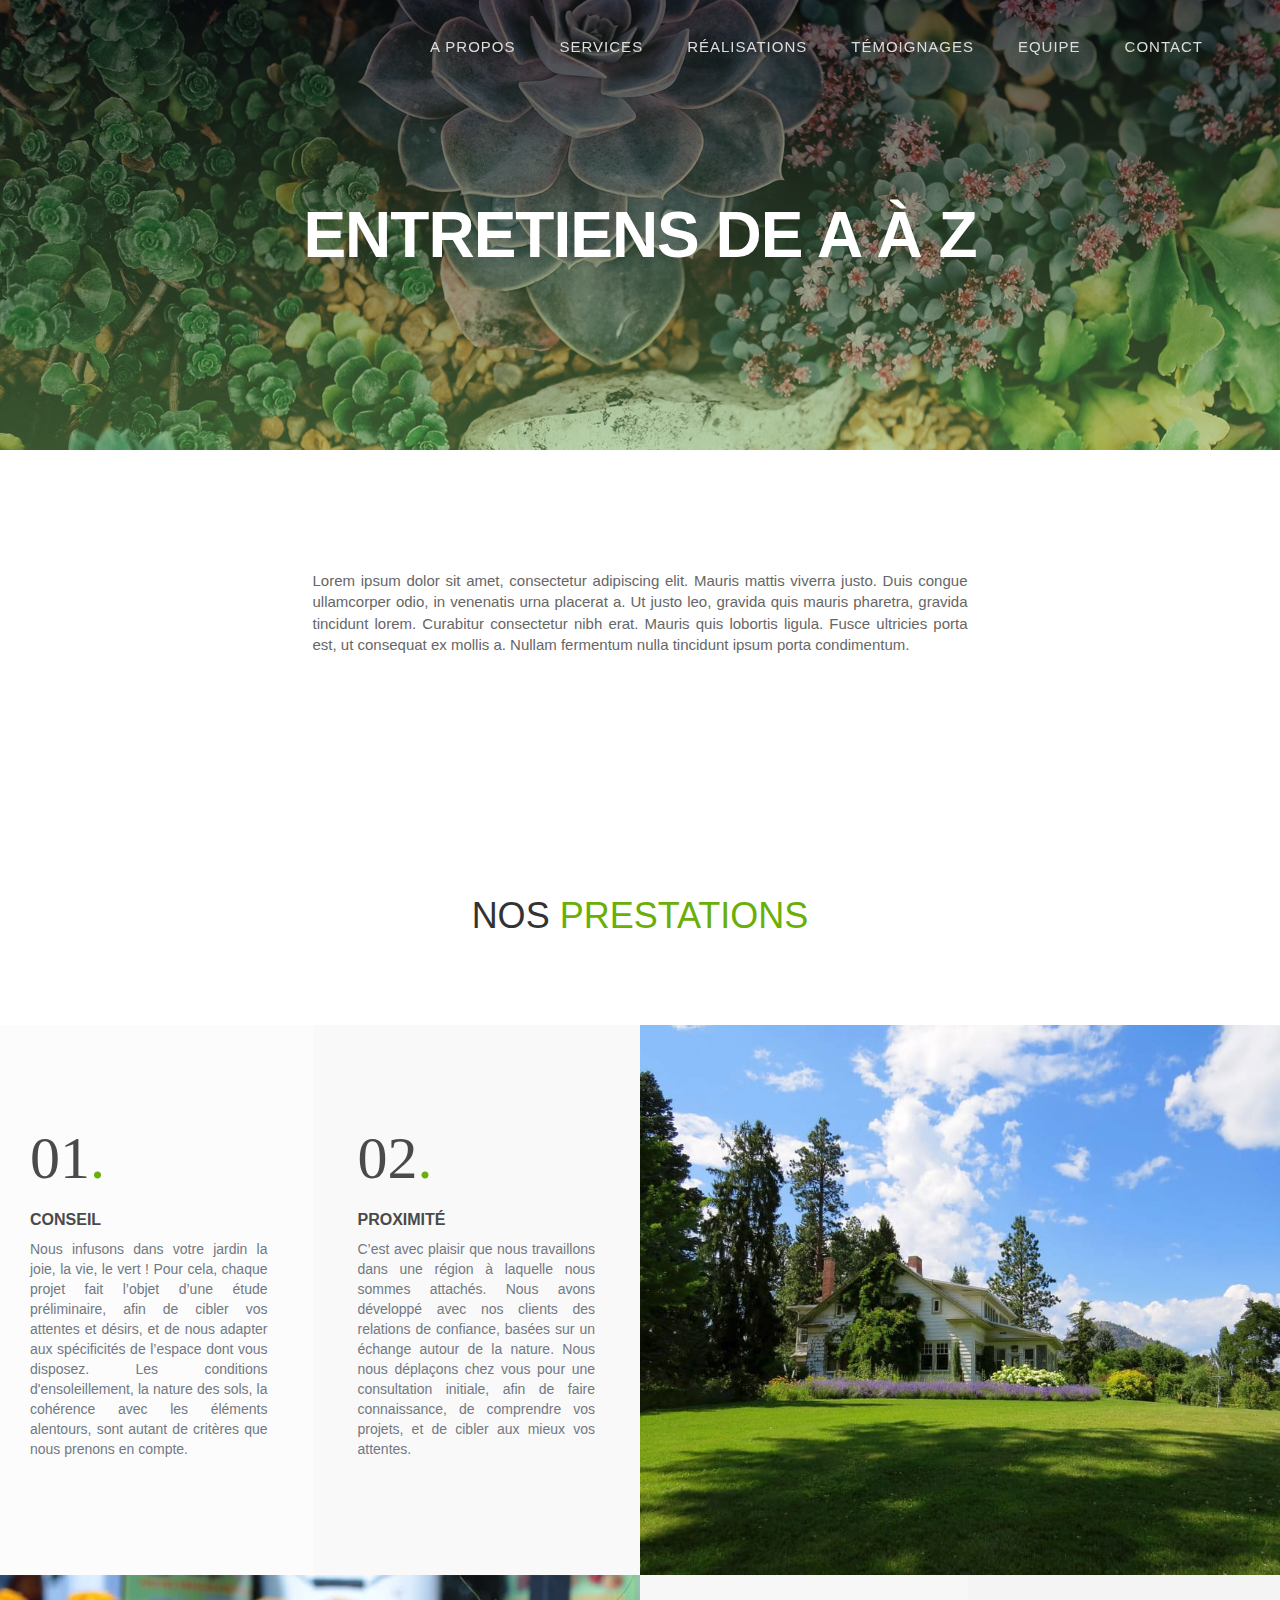
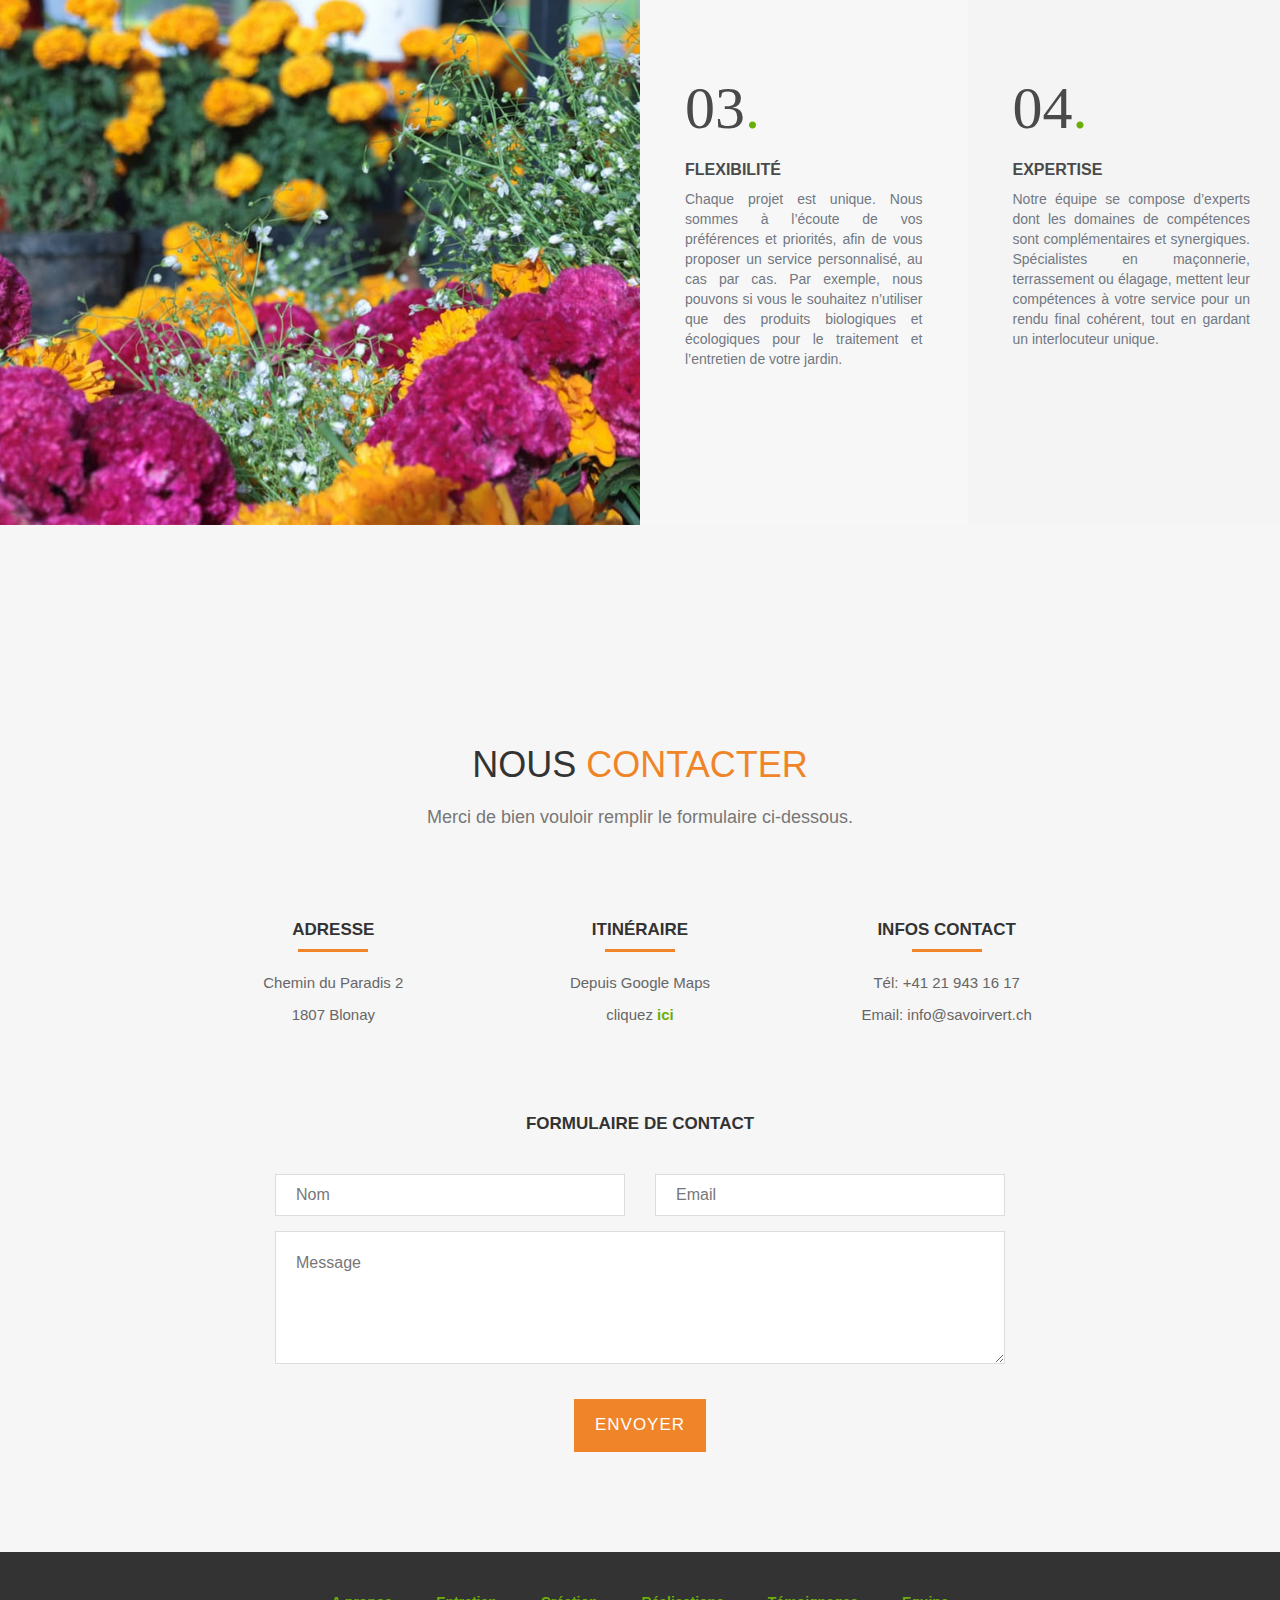
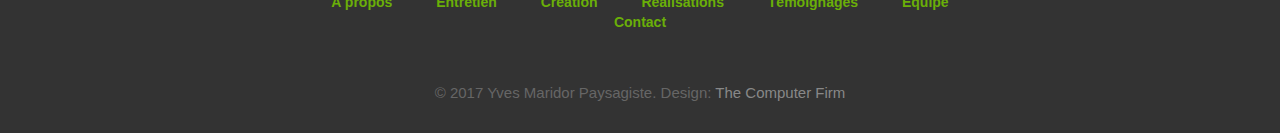
<file: entretiens.html>
<!DOCTYPE html>
<html lang="fr">
<head>
<meta charset="utf-8">
<meta name="viewport" content="width=device-width, initial-scale=1">
<title>Yves Maridor - Paysagiste</title>
<meta name="description" content="">
<meta name="author" content="">

<!-- Favicons
    ================================================== -->
<link rel="shortcut icon" href="img/favicon.ico" type="image/x-icon">
<link rel="apple-touch-icon" href="img/apple-touch-icon.png">
<link rel="apple-touch-icon" sizes="72x72" href="img/apple-touch-icon-72x72.png">
<link rel="apple-touch-icon" sizes="114x114" href="img/apple-touch-icon-114x114.png">

<!-- Bootstrap -->
<link rel="stylesheet" type="text/css"  href="css/bootstrap.css">
<link rel="stylesheet" type="text/css" href="fonts/font-awesome/css/font-awesome.css">

<!-- Slider
    ================================================== -->
<link href="css/owl.carousel.css" rel="stylesheet" media="screen">
<link href="css/owl.theme.css" rel="stylesheet" media="screen">

<!-- Stylesheet
    ================================================== -->
<link rel="stylesheet" type="text/css" href="css/style.css">
<link rel="stylesheet" type="text/css" href="css/nivo-lightbox/nivo-lightbox.css">
<link rel="stylesheet" type="text/css" href="css/nivo-lightbox/default.css">
<link href="https://fonts.googleapis.com/css?family=Open+Sans:300,400,600,700" rel="stylesheet">

<!-- HTML5 shim and Respond.js for IE8 support of HTML5 elements and media queries -->
<!-- WARNING: Respond.js doesn't work if you view the page via file:// -->
<!--[if lt IE 9]>
      <script src="https://oss.maxcdn.com/html5shiv/3.7.2/html5shiv.min.js"></script>
      <script src="https://oss.maxcdn.com/respond/1.4.2/respond.min.js"></script>
    <![endif]-->
</head>
<body id="page-top" data-spy="scroll" data-target=".navbar-fixed-top">
<!-- Navigation
    ==========================================-->
<nav id="menu" class="navbar navbar-default navbar-fixed-top">
  <div class="container">
    <!-- Brand and toggle get grouped for better mobile display -->
    <div class="navbar-header">
      <button type="button" class="navbar-toggle collapsed" data-toggle="collapse" data-target="#bs-example-navbar-collapse-1"> <span class="sr-only">Toggle navigation</span> <span class="icon-bar"></span> <span class="icon-bar"></span> <span class="icon-bar"></span> </button>
      <a class="navbar-brand page-scroll" href="#page-top"></a> </div>

    <!-- Collect the nav links, forms, and other content for toggling -->
    <div class="collapse navbar-collapse" id="bs-example-navbar-collapse-1">
      <ul class="nav navbar-nav navbar-right">
        <li><a href="./index.html#about" class="page-scroll">A propos</a></li>
        <li><a href="./index.html#services" class="page-scroll">Services</a></li>
        <li><a href="./portfolio.html" class="page-scroll">Réalisations</a></li>
        <li><a href="./index.html#testimonials" class="page-scroll">Témoignages</a></li>
        <li><a href="./index.html#equipe" class="page-scroll">Equipe</a></li>
        <li><a href="./index.html#contact" class="page-scroll">Contact</a></li>
      </ul>
    </div>
    <!-- /.navbar-collapse -->
  </div>
  <!-- /.container-fluid -->
</nav>
<!-- Header -->
<header id="header">
  <div class="intro intro-secondaire">
    <div class="overlay">
      <div class="container">
        <div class="row">
          <div class="col-md-8 col-md-offset-2 intro-text">
            <h1>Entretiens de A à Z</h1>
        </div>
      </div>
    </div>
  </div>
</header>
<!-- About Section -->
<div id="entretiens">
  <div class="container-fluid">
    <div class="row">
      <div class="col-xs-12 col-md-offset-3 col-md-6 intro-ctn">
        <div class="about-text">
          <p>Lorem ipsum dolor sit amet, consectetur adipiscing elit. Mauris mattis viverra justo. Duis congue ullamcorper odio, in venenatis urna placerat a. Ut justo leo, gravida quis mauris pharetra, gravida tincidunt lorem. Curabitur consectetur nibh erat. Mauris quis lobortis ligula. Fusce ultricies porta est, ut consequat ex mollis a. Nullam fermentum nulla tincidunt ipsum porta condimentum.</p>
       </div>
      </div>
    </div>



      <!-- Mike 01.04 : test merge a propos & valeurs -->
      <div class="row">
        <div class="col-md-10 col-md-offset-1 section-title text-center">
          <h2>Nos <span class="text-green">Prestations</span></h2>
        </div>
      <div class="col-md-3 text-left tile-list tile-1">
        <div class="tile-content">
        <div class="service-media">
            <h1>01</h1>
          </div>
        <div class="service-desc">
          <h3>Conseil</h3>
          <p>Nous infusons dans votre jardin la joie, la vie, le vert ! Pour cela, chaque projet fait l’objet d’une étude préliminaire, afin de cibler vos attentes et désirs, et de nous adapter aux spécificités de l’espace dont vous disposez. Les conditions d'ensoleillement, la nature des sols, la cohérence avec les éléments alentours, sont autant de critères que nous prenons en compte.</p>
        </div>
      </div>
    </div>
      <div class="col-md-3 text-left tile-list tile-2">
        <div class="tile-content">
        <div class="service-media">
        <h1>02</h2>
        </div>
        <div class="service-desc">
          <h3>Proximité</h3>
          <p>C’est avec plaisir que nous travaillons dans une région à laquelle nous sommes attachés. Nous avons développé avec nos clients des relations
          de confiance, basées sur un échange autour de la nature. Nous nous déplaçons chez vous pour une consultation initiale, afin de faire connaissance, de comprendre vos projets, et de cibler aux mieux vos attentes.</p>
        </div>
      </div>
      </div>
      <div class="col-xs-12 col-md-6 img-decoration-container" style="background-image:url(img/portfolio/04-large.jpg);">
        <div class="about-media" > </div>
      </div>
      <div class="col-xs-12 col-md-6 img-decoration-container" style="background-image:url(img/portfolio/07-large.jpg);">
        <div class="about-media" > </div>
      </div>
      <div class="col-md-3 text-left tile-list tile-3">
        <div class="tile-content">
        <div class="service-media">
          <h1>03</h3>
        </div>
        <div class="service-desc">
          <h3>Flexibilité</h3>
          <p>Chaque projet est unique. Nous sommes à l’écoute de vos préférences et priorités, afin de vous proposer un service personnalisé, au cas par
          cas. Par exemple, nous pouvons si vous le souhaitez n’utiliser que des produits biologiques et écologiques pour le traitement et l’entretien de
          votre jardin.</p>
        </div>
      </div>
      </div>
      <div class="col-md-3 text-left tile-list tile-4">
        <div class="tile-content">
        <div class="service-media">
          <h1>04</h1>
         </div>
        <div class="service-desc">
          <h3>Expertise</h3>
          <p>Notre équipe se compose d’experts dont les domaines de compétences sont complémentaires et synergiques. Spécialistes en maçonnerie, terrassement ou élagage, mettent leur compétences à votre service pour un rendu final cohérent, tout en gardant un interlocuteur unique.</p>
        </div>
      </div>
      </div>
      <!-- Mike test : merge a propos & valeurs -->

    </div>
  </div>
</div>

<!-- Contact Section -->
<div id="contact" class="text-center">
  <div class="container">
    <div class="section-title text-center">
      <h2>Nous <span class="text-orange">contacter</span></h2>
      <p>Merci de bien vouloir remplir le formulaire ci-dessous.</p>
    </div>
    <div class="col-md-10 col-md-offset-1 contact-info">
      <div class="col-md-4">
        <h3>Adresse</h3>
        <hr style="background-color:#EF8528;">
        <div class="contact-item">
          <p>Chemin du Paradis 2</p>
          <p>1807 Blonay</p>
        </div>
      </div>
      <div class="col-md-4">
        <h3>Itinéraire</h3>
        <hr style="background-color:#EF8528;">
        <div class="contact-item">
          <p>Depuis Google Maps</p>
          <p>cliquez <a href="https://goo.gl/maps/g2bbwHfRLkx" target="blank" style="font-weight: bold;">ici</a></p>
        </div>
      </div>
      <div class="col-md-4">
        <h3>Infos contact</h3>
        <hr style="background-color:#EF8528;">
        <div class="contact-item">
          <p>Tél: +41 21 943 16 17</p>
          <p>Email: info@savoirvert.ch</p>
        </div>
      </div>
    </div>
    <div class="col-md-8 col-md-offset-2">
      <h3>Formulaire de contact</h3>
      <form name="sentMessage" id="contactForm" novalidate>
        <div class="row">
          <div class="col-md-6">
            <div class="form-group">
              <input type="text" id="name" class="form-control" placeholder="Nom" required="required">
              <p class="help-block text-danger"></p>
            </div>
          </div>
          <div class="col-md-6">
            <div class="form-group">
              <input type="email" id="email" class="form-control" placeholder="Email" required="required">
              <p class="help-block text-danger"></p>
            </div>
          </div>
        </div>
        <div class="form-group">
          <textarea name="message" id="message" class="form-control" rows="4" placeholder="Message" required></textarea>
          <p class="help-block text-danger"></p>
        </div>
        <div id="success"></div>
        <button type="submit" class="btn btn-custom btn-lg" style="background-color: #EF8528;">Envoyer</button>
      </form>
    </div>
  </div>
</div>
<!-- Footer Section -->
<div id="footer">
  <div class="container text-center">
    <div class="col-md-8 col-md-offset-2">
      <div class="social">
        <ul>
          <li><a href="./index.html#about" class="page-scroll" style="color:#6aaf08;font-weight: bold;">A propos</a></li>
          <li><a href="#entretiens" style="color:#6aaf08;font-weight: bold;">Entretien</a></li>
          <li><a href="./creations.html" style="color:#6aaf08;font-weight: bold;">Création</a></li>
          <li><a href="./portfolio.html" style="color:#6aaf08;font-weight: bold;">Réalisations</a></li>
          <li><a href="./index.html#testimonials" class="page-scroll" style="color:#6aaf08;font-weight: bold;">Témoignages</a></li>
          <li><a href="./index.html#equipe" class="page-scroll" style="color:#6aaf08;font-weight: bold;">Equipe</a></li>
          <li><a href="./index.html#contact" class="page-scroll" style="color:#6aaf08;font-weight: bold;">Contact</a></li>
        </ul>
      </div>
      <p>&copy; 2017 Yves Maridor Paysagiste. Design: <a href="http://thecomputerfirm.com" rel="nofollow">The Computer Firm</a></p>
    </div>
  </div>
</div>
<script type="text/javascript" src="js/jquery.1.11.1.js"></script>
<script type="text/javascript" src="js/bootstrap.js"></script>
<script type="text/javascript" src="js/SmoothScroll.js"></script>
<script type="text/javascript" src="js/nivo-lightbox.js"></script>
<script type="text/javascript" src="js/jquery.isotope.js"></script>
<script type="text/javascript" src="js/owl.carousel.js"></script>
<script type="text/javascript" src="js/jqBootstrapValidation.js"></script>
<script type="text/javascript" src="js/contact_me.js"></script>
<script type="text/javascript" src="js/main.js"></script>
</body>
</html>
</file>
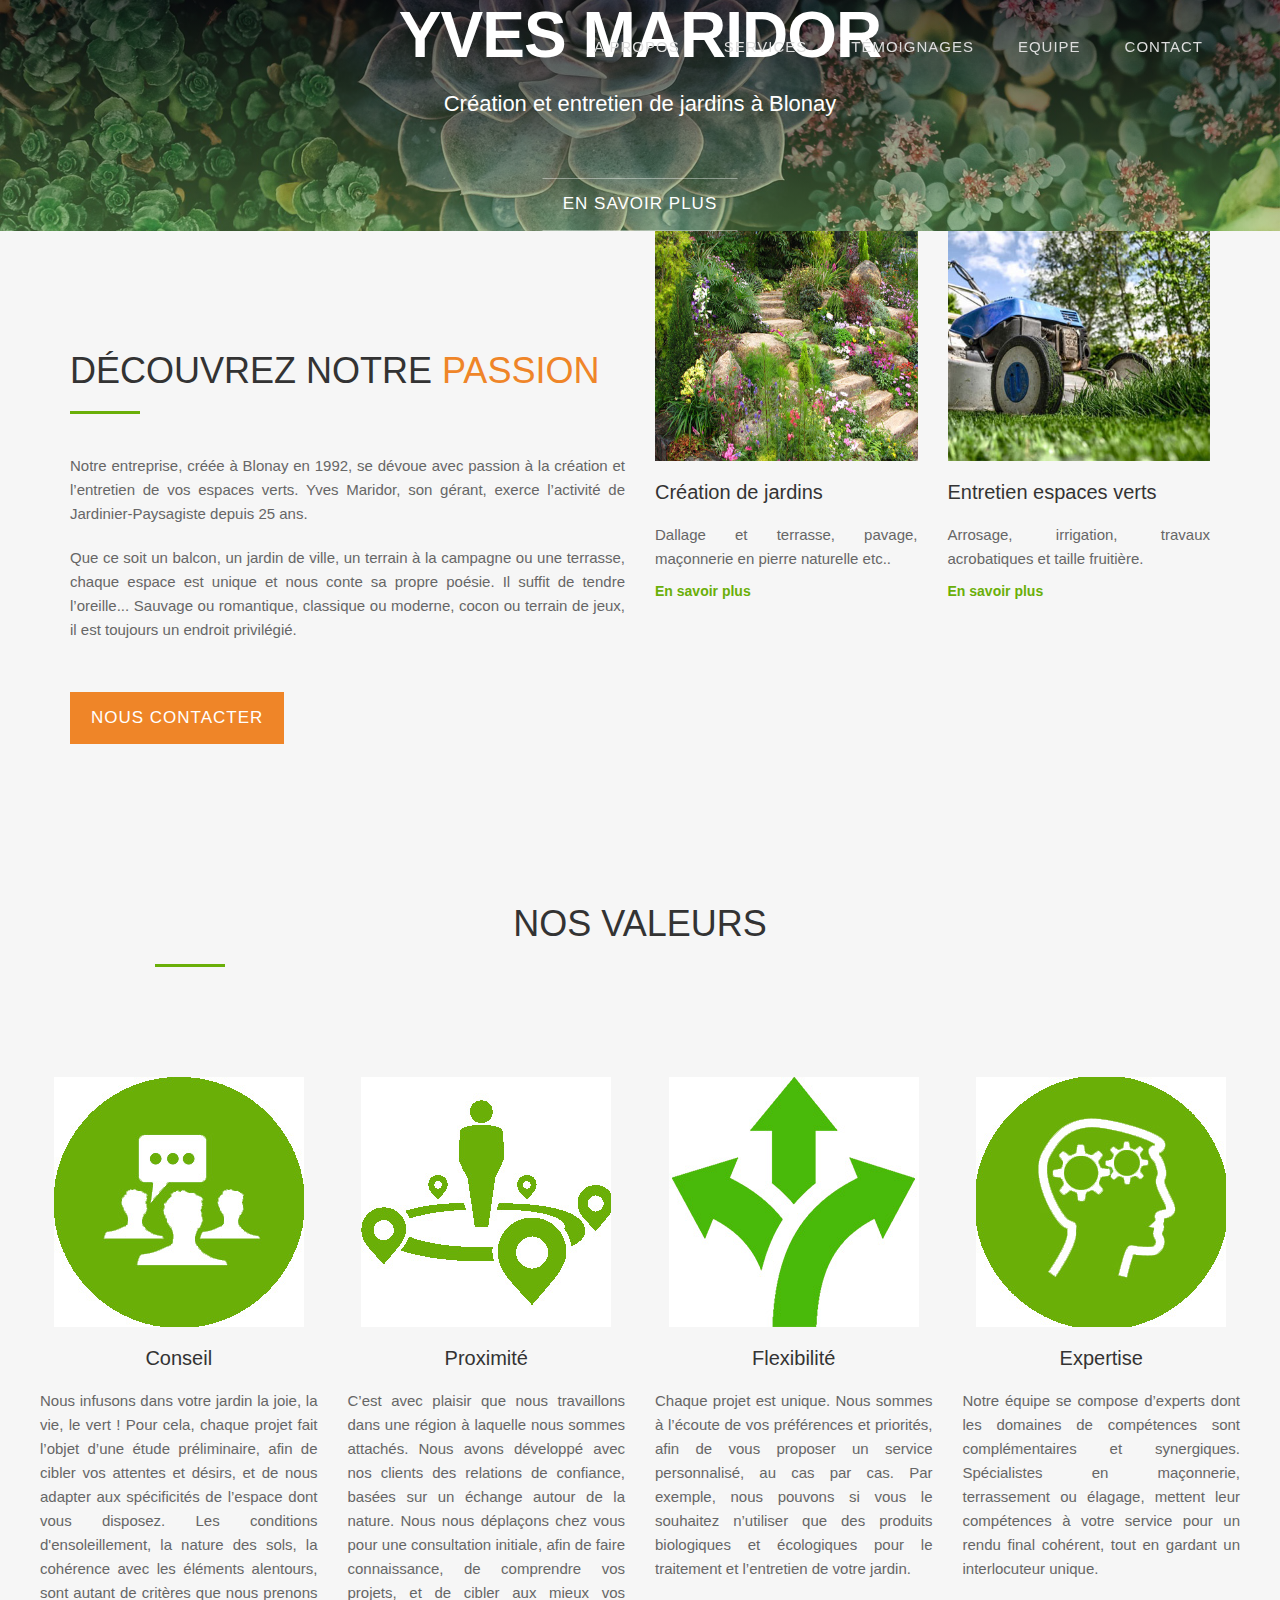
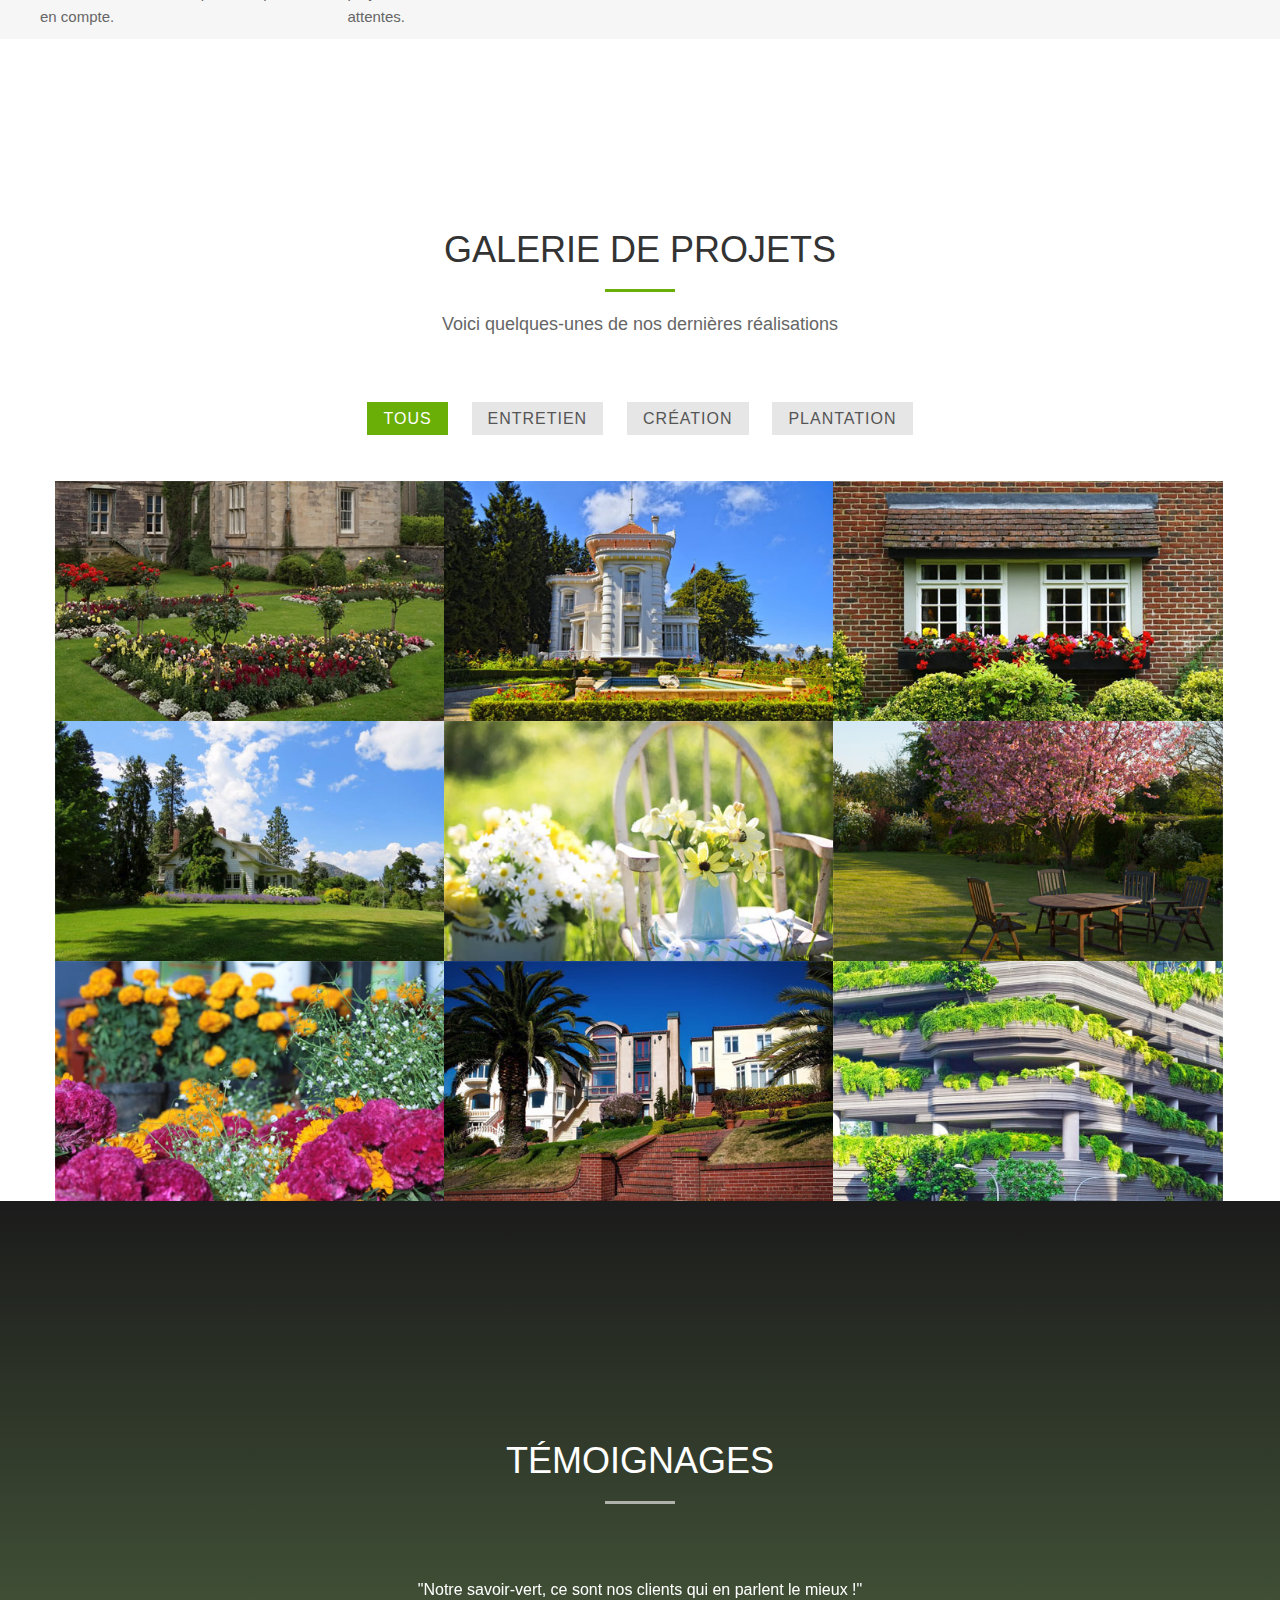
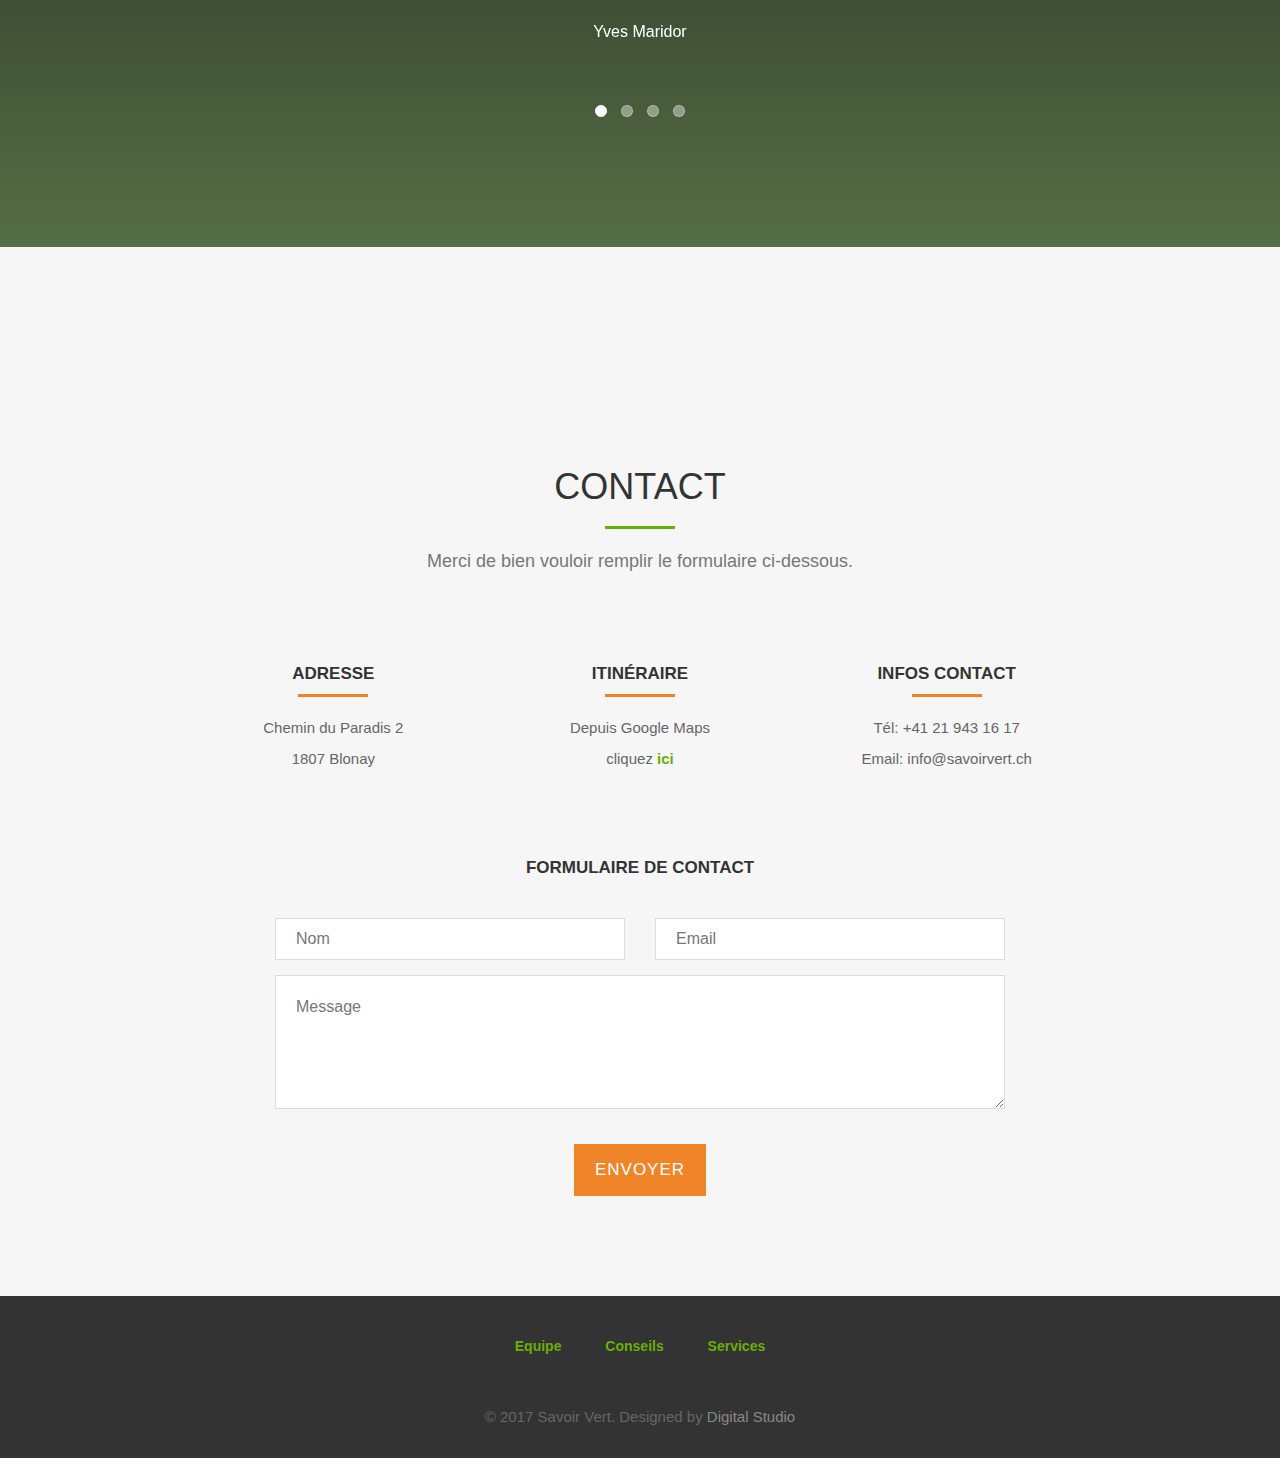
<file: index-old.html>
<!DOCTYPE html>
<html lang="fr">
<head>
<meta charset="utf-8">
<meta name="viewport" content="width=device-width, initial-scale=1">
<title>Yves Maridor - Paysagiste</title>
<meta name="description" content="">
<meta name="author" content="">

<!-- Favicons
    ================================================== -->
<link rel="shortcut icon" href="img/favicon.ico" type="image/x-icon">
<link rel="apple-touch-icon" href="img/apple-touch-icon.png">
<link rel="apple-touch-icon" sizes="72x72" href="img/apple-touch-icon-72x72.png">
<link rel="apple-touch-icon" sizes="114x114" href="img/apple-touch-icon-114x114.png">

<!-- Bootstrap -->
<link rel="stylesheet" type="text/css"  href="css/bootstrap.css">
<link rel="stylesheet" type="text/css" href="fonts/font-awesome/css/font-awesome.css">

<!-- Slider
    ================================================== -->
<link href="css/owl.carousel.css" rel="stylesheet" media="screen">
<link href="css/owl.theme.css" rel="stylesheet" media="screen">

<!-- Stylesheet
    ================================================== -->
<link rel="stylesheet" type="text/css" href="css/style.css">
<link rel="stylesheet" type="text/css" href="css/nivo-lightbox/nivo-lightbox.css">
<link rel="stylesheet" type="text/css" href="css/nivo-lightbox/default.css">
<link href="https://fonts.googleapis.com/css?family=Open+Sans:300,400,600,700" rel="stylesheet">

<!-- HTML5 shim and Respond.js for IE8 support of HTML5 elements and media queries -->
<!-- WARNING: Respond.js doesn't work if you view the page via file:// -->
<!--[if lt IE 9]>
      <script src="https://oss.maxcdn.com/html5shiv/3.7.2/html5shiv.min.js"></script>
      <script src="https://oss.maxcdn.com/respond/1.4.2/respond.min.js"></script>
    <![endif]-->
</head>
<body id="page-top" data-spy="scroll" data-target=".navbar-fixed-top">
<!-- Navigation
    ==========================================-->
<nav id="menu" class="navbar navbar-default navbar-fixed-top">
  <div class="container">
    <!-- Brand and toggle get grouped for better mobile display -->
    <div class="navbar-header">
      <button type="button" class="navbar-toggle collapsed" data-toggle="collapse" data-target="#bs-example-navbar-collapse-1"> <span class="sr-only">Toggle navigation</span> <span class="icon-bar"></span> <span class="icon-bar"></span> <span class="icon-bar"></span> </button>
      <a class="navbar-brand page-scroll" href="#page-top"></a> </div>

    <!-- Collect the nav links, forms, and other content for toggling -->
    <div class="collapse navbar-collapse" id="bs-example-navbar-collapse-1">
      <ul class="nav navbar-nav navbar-right">
        <li><a href="#about" class="page-scroll">A propos</a></li>
        <li><a href="#services" class="page-scroll">Services</a></li>
        <li><a href="#testimonials" class="page-scroll">Témoignages</a></li>
        <li><a href="#portfolio" class="page-scroll">Equipe</a></li>
        <li><a href="#contact" class="page-scroll">Contact</a></li>
      </ul>
    </div>
    <!-- /.navbar-collapse -->
  </div>
  <!-- /.container-fluid -->
</nav>
<!-- Header -->
<header id="header">
  <div class="intro">
    <div class="overlay">
      <div class="container">
        <div class="row">
          <div class="col-md-8 col-md-offset-2 intro-text">
            <h1>Yves Maridor</h1>
            <p>Création et entretien de jardins à Blonay</p>
            <a href="#about" class="btn btn-custom btn-lg page-scroll">En savoir plus</a> </div>
        </div>
      </div>
    </div>
  </div>
</header>
<!-- About Section -->
<div id="about">
  <div class="container">
    <div class="row">
      <div class="col-xs-12 col-md-6">
        <div class="about-text">
          <h2>Découvrez notre <span style="color:#EF8528;">passion</span></h2>
          <hr>
          <p>Notre entreprise, créée à Blonay en 1992, se dévoue avec passion à la création et l’entretien de vos espaces verts. Yves Maridor, son gérant,
          exerce l’activité de Jardinier-Paysagiste depuis 25 ans.</p>
          <p>Que ce soit un balcon, un jardin de ville, un terrain à la campagne ou une terrasse, chaque espace est unique et nous conte sa propre poésie.
          Il suffit de tendre l’oreille... Sauvage ou romantique, classique ou moderne, cocon ou terrain de jeux, il est toujours un endroit privilégié.</p>
          <a href="#contact" class="btn btn-custom btn-lg page-scroll" style="background-color: #EF8528;">Nous contacter</a> </div>
      </div>
      <div class="col-xs-12 col-md-3">
        <div class="about-media"> <img src="img/about-1.jpg" alt=" "> </div>
        <div class="about-desc">
          <h3>Création de jardins</h3>
          <p>Dallage et terrasse, pavage, maçonnerie en pierre naturelle etc..</p><a href="services.html" style="font-weight: bold;">En savoir plus</a>
        </div>
      </div>
      <div class="col-xs-12 col-md-3">
        <div class="about-media"> <img src="img/about-2.jpg" alt=" "> </div>
        <div class="about-desc">
          <h3>Entretien espaces verts</h3>
          <p>Arrosage, irrigation, travaux acrobatiques et taille fruitière.</p><a href="services.html" style="font-weight: bold;">En savoir plus</a>
        </div>
      </div>


      <!-- Mike 01.04 : test merge a propos & valeurs -->
      <div class="row">
        <div class="col-md-10 col-md-offset-1 section-title text-center">
          <h2>Nos valeurs</h2>
          <hr>
        </div>
        <div class="row">
          <div class="col-md-3 text-center">
            <div class="service-media"> <img src="img/services/service-1.jpg" alt=" "> </div>
            <div class="service-desc">
              <h3>Conseil</h3>
              <p>Nous infusons dans votre jardin la joie, la vie, le vert ! Pour cela, chaque projet fait l’objet d’une étude préliminaire, afin de cibler vos attentes et désirs, et de nous adapter aux spécificités de l’espace dont vous disposez. Les conditions d'ensoleillement, la nature des sols, la cohérence avec les éléments alentours, sont autant de critères que nous prenons en compte.</p>
            </div>
          </div>
          <div class="col-md-3 text-center">
            <div class="service-media"> <img src="img/services/service-2.jpg" alt=" "> </div>
            <div class="service-desc">
              <h3>Proximité</h3>
              <p>C’est avec plaisir que nous travaillons dans une région à laquelle nous sommes attachés. Nous avons développé avec nos clients des relations
              de confiance, basées sur un échange autour de la nature. Nous nous déplaçons chez vous pour une consultation initiale, afin de faire connaissance, de comprendre vos projets, et de cibler aux mieux vos attentes.</p>
            </div>
          </div>
          <div class="col-md-3 text-center">
            <div class="service-media"> <img src="img/services/service-3.jpg" alt=" "> </div>
            <div class="service-desc">
              <h3>Flexibilité</h3>
              <p>Chaque projet est unique. Nous sommes à l’écoute de vos préférences et priorités, afin de vous proposer un service personnalisé, au cas par
              cas. Par exemple, nous pouvons si vous le souhaitez n’utiliser que des produits biologiques et écologiques pour le traitement et l’entretien de
              votre jardin.</p>
            </div>
          </div>
          <div class="col-md-3 text-center">
            <div class="service-media"> <img src="img/services/service-4.jpg" alt=" "> </div>
            <div class="service-desc">
              <h3>Expertise</h3>
              <p>Notre équipe se compose d’experts dont les domaines de compétences sont complémentaires et synergiques. Spécialistes en maçonnerie, terrassement ou élagage, mettent leur compétences à votre service pour un rendu final cohérent, tout en gardant un interlocuteur unique.</p>
            </div>
          </div>
        </div>
      </div>

      <!-- Mike test : merge a propos & valeurs -->

    </div>
  </div>
</div>
<!-- Services Section -->
<div id="services">
  <div class="container">
    <div class="col-md-10 col-md-offset-1 section-title text-center">
    <!--  <h2>Nos chiffres clés</h2>
      <hr>-->
    </div>
    <div class="row">
      <!-- Mike test : chiffre clé rather than valeurs
      <div class="col-md-3 text-center">
        <div class="service-media"> <img src="img/services/service-1.jpg" alt=" "> </div>
        <div class="service-desc">
          <h3>Conseil</h3>
          <p>Nous infusons dans votre jardin la joie, la vie, le vert ! Pour cela, chaque projet fait l’objet d’une étude préliminaire, afin de cibler vos attentes et désirs, et de nous adapter aux spécificités de l’espace dont vous disposez. Les conditions d'ensoleillement, la nature des sols, la cohérence avec les éléments alentours, sont autant de critères que nous prenons en compte.</p>
        </div>
      </div>
      <div class="col-md-3 text-center">
        <div class="service-media"> <img src="img/services/service-2.jpg" alt=" "> </div>
        <div class="service-desc">
          <h3>Proximité</h3>
          <p>C’est avec plaisir que nous travaillons dans une région à laquelle nous sommes attachés. Nous avons développé avec nos clients des relations
          de confiance, basées sur un échange autour de la nature. Nous nous déplaçons chez vous pour une consultation initiale, afin de faire connaissance, de comprendre vos projets, et de cibler aux mieux vos attentes.</p>
        </div>
      </div>
      <div class="col-md-3 text-center">
        <div class="service-media"> <img src="img/services/service-3.jpg" alt=" "> </div>
        <div class="service-desc">
          <h3>Flexibilité</h3>
          <p>Chaque projet est unique. Nous sommes à l’écoute de vos préférences et priorités, afin de vous proposer un service personnalisé, au cas par
          cas. Par exemple, nous pouvons si vous le souhaitez n’utiliser que des produits biologiques et écologiques pour le traitement et l’entretien de
          votre jardin.</p>
        </div>
      </div>
      <div class="col-md-3 text-center">
        <div class="service-media"> <img src="img/services/service-4.jpg" alt=" "> </div>
        <div class="service-desc">
          <h3>Expertise</h3>
          <p>Notre équipe se compose d’experts dont les domaines de compétences sont complémentaires et synergiques. Spécialistes en maçonnerie, terrassement ou élagage, mettent leur compétences à votre service pour un rendu final cohérent, tout en gardant un interlocuteur unique.</p>
        </div>
      </div>

    -->
    </div>
  </div>
</div>
<!-- Gallery Section -->
<div id="portfolio">
  <div class="container">
    <div class="section-title text-center center">
      <h2>Galerie de projets</h2>
      <hr>
      <p>Voici quelques-unes de nos dernières réalisations</p>
    </div>
    <div class="categories">
      <ul class="cat">
        <li>
          <ol class="type">
            <li><a href="#" data-filter="*" class="active">Tous</a></li>
            <li><a href="#" data-filter=".lawn">Entretien</a></li>
            <li><a href="#" data-filter=".garden">Création</a></li>
            <li><a href="#" data-filter=".planting">Plantation</a></li>
          </ol>
        </li>
      </ul>
      <div class="clearfix"></div>
    </div>
    <div class="row">
      <div class="portfolio-items">
        <div class="col-sm-6 col-md-4 lawn">
          <div class="portfolio-item">
            <div class="hover-bg"> <a href="img/portfolio/01-large.jpg" title="Project Title" data-lightbox-gallery="gallery1">
              <div class="hover-text">
                <h4>Lorem Ipsum</h4>
              </div>
              <img src="img/portfolio/01-small.jpg" class="img-responsive" alt="Project Title"> </a> </div>
          </div>
        </div>
        <div class="col-sm-6 col-md-4 planting">
          <div class="portfolio-item">
            <div class="hover-bg"> <a href="img/portfolio/02-large.jpg" title="Project Title" data-lightbox-gallery="gallery1">
              <div class="hover-text">
                <h4>Adipiscing Elit</h4>
              </div>
              <img src="img/portfolio/02-small.jpg" class="img-responsive" alt="Project Title"> </a> </div>
          </div>
        </div>
        <div class="col-sm-6 col-md-4 lawn">
          <div class="portfolio-item">
            <div class="hover-bg"> <a href="img/portfolio/03-large.jpg" title="Project Title" data-lightbox-gallery="gallery1">
              <div class="hover-text">
                <h4>Lorem Ipsum</h4>
              </div>
              <img src="img/portfolio/03-small.jpg" class="img-responsive" alt="Project Title"> </a> </div>
          </div>
        </div>
        <div class="col-sm-6 col-md-4 lawn">
          <div class="portfolio-item">
            <div class="hover-bg"> <a href="img/portfolio/04-large.jpg" title="Project Title" data-lightbox-gallery="gallery1">
              <div class="hover-text">
                <h4>Lorem Ipsum</h4>
              </div>
              <img src="img/portfolio/04-small.jpg" class="img-responsive" alt="Project Title"> </a> </div>
          </div>
        </div>
        <div class="col-sm-6 col-md-4 planting">
          <div class="portfolio-item">
            <div class="hover-bg"> <a href="img/portfolio/05-large.jpg" title="Project Title" data-lightbox-gallery="gallery1">
              <div class="hover-text">
                <h4>Adipiscing Elit</h4>
              </div>
              <img src="img/portfolio/05-small.jpg" class="img-responsive" alt="Project Title"> </a> </div>
          </div>
        </div>
        <div class="col-sm-6 col-md-4 garden">
          <div class="portfolio-item">
            <div class="hover-bg"> <a href="img/portfolio/06-large.jpg" title="Project Title" data-lightbox-gallery="gallery1">
              <div class="hover-text">
                <h4>Dolor Sit</h4>
              </div>
              <img src="img/portfolio/06-small.jpg" class="img-responsive" alt="Project Title"> </a> </div>
          </div>
        </div>
        <div class="col-sm-6 col-md-4 garden">
          <div class="portfolio-item">
            <div class="hover-bg"> <a href="img/portfolio/07-large.jpg" title="Project Title" data-lightbox-gallery="gallery1">
              <div class="hover-text">
                <h4>Dolor Sit</h4>
              </div>
              <img src="img/portfolio/07-small.jpg" class="img-responsive" alt="Project Title"> </a> </div>
          </div>
        </div>
        <div class="col-sm-6 col-md-4 lawn">
          <div class="portfolio-item">
            <div class="hover-bg"> <a href="img/portfolio/08-large.jpg" title="Project Title" data-lightbox-gallery="gallery1">
              <div class="hover-text">
                <h4>Lorem Ipsum</h4>
              </div>
              <img src="img/portfolio/08-small.jpg" class="img-responsive" alt="Project Title"> </a> </div>
          </div>
        </div>
        <div class="col-sm-6 col-md-4 planting">
          <div class="portfolio-item">
            <div class="hover-bg"> <a href="img/portfolio/09-large.jpg" title="Project Title" data-lightbox-gallery="gallery1">
              <div class="hover-text">
                <h4>Adipiscing Elit</h4>
              </div>
              <img src="img/portfolio/09-small.jpg" class="img-responsive" alt="Project Title"> </a> </div>
          </div>
        </div>
      </div>
    </div>
  </div>
</div>
<!-- Testimonials Section -->
<div id="testimonials" class="text-center">
  <div class="overlay">
    <div class="container">
      <div class="section-title">
        <h2>Témoignages</h2>
        <hr>
      </div>
      <div class="row">
        <div class="col-md-10 col-md-offset-1">
          <div id="testimonial" class="owl-carousel owl-theme">
            <div class="item">
              <p>"Notre savoir-vert, ce sont nos clients qui en parlent le mieux !"</p>
              <p>Yves Maridor</p>
            </div>
            <div class="item">
              <p>"Les prestations sont réalisées par des professionnels, qui connaissent et aiment leur métier, et cela se voit ! L’équipe est pleine de ressources, et fournit créativité, écoute, conseil et réalisation, toujours dans le respect de la nature et des lieux."</p>
              <p>Joel Brocard</p>
            </div>
            <div class="item">
              <p>"Notre savoir-vert, ce sont nos clients qui en parlent le mieux !"</p>
              <p>Yves Maridor</p>
            </div>
            <div class="item">
              <p>"Les prestations sont réalisées par des professionnels, qui connaissent et aiment leur métier, et cela se voit ! L’équipe est pleine de ressources, et fournit créativité, écoute, conseil et réalisation, toujours dans le respect de la nature et des lieux."</p>
              <p>Joel Brocard</p>
            </div>
          </div>
        </div>
      </div>
    </div>
  </div>
</div>
<!-- Contact Section -->
<div id="contact" class="text-center">
  <div class="container">
    <div class="section-title text-center">
      <h2>Contact</h2>
      <hr style="background-color:#6aaf08;">
      <p>Merci de bien vouloir remplir le formulaire ci-dessous.</p>
    </div>
    <div class="col-md-10 col-md-offset-1 contact-info">
      <div class="col-md-4">
        <h3>Adresse</h3>
        <hr style="background-color:#EF8528;">
        <div class="contact-item">
          <p>Chemin du Paradis 2</p>
          <p>1807 Blonay</p>
        </div>
      </div>
      <div class="col-md-4">
        <h3>Itinéraire</h3>
        <hr style="background-color:#EF8528;">
        <div class="contact-item">
          <p>Depuis Google Maps</p>
          <p>cliquez <a href="https://goo.gl/maps/g2bbwHfRLkx" target="blank" style="font-weight: bold;">ici</a></p>
        </div>
      </div>
      <div class="col-md-4">
        <h3>Infos contact</h3>
        <hr style="background-color:#EF8528;">
        <div class="contact-item">
          <p>Tél: +41 21 943 16 17</p>
          <p>Email: info@savoirvert.ch</p>
        </div>
      </div>
    </div>
    <div class="col-md-8 col-md-offset-2">
      <h3>Formulaire de contact</h3>
      <form name="sentMessage" id="contactForm" novalidate>
        <div class="row">
          <div class="col-md-6">
            <div class="form-group">
              <input type="text" id="name" class="form-control" placeholder="Nom" required="required">
              <p class="help-block text-danger"></p>
            </div>
          </div>
          <div class="col-md-6">
            <div class="form-group">
              <input type="email" id="email" class="form-control" placeholder="Email" required="required">
              <p class="help-block text-danger"></p>
            </div>
          </div>
        </div>
        <div class="form-group">
          <textarea name="message" id="message" class="form-control" rows="4" placeholder="Message" required></textarea>
          <p class="help-block text-danger"></p>
        </div>
        <div id="success"></div>
        <button type="submit" class="btn btn-custom btn-lg" style="background-color: #EF8528;">Envoyer</button>
      </form>
    </div>
  </div>
</div>
<!-- Footer Section -->
<div id="footer">
  <div class="container text-center">
    <div class="col-md-8 col-md-offset-2">
      <div class="social">
        <ul>
          <li><a href="#" style="color:#6aaf08;font-weight: bold;">Equipe</a></li>
          <li><a href="#" style="color:#6aaf08;font-weight: bold;">Conseils</a></li>
          <li><a href="#" style="color:#6aaf08;font-weight: bold;">Services</a></li>
        </ul>
      </div>
      <p>&copy; 2017 Savoir Vert. Designed by <a href="http://www.digital-studio.ch" rel="nofollow">Digital Studio</a></p>
    </div>
  </div>
</div>
<script type="text/javascript" src="js/jquery.1.11.1.js"></script>
<script type="text/javascript" src="js/bootstrap.js"></script>
<script type="text/javascript" src="js/SmoothScroll.js"></script>
<script type="text/javascript" src="js/nivo-lightbox.js"></script>
<script type="text/javascript" src="js/jquery.isotope.js"></script>
<script type="text/javascript" src="js/owl.carousel.js"></script>
<script type="text/javascript" src="js/jqBootstrapValidation.js"></script>
<script type="text/javascript" src="js/contact_me.js"></script>
<script type="text/javascript" src="js/main.js"></script>
</body>
</html>
</file>
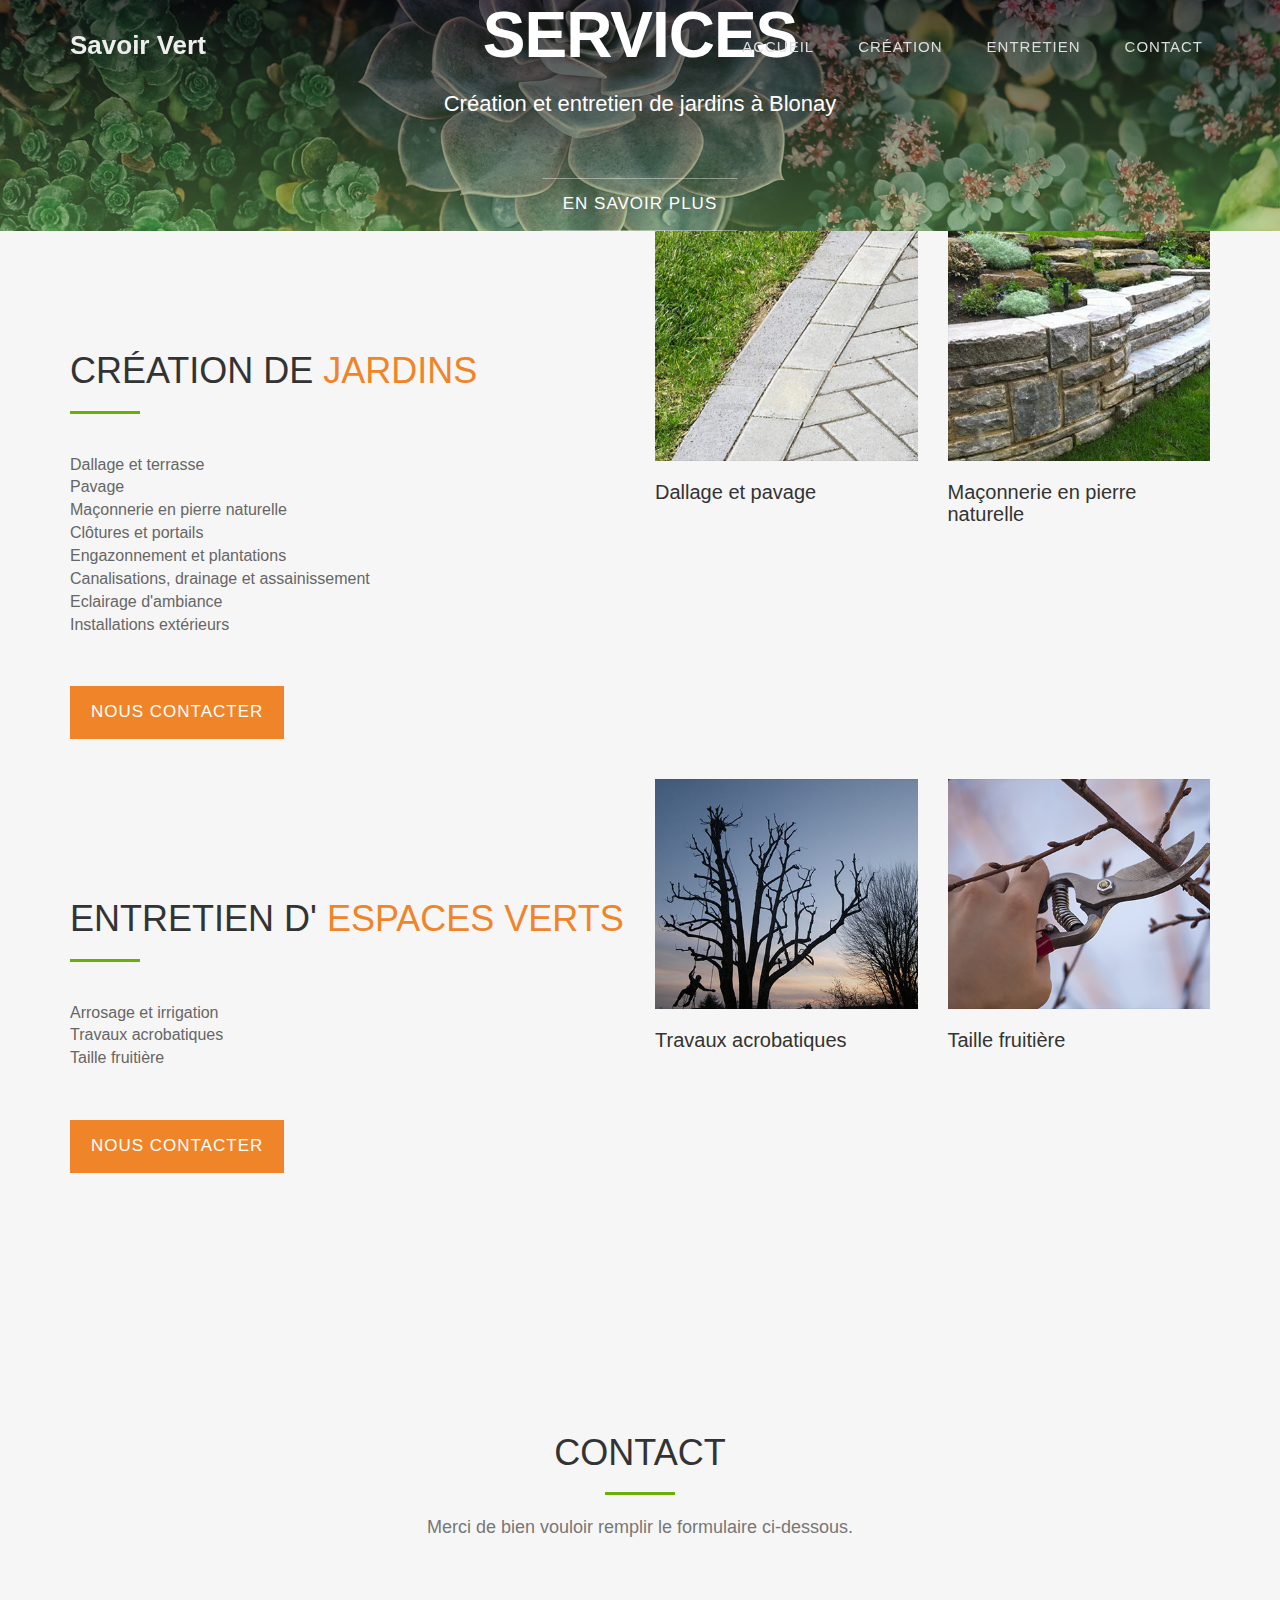
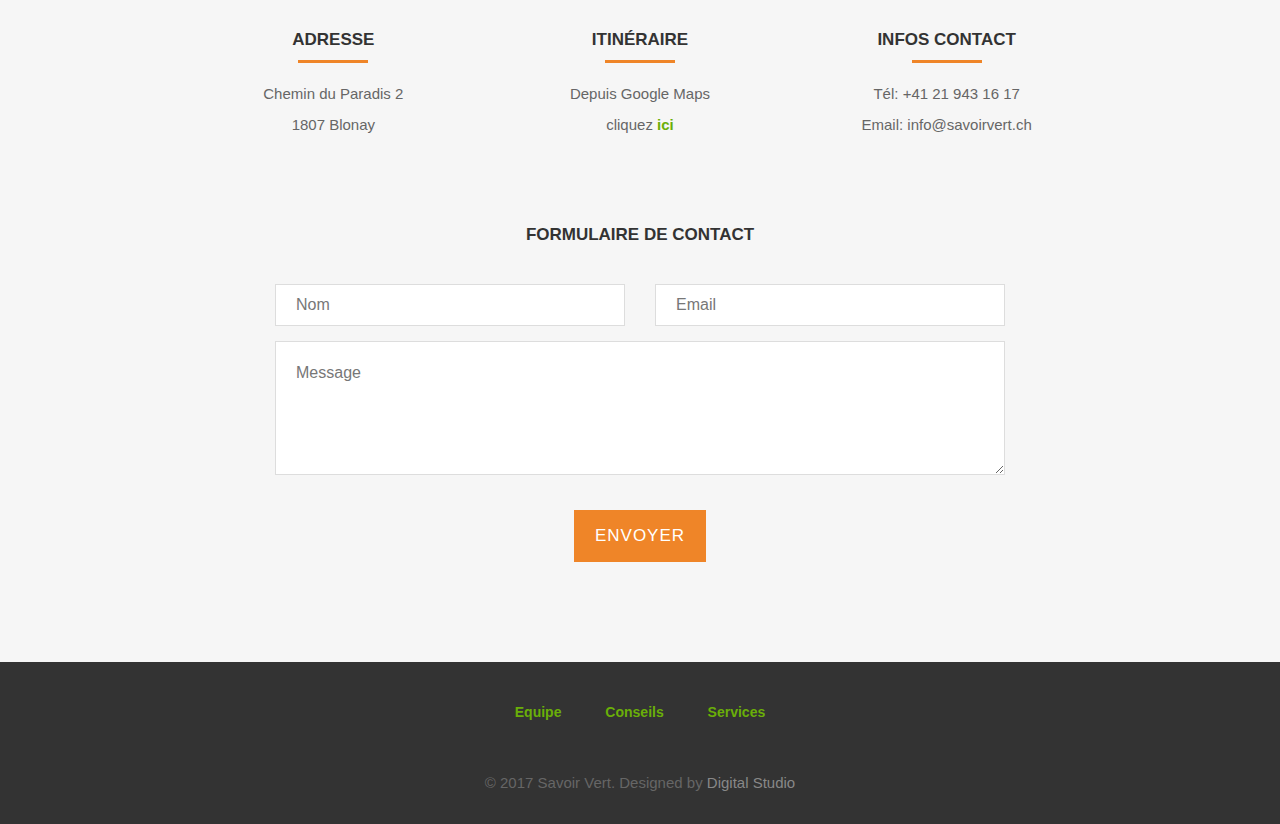
<file: services.html>
<!DOCTYPE html>
<html lang="fr">
<head>
<meta charset="utf-8">
<meta name="viewport" content="width=device-width, initial-scale=1">
<title>Yves Maridor - Paysagiste</title>
<meta name="description" content="">
<meta name="author" content=""> 

<!-- Favicons
    ================================================== -->
<link rel="shortcut icon" href="img/favicon.ico" type="image/x-icon">
<link rel="apple-touch-icon" href="img/apple-touch-icon.png">
<link rel="apple-touch-icon" sizes="72x72" href="img/apple-touch-icon-72x72.png">
<link rel="apple-touch-icon" sizes="114x114" href="img/apple-touch-icon-114x114.png">

<!-- Bootstrap -->
<link rel="stylesheet" type="text/css"  href="css/bootstrap.css">
<link rel="stylesheet" type="text/css" href="fonts/font-awesome/css/font-awesome.css">

<!-- Slider
    ================================================== -->
<link href="css/owl.carousel.css" rel="stylesheet" media="screen">
<link href="css/owl.theme.css" rel="stylesheet" media="screen">

<!-- Stylesheet
    ================================================== -->
<link rel="stylesheet" type="text/css" href="css/style.css">
<link rel="stylesheet" type="text/css" href="css/nivo-lightbox/nivo-lightbox.css">
<link rel="stylesheet" type="text/css" href="css/nivo-lightbox/default.css">
<link href="https://fonts.googleapis.com/css?family=Open+Sans:300,400,600,700" rel="stylesheet">

<!-- HTML5 shim and Respond.js for IE8 support of HTML5 elements and media queries -->
<!-- WARNING: Respond.js doesn't work if you view the page via file:// -->
<!--[if lt IE 9]>
      <script src="https://oss.maxcdn.com/html5shiv/3.7.2/html5shiv.min.js"></script>
      <script src="https://oss.maxcdn.com/respond/1.4.2/respond.min.js"></script>
    <![endif]-->
</head>
<body id="page-top" data-spy="scroll" data-target=".navbar-fixed-top">
<!-- Navigation
    ==========================================-->
<nav id="menu" class="navbar navbar-default navbar-fixed-top">
  <div class="container"> 
    <!-- Brand and toggle get grouped for better mobile display -->
    <div class="navbar-header">
      <button type="button" class="navbar-toggle collapsed" data-toggle="collapse" data-target="#bs-example-navbar-collapse-1"> <span class="sr-only">Toggle navigation</span> <span class="icon-bar"></span> <span class="icon-bar"></span> <span class="icon-bar"></span> </button>
      <a class="navbar-brand page-scroll" href="#page-top">Savoir Vert</a> </div>
    
    <!-- Collect the nav links, forms, and other content for toggling -->
    <div class="collapse navbar-collapse" id="bs-example-navbar-collapse-1">
      <ul class="nav navbar-nav navbar-right">
        <li><a href="index.html" class="page-scroll">Accueil</a></li>
        <li><a href="#about" class="page-scroll">Création</a></li>
        <li><a href="#about" class="page-scroll">Entretien</a></li>
        <li><a href="#contact" class="page-scroll">Contact</a></li>
      </ul>
    </div>
    <!-- /.navbar-collapse --> 
  </div>
  <!-- /.container-fluid --> 
</nav>
<!-- Header -->
<header id="header">
  <div class="intro">
    <div class="overlay">
      <div class="container">
        <div class="row">
          <div class="col-md-8 col-md-offset-2 intro-text">
            <h1>Services</h1>
            <p>Création et entretien de jardins à Blonay</p>
            <a href="#about" class="btn btn-custom btn-lg page-scroll">En savoir plus</a> </div>
        </div>
      </div>
    </div>
  </div>
</header>
<!-- About Section -->
<div id="about">
  <div class="container">
    <div class="row">
      <div class="col-xs-12 col-md-6">
        <div class="about-text">
          <h2>Création de <span style="color:#EF8528;">jardins</span></h2>
          <hr>
          <ul style="font-size: 12pt;">
            <li>Dallage et terrasse</li>
            <li>Pavage</li>
            <li>Maçonnerie en pierre naturelle</li>
            <li>Clôtures et portails</li>
            <li>Engazonnement et plantations</li>
            <li>Canalisations, drainage et assainissement</li>
            <li>Eclairage d'ambiance</li>
            <li>Installations extérieurs</li>
          </ul>
          <a href="#contact" class="btn btn-custom btn-lg page-scroll" style="background-color: #EF8528;">Nous contacter</a> </div>
      </div>
      <div class="col-xs-12 col-md-3">
        <div class="about-media"> <img src="img/service_02.jpg" alt=" "> </div>
        <div class="about-desc">
          <h3>Dallage et pavage</h3>
        </div>
      </div>
      <div class="col-xs-12 col-md-3">
        <div class="about-media"> <img src="img/service_01.jpg" alt=" "> </div>
        <div class="about-desc">
          <h3>Maçonnerie en pierre naturelle</h3>
        </div>
      </div>
    </div>
  </div>
</div>
<!-- About Section -->
<div id="about">
  <div class="container">
    <div class="row">
      <div class="col-xs-12 col-md-6">
        <div class="about-text">
          <h2>Entretien d' <span style="color:#EF8528;">espaces verts</span></h2>
          <hr>
          <ul style="font-size: 12pt;">
            <li>Arrosage et irrigation</li>
            <li>Travaux acrobatiques</li>
            <li>Taille fruitière</li>
          </ul>
          <a href="#contact" class="btn btn-custom btn-lg page-scroll" style="background-color: #EF8528;">Nous contacter</a> </div>
      </div>
      <div class="col-xs-12 col-md-3">
        <div class="about-media"> <img src="img/service_03.jpg" alt=" "> </div>
        <div class="about-desc">
          <h3>Travaux acrobatiques</h3>
        </div>
      </div>
      <div class="col-xs-12 col-md-3">
        <div class="about-media"> <img src="img/service_04.jpg" alt=" "> </div>
        <div class="about-desc">
          <h3>Taille fruitière</h3>
        </div>
      </div>
    </div>
  </div>
</div>
<!-- Contact Section -->
<div id="contact" class="text-center">
  <div class="container">
    <div class="section-title text-center">
      <h2>Contact</h2>
      <hr style="background-color:#6aaf08;">
      <p>Merci de bien vouloir remplir le formulaire ci-dessous.</p>
    </div>
    <div class="col-md-10 col-md-offset-1 contact-info">
      <div class="col-md-4">
        <h3>Adresse</h3>
        <hr style="background-color:#EF8528;">
        <div class="contact-item">
          <p>Chemin du Paradis 2</p>
          <p>1807 Blonay</p>
        </div>
      </div>
      <div class="col-md-4">
        <h3>Itinéraire</h3>
        <hr style="background-color:#EF8528;">
        <div class="contact-item">
          <p>Depuis Google Maps</p>
          <p>cliquez <a href="https://goo.gl/maps/g2bbwHfRLkx" target="blank" style="font-weight: bold;">ici</a></p>
        </div>
      </div>
      <div class="col-md-4">
        <h3>Infos contact</h3>
        <hr style="background-color:#EF8528;">
        <div class="contact-item">
          <p>Tél: +41 21 943 16 17</p>
          <p>Email: info@savoirvert.ch</p>
        </div>
      </div>
    </div>
    <div class="col-md-8 col-md-offset-2">
      <h3>Formulaire de contact</h3>
      <form name="sentMessage" id="contactForm" novalidate>
        <div class="row">
          <div class="col-md-6">
            <div class="form-group">
              <input type="text" id="name" class="form-control" placeholder="Nom" required="required">
              <p class="help-block text-danger"></p>
            </div>
          </div>
          <div class="col-md-6">
            <div class="form-group">
              <input type="email" id="email" class="form-control" placeholder="Email" required="required">
              <p class="help-block text-danger"></p>
            </div>
          </div>
        </div>
        <div class="form-group">
          <textarea name="message" id="message" class="form-control" rows="4" placeholder="Message" required></textarea>
          <p class="help-block text-danger"></p>
        </div>
        <div id="success"></div>
        <button type="submit" class="btn btn-custom btn-lg" style="background-color: #EF8528;">Envoyer</button>
      </form>
    </div>
  </div>
</div>
<!-- Footer Section -->
<div id="footer">
  <div class="container text-center">
    <div class="col-md-8 col-md-offset-2">
      <div class="social">
        <ul>
          <li><a href="#" style="color:#6aaf08;font-weight: bold;">Equipe</a></li>
          <li><a href="#" style="color:#6aaf08;font-weight: bold;">Conseils</a></li>
          <li><a href="#" style="color:#6aaf08;font-weight: bold;">Services</a></li>
        </ul>
      </div>
      <p>&copy; 2017 Savoir Vert. Designed by <a href="http://www.digital-studio.ch" rel="nofollow">Digital Studio</a></p>
    </div>
  </div>
</div>
<script type="text/javascript" src="js/jquery.1.11.1.js"></script> 
<script type="text/javascript" src="js/bootstrap.js"></script> 
<script type="text/javascript" src="js/SmoothScroll.js"></script> 
<script type="text/javascript" src="js/nivo-lightbox.js"></script> 
<script type="text/javascript" src="js/jquery.isotope.js"></script> 
<script type="text/javascript" src="js/owl.carousel.js"></script> 
<script type="text/javascript" src="js/jqBootstrapValidation.js"></script> 
<script type="text/javascript" src="js/contact_me.js"></script> 
<script type="text/javascript" src="js/main.js"></script>
</body>
</html>
</file>
<file: css/style.css>
body, html {
	font-family: 'Roboto', sans-serif;
	text-rendering: optimizeLegibility !important;
	-webkit-font-smoothing: antialiased !important;
	color: #666;
	font-weight: 400;
	width: 100% !important;
	height: 100% !important;
}
h2 {
	margin: 120px 0 20px 0;
	font-weight: 400;
	font-size: 36px;
	text-transform: uppercase;
	color: #333;
}

h3, h4 {
	font-size: 20px;
	font-weight: 400;
	color: #333;
}
h5 {
	text-transform: uppercase;
	font-weight: 700;
	line-height: 20px;
}
p {
	font-size: 15px;
}
p.intro {
	margin: 12px 0 0;
	line-height: 24px;
}
a {
	color: #6aaf08;
	font-weight: 400;
}
a:hover, a:focus {
	text-decoration: none;
	color: #222;
}
ul, ol {
	list-style: none;
}
.clearfix:after {
	visibility: hidden;
	display: block;
	font-size: 0;
	content: " ";
	clear: both;
	height: 0;
}
.clearfix {
	display: inline-block;
}
* html .clearfix {
	height: 1%;
}
.clearfix {
	display: block;
}
ul, ol {
	padding: 0;
	webkit-padding: 0;
	moz-padding: 0;
}
hr {
	height: 3px;
	width: 70px;
	text-align: center;
	position: relative;
	background: #6aaf08;
	margin: 0 auto;
	margin-bottom: 20px;
	border: 0;
}
/* Navigation */
#menu {
	padding: 20px;
	transition: all 0.8s;
}
#menu.navbar-default {
	background-color: rgba(248, 248, 248, 0);
	border-color: rgba(231, 231, 231, 0);
}
#menu a.navbar-brand {
	font-size: 26px;
	font-weight: 600;
	color: #eee;
}
#menu.navbar-default .navbar-nav > li > a {
	text-transform: uppercase;
	color: #ddd;
	font-size: 15px;
	font-weight: 400;
	letter-spacing: 1px;
	padding: 8px 2px;
	border-radius: 0;
	margin: 9px 20px 0 20px;
}
#menu.navbar-default .navbar-nav > li > a:hover {
	color: #6aaf08;
}
.on {
	background-color: #333 !important;
	padding: 0 !important;
	padding: 15px 0 !important;
}
.navbar-default .navbar-nav > .active > a, .navbar-default .navbar-nav > .active > a:hover, .navbar-default .navbar-nav > .active > a:focus {
	color: #6aaf08 !important;
	background-color: transparent;
}
.navbar-toggle {
	border-radius: 0;
}
.navbar-default .navbar-toggle:hover, .navbar-default .navbar-toggle:focus {
	background-color: #fff;
	border-color: #fff;
}
.navbar-default .navbar-toggle:hover>.icon-bar {
	background-color: #6aaf08;
}
.section-title {
	margin-bottom: 70px;
}
.section-title p {
	font-size: 18px;
	color: #666;
}
.btn-custom {
	text-transform: uppercase;
	color: #fff;
	padding: 14px 20px;
	letter-spacing: 1px;
	margin: 0;
	font-size: 17px;
	font-weight: 400;
	margin-top: 20px;
	transition: all 0.3s;
	border-radius: 0px; /*Michael : overwrite bootstrap border radius*/
}

/* Michael : 26.04.17 : Add classes to allocate specific colors to text, overlays, btns, ... */
.btn-green{
	background-color: #6aaf08;
}

.btn-green:hover, .btn-green:focus, .btn-green.focus, .btn-green:active, .btn-green.active {
	color: #fff;
	background-color: #5f9d07;
}

.btn-orange{
	background-color: #EF8528;
}

.btn-orange:hover, .btn-orange:focus, .btn-orange.focus, .btn-orange:active, .btn-orange.active {
	color: #fff;
	background-color: #e26200;
}

.text-green{
	color : #6aaf08;
}

.text-orange{
	color : #EF8528;
}

/* Colors allocation - end */


.btn:active, .btn.active {
	background-image: none;
	outline: 0;
	-webkit-box-shadow: none;
	box-shadow: none;
}
a:focus, .btn:focus, .btn:active:focus, .btn.active:focus, .btn.focus, .btn:active.focus, .btn.active.focus {
	outline: none;
	outline-offset: none;
}
/* Header Section */
.intro {
	display: table;
	width: 100%;
	position:relative;
	padding: 0;
	background: url(../img/intro-bg.jpg) top center no-repeat;
	background-color: #e5e5e5;
	-webkit-background-size: cover;
	-moz-background-size: cover;
	background-size: cover;
	-o-background-size: cover;
}
.intro .overlay {
	/* Permalink - use to edit and share this gradient: http://colorzilla.com/gradient-editor/#000000+0,70ad47+100&0.6+0,0.4+100 */
	background: -moz-linear-gradient(top, rgba(0,0,0,0.6) 0%, rgba(112,173,71,0.4) 100%); /* FF3.6-15 */
	background: -webkit-linear-gradient(top, rgba(0,0,0,0.6) 0%, rgba(112,173,71,0.4) 100%); /* Chrome10-25,Safari5.1-6 */
	background: linear-gradient(to bottom, rgba(0,0,0,0.6) 0%, rgba(112,173,71,0.4) 100%); /* W3C, IE10+, FF16+, Chrome26+, Opera12+, Safari7+ */
filter: progid:DXImageTransform.Microsoft.gradient( startColorstr='#99000000', endColorstr='#6670ad47', GradientType=0 ); /* IE6-9 */
}
.intro .fa {
	font-size: 94px;
	margin-bottom: 40px;
	color: #fff;
}
.intro h1 {
	color: #fff;
	font-size: 64px;
	font-weight: 700;
	letter-spacing: -1px;
	margin-top: 0;
	margin-bottom: 10px;
	text-transform: uppercase;
}
.intro p {
	color: #fff;
	font-size: 22px;
	margin-top: 20px;
	line-height: 28px;
	margin-bottom: 40px;
}
.intro .btn-custom {
	border-top: 1px solid rgba(255,255,255,0.4);
	border-bottom: 1px solid rgba(255,255,255,0.4);
}
header .intro-text {
	text-align: center;
}


/* 26.04.17 : Mike : Ajout de fonctionalité pour la page principale et page secondaire */
.intro-principale,
.intro-principale .overlay{
	height: 100vh;
}

.intro-secondaire,
.intro-secondaire .overlay{
	height: 50vh;
}

.intro-principale .intro-text{
	padding-top: 320px;
	padding-bottom: 200px;
}

.intro-secondaire .intro-text{
	padding-top: 200px;
}

/* Michael change end*/

/* About Section */
#about {
	background: #f6f6f6;
}

#about hr {
	margin-left: 0;
	margin-bottom: 40px;
}
#about .btn {
	margin-top: 40px;
}
#about .about-media img {
	position: relative;
	display: block;
	width: 100%;
	height: auto;
}
#about .about-text, #about .about-desc {
	margin-bottom: 40px;
}
#about p {
	line-height: 24px;
	margin-top: 20px;
	text-align: justify;
	text-align-last: left;
}

#about .img-decoration-container{
	height: 600px;
}

/* Equipe section */

#equipe .img-decoration-container{
	height: 750px;
}

#equipe p {
	line-height: 24px;
	margin-top: 20px;
	text-align: justify;
	text-align-last: left;
}
/* Services Section */

/* 26.04.17 : Michael : tile-design */

.tile-list{
	height : 475px;
	font-size: 12px;
}

.tile-list .tile-content{
	margin : 60px 30px 0 30px;
}

.tile-list h3{
	font-size: 16px;
	font-weight: 600;
	color: #4A4A4A;
	text-transform: uppercase;
}

.tile-list p{
	font-size: 14px;
	color : #717882;
	text-align: justify;
	text-align-last: left;
}

.tile-list h1{
	font-size: 60px;
	font-family: "Libre Baskerville";
	color: #4A4A4A;
}

.tile-list h1::after{
	content:".";
	font-size: 60px;
	color : #6aaf08;
}



.tile-1{
	background-color: #FCFCFC;
}
.tile-2{
	background-color: #F9F9F9;
}
.tile-3{
	background-color: #F7F7F7;
}
.tile-4{
	background-color: #F4F4F4;
}
.tile-5{
	background-color: #F2F2F2;
}
.tile-6{
	background-color: #EFEFEF;
}

.img-decoration-container{
	height: 475px;
	background-position: top center;
	background-repeat: no-repeat;
	background-color: #e5e5e5;
	-webkit-background-size: cover;
	-moz-background-size: cover;
	background-size: cover;
	-o-background-size: cover;
}

/*Michael Sketch to Html : 21 April 2017 */
#chiffres .overlay {
	padding: 100px 0;
	background: -moz-linear-gradient(top, rgba(0,0,0,0.6) 0%, rgba(112,173,71,0.4) 100%); /* FF3.6-15 */
	background: -webkit-linear-gradient(top, rgba(0,0,0,0.6) 0%, rgba(112,173,71,0.4) 100%); /* Chrome10-25,Safari5.1-6 */
	background: linear-gradient(to bottom, rgba(0,0,0,0.6) 0%, rgba(112,173,71,0.4) 100%); /* W3C, IE10+, FF16+, Chrome26+, Opera12+, Safari7+ */
filter: progid:DXImageTransform.Microsoft.gradient( startColorstr='#99000000', endColorstr='#6670ad47', GradientType=0 ); /* IE6-9 */
}

#chiffres {
	background: #444 url(../img/services.jpg) center center no-repeat fixed;
	background-size: cover;
}
#chiffres .service-media {
	margin: 10px;
}
#chiffres .service-media img {
	position: relative;
	width: 225px;
	height: 225px;
	border-radius: 50%;
	border: 10px solid rgba(255,255,255,0.1);
}
#chiffres .service-desc {
	margin: 10px 10px 40px;
	text-align: center;
}
#chiffres h2 {
	margin: 30px 0 10px 0 ;
	color: #fff;
	font-weight: 700;
}
#chiffres h3 {
	color: #fff;
	font-size: 24px;
	font-weight: 400;
	padding: 5px 0;
}
#chiffres p {
	color: rgba(255,255,255,0.9);
	font-size:24px;
}
#chiffres hr {
	background: rgba(255,255,255,0.6);
}
/* Portfolio Section */

#services .entretien{
	padding: 100px 0;
	background: #FCFCFC;;
}

#services .creation{
	padding: 100px 0;
	background: #f4f4f4;
}

#services p{
	text-align: justify;
	text-align-last: left;
	margin: 40px auto;
	max-width: 500px
}
.categories {
	text-align: center;
}
ul.cat li {
	display: inline-block;
}
ol.type li {
	display: inline-block;
	margin: 0 10px 40px 10px;
}
ol.type li a {
	color: #555;
	font-size: 16px;
	font-weight: 400;
	padding: 8px 16px;
	background: #e6e6e6;
	border: 0;
	border-radius: 0px; /*Michael : overwrite bootstrap radius */
	letter-spacing: 1px;
	text-transform: uppercase;
	transition: all 0.3s;

}
ol.type li a.active,
ol.type li a:hover{
	background: #6aaf08;
	color: #fff;
}

.isotope-item {
	z-index: 2
}
.isotope-hidden.isotope-item {
	z-index: 1
}
.isotope, .isotope .isotope-item {
	/* change duration value to whatever you like */
	-webkit-transition-duration: 0.8s;
	-moz-transition-duration: 0.8s;
	transition-duration: 0.8s;
}
.isotope-item {
	margin-right: -1px;
	-webkit-backface-visibility: hidden;
	backface-visibility: hidden;
}
.isotope {
	-webkit-backface-visibility: hidden;
	backface-visibility: hidden;
	-webkit-transition-property: height, width;
	-moz-transition-property: height, width;
	transition-property: height, width;
}
.isotope .isotope-item {
	-webkit-backface-visibility: hidden;
	backface-visibility: hidden;
	-webkit-transition-property: -webkit-transform, opacity;
	-moz-transition-property: -moz-transform, opacity;
	transition-property: transform, opacity;
	padding-left: 0px;
  padding-right: 0px;
}

.portfolio-item{
	margin:0;
}
.portfolio-item-img {
	margin: 0;
	height: 400px;
	background-position: top center;
	background-repeat: no-repeat;
	background-color: #e5e5e5;
	-webkit-background-size: cover;
	-moz-background-size: cover;
	background-size: cover;
	-o-background-size: cover;
}
.portfolio-item .hover-bg {
	overflow: hidden;
	position: relative;
	margin: 0 auto;
}
.hover-bg .hover-text {
	position: absolute;
	text-align: center;
	margin: 0 auto;
	color: #fff;
	background: rgba(0, 0, 0, 0.6);
	padding: 30% 0 0 0;
	height: 100%;
	width: 100%;
	opacity: 0;
	transition: all 0.5s;
}
.hover-bg .hover-text>h4 {
	opacity: 0;
	color: #fff;
	-webkit-transform: translateY(100%);
	transform: translateY(100%);
	transition: all 0.3s;
	font-size: 18px;
	letter-spacing: 1px;
	font-weight: 300;
	text-transform: uppercase;
}
.hover-bg:hover .hover-text>h4 {
	opacity: 1;
	-webkit-backface-visibility: hidden;
	-webkit-transform: translateY(0);
	transform: translateY(0);
}
.hover-bg:hover .hover-text {
	opacity: 1;
}
/* Testimonials Section */
#testimonials {
	background: #444 url(../img/testimonials-bg.jpg) center center no-repeat fixed;
	background-size: cover;
}
/*#testimonials .overlay {
	padding: 120px 0;
	background: rgba(106, 175, 8, 0.85);
}*/



/*Michael test 04.04.17*/
#testimonials .overlay {
	padding: 120px 0;
	background: -moz-linear-gradient(top, rgba(0,0,0,0.6) 0%, rgba(112,173,71,0.4) 100%); /* FF3.6-15 */
	background: -webkit-linear-gradient(top, rgba(0,0,0,0.6) 0%, rgba(112,173,71,0.4) 100%); /* Chrome10-25,Safari5.1-6 */
	background: linear-gradient(to bottom, rgba(0,0,0,0.6) 0%, rgba(112,173,71,0.4) 100%); /* W3C, IE10+, FF16+, Chrome26+, Opera12+, Safari7+ */
filter: progid:DXImageTransform.Microsoft.gradient( startColorstr='#99000000', endColorstr='#6670ad47', GradientType=0 ); /* IE6-9 */
}
#testimonials h2 {
	color: #fff;
}
#testimonials hr {
	background: rgba(255,255,255,0.6);
}
#testimonial p {
	color: #fff;
	font-size: 16px;
	font-weight: 400;
	line-height: 32px;
}
.owl-theme .owl-controls .owl-page span {
	display: block;
	width: 12px;
	height: 12px;
	margin: 5px 7px;
	filter: Alpha(Opacity=1);
	opacity: 1;
	border-radius: 50%;
	background: rgba(255,255,255,0.4);
	transition: all 0.5s;
	border: 1px solid rgba(255,255,255,0.3);
}
.owl-theme .owl-controls .owl-page.active span, .owl-theme .owl-controls.clickable .owl-page:hover span {
	filter: Alpha(Opacity=100);
	opacity: 1;
	background: #fff;
	border: 1px solid #fff;
}
.owl-theme .owl-controls .owl-page.active span {
	background: #fff;
	border: 1px solid #fff;
}
/* Contact Section */
#contact {
	padding: 100px 0;
	background: #F6F6F6;
}
#contact .section-title p {
	color: #777;
}
#contact form {
	padding: 0;
	margin-top: 40px;
}
#contact h3 {
	text-transform: uppercase;
	font-size: 17px;
	font-weight: 600;
}
#contact .text-danger {
	color: #cc0033;
	text-align: left;
}
label {
	font-size: 12px;
	font-weight: 400;
	font-family: 'Open Sans', sans-serif;
	float: left;
}
#contact .form-control {
	display: block;
	width: 100%;
	padding: 20px 20px;
	font-size: 16px;
	line-height: 1.42857143;
	color: #444;
	background-color: #fff;
	background-image: none;
	border: 1px solid #ddd;
	border-radius: 0;
	-webkit-box-shadow: none;
	box-shadow: none;
	-webkit-transition: none;
	-o-transition: none;
	transition: none;
}
#contact .form-control:focus {
	outline: 0;
	-webkit-box-shadow: 0 0 15px #ddd;
	box-shadow: 0 0 15px #ddd;
}
.form-control::-webkit-input-placeholder {
color: #777;
}
.form-control:-moz-placeholder {
color: #777;
}
.form-control::-moz-placeholder {
color: #777;
}
.form-control:-ms-input-placeholder {
color: #777;
}
#contact .contact-info {
	margin-bottom: 30px;
}
#contact .contact-info hr {
	background: #ddd;
}
#contact .contact-item {
	margin: 20px 0 40px 0;
}
/* Footer Section*/
#footer {
	background: #333;
	padding: 30px 0 20px;
}
#footer h3 {
	color: #1e7a46;
	font-weight: 400;
	font-size: 18px;
	text-transform: uppercase;
	margin-bottom: 20px;
}
#footer .social {
	margin: 10px 0 50px 0;
}
#footer .social ul li {
	display: inline-block;
	margin: 0 20px;
}
#footer .social i.fa {
	font-size: 22px;
	width: 40px;
	height: 40px;
	padding: 10px;
	background: #444;
	color: #6aaf08;
	border-radius: 50%;
	transition: all 0.3s;
}
#footer .social i.fa:hover {
	background: #6aaf08;
	color: #fff;
}
#footer p {
	color: #666;
	font-size: 15px;
}
#footer a {
	color: #888;
}
#footer a:hover {
	color: #ccc;
}


/*Page Services */

.intro-ctn{
	padding:120px 0;
}

.intro-ctn p{
	text-align: justify;
	text-align-last: left;
	margin: 0 auto;
}

#entretiens .tile-list,
#entretiens .img-decoration-container,
#creations .tile-list,
#creations .img-decoration-container{
	height: 550px;
}

#entretiens .tile-content,
#creations .tile-content{
	margin-top:100px;
}

.container-fluid{
	padding: 0;
}
</file>
<file: css/nivo-lightbox/default.css>
/*
 * Nivo Lightbox Default Theme v1.0
 * http://dev7studios.com/nivo-lightbox
 *
 * Copyright 2013, Dev7studios
 * Free to use and abuse under the MIT license.
 * http://www.opensource.org/licenses/mit-license.php
 */
 
 .nivo-lightbox-theme-default * {
    -webkit-box-sizing: initial !important;
    -moz-box-sizing: initial !important;
    box-sizing: initial !important;
 }
.nivo-lightbox-theme-default.nivo-lightbox-overlay { 
	background: #666;
	background: rgba(0,0,0,0.6); 
}
.nivo-lightbox-theme-default .nivo-lightbox-content.nivo-lightbox-loading { background: url(loading.gif) no-repeat 50% 50%; }

.nivo-lightbox-theme-default .nivo-lightbox-nav {
	top: 10%;
	width: 8%;
	height: 80%;
	text-indent: -9999px;
	background-repeat: no-repeat;
	background-position: 50% 50%;
	opacity: 0.5;
}
.nivo-lightbox-theme-default .nivo-lightbox-nav:hover { 
	opacity: 1; 
	background-color: transparent;
}
.nivo-lightbox-theme-default .nivo-lightbox-prev { 
	background-image: url(prev.png); 
	border-radius: 0 3px 3px 0;
}
.nivo-lightbox-theme-default .nivo-lightbox-next { 
	background-image: url(next.png); 
	border-radius: 3px 0 0 3px;
}

.nivo-lightbox-theme-default .nivo-lightbox-close {
	display: block;
	background: url(close.png) no-repeat 5px 5px;
	width: 16px;
	height: 16px;
	text-indent: -9999px;
	padding: 5px;
	opacity: 0.5;
}
.nivo-lightbox-theme-default .nivo-lightbox-close:hover { opacity: 1; }

.nivo-lightbox-theme-default .nivo-lightbox-title-wrap { bottom: -7%; }
.nivo-lightbox-theme-default .nivo-lightbox-title {
	font: 14px/20px 'Helvetica Neue', Helvetica, Arial, sans-serif;
	font-style: normal;
	font-weight: normal;
	background: #000;
	color: #fff;
	padding: 7px 15px;
	border-radius: 30px;
}

.nivo-lightbox-theme-default .nivo-lightbox-image img {
	background: #fff;
	-webkit-box-shadow: 0px 1px 1px rgba(0,0,0,0.4);
	   -moz-box-shadow: 0px 1px 1px rgba(0,0,0,0.4);
	        box-shadow: 0px 1px 1px rgba(0,0,0,0.4);
}
.nivo-lightbox-theme-default .nivo-lightbox-ajax,
.nivo-lightbox-theme-default .nivo-lightbox-inline {
	background: #fff;
	padding: 40px;
	-webkit-box-shadow: 0px 1px 1px rgba(0,0,0,0.4);
	   -moz-box-shadow: 0px 1px 1px rgba(0,0,0,0.4);
	        box-shadow: 0px 1px 1px rgba(0,0,0,0.4);
}

@media (-webkit-min-device-pixel-ratio: 1.3),
       (-o-min-device-pixel-ratio: 2.6/2),
       (min--moz-device-pixel-ratio: 1.3),
       (min-device-pixel-ratio: 1.3),
       (min-resolution: 1.3dppx) {

	.nivo-lightbox-theme-default .nivo-lightbox-content.nivo-lightbox-loading { 
		background-image: url(loading@2x.gif); 
		background-size: 32px 32px;
	}
	.nivo-lightbox-theme-default .nivo-lightbox-prev { 
		background-image: url(prev@2x.png); 
		background-size: 48px 48px;
	}
	.nivo-lightbox-theme-default .nivo-lightbox-next { 
		background-image: url(next@2x.png); 
		background-size: 48px 48px;
	}
	.nivo-lightbox-theme-default .nivo-lightbox-close { 
		background-image: url(close@2x.png); 
		background-size: 16px 16px;
	}
	
}
</file>
